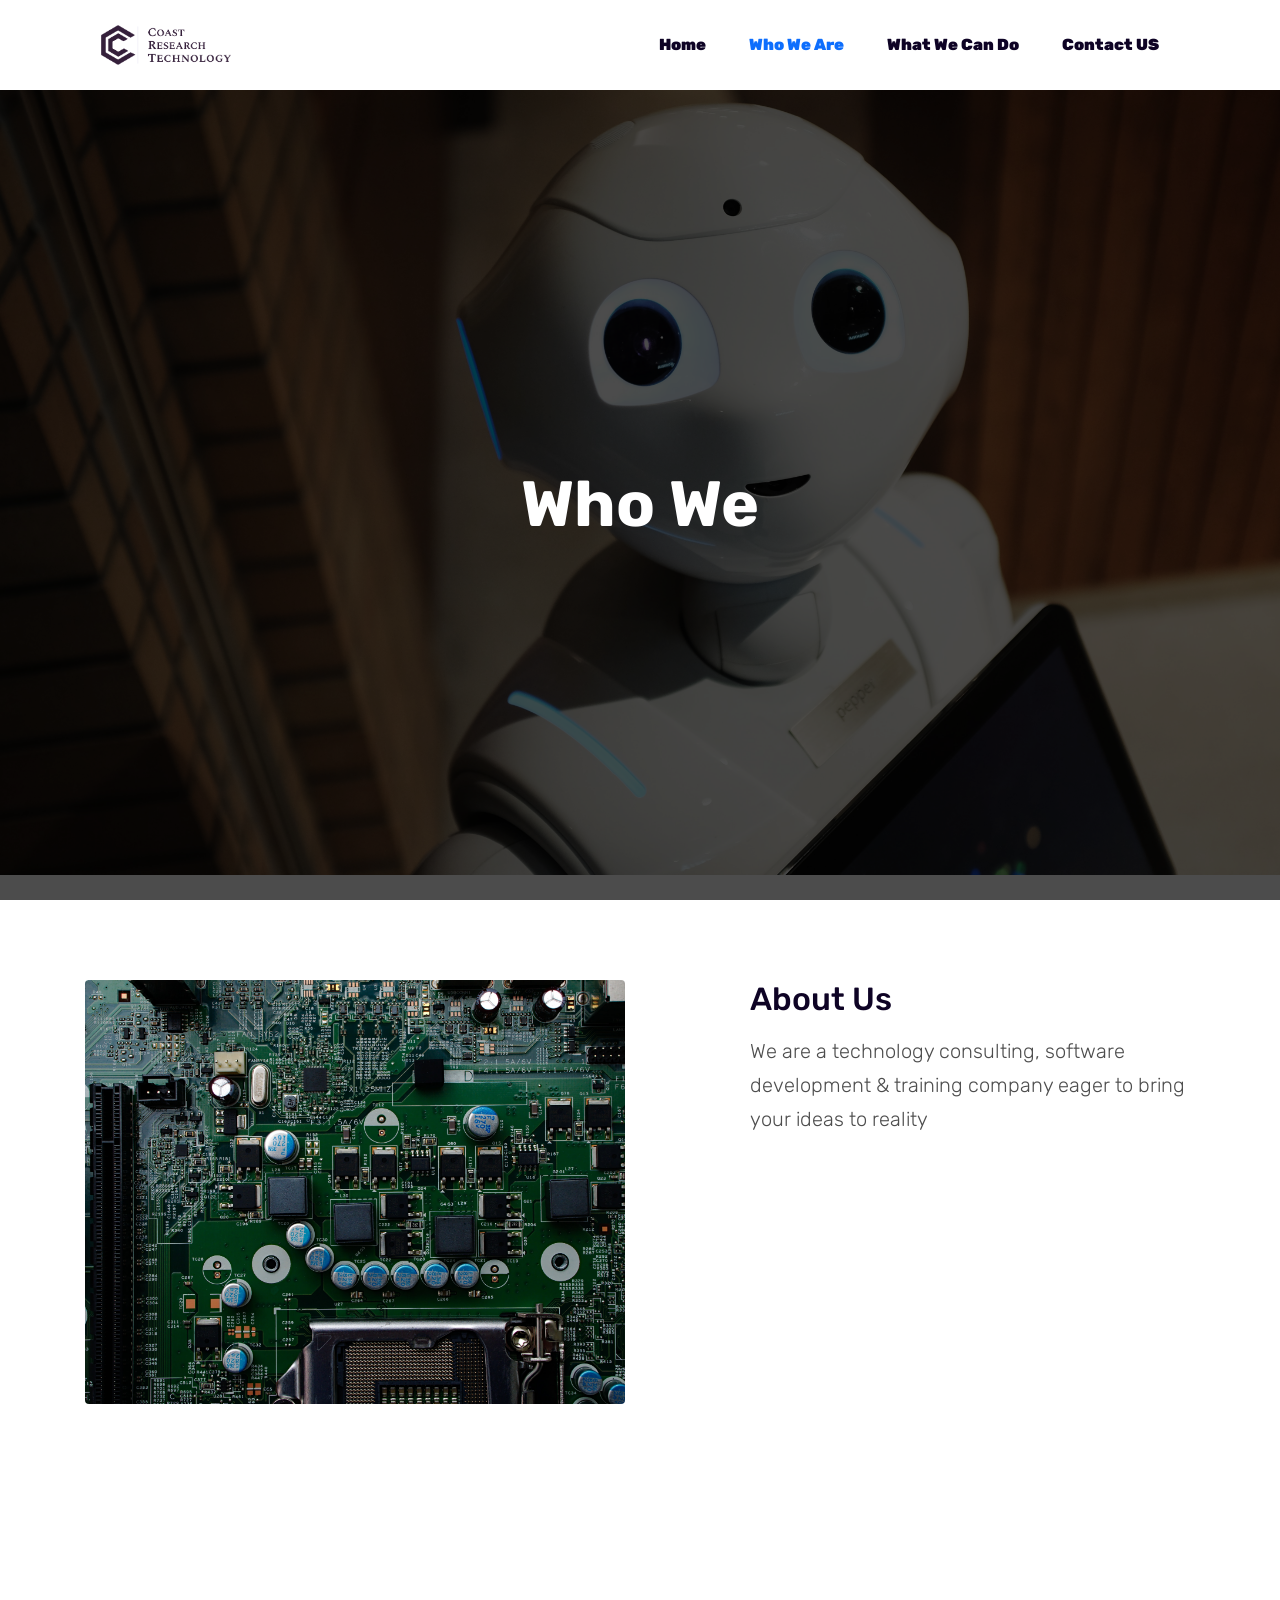
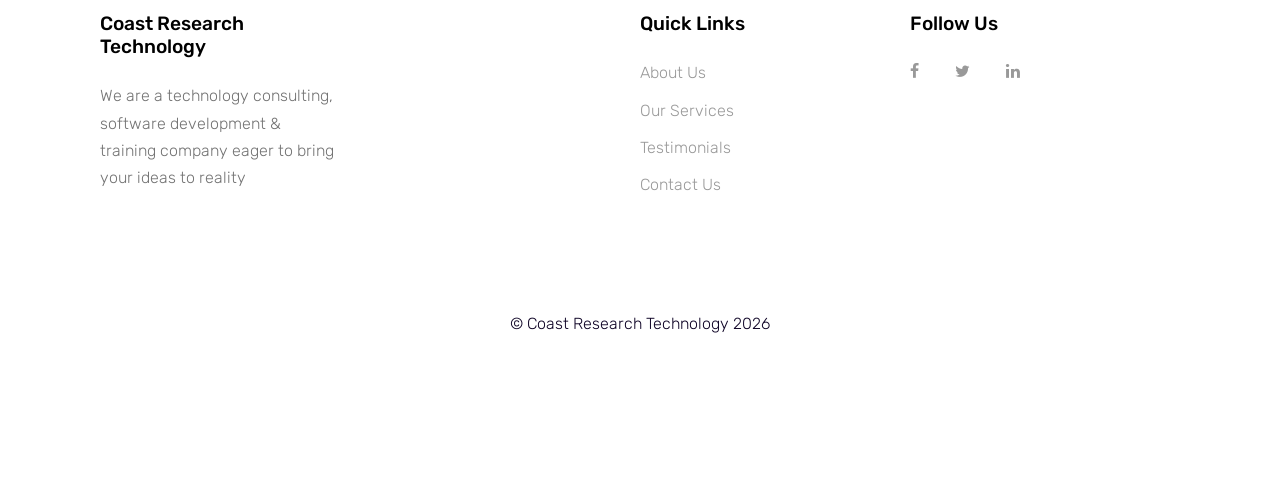
<file: about.html>
<!DOCTYPE html>
<html lang="en">
  <head>
     <!-- Webpage Title -->
     <title>Coast Research Technology | Who We Are </title>

     <!-- OG Meta Tags to improve the way the post looks when you share the page on Facebook, Twitter, LinkedIn -->
        <meta name="description" content="Coast Research Technology | Who We Are">
        <meta name="keywords" content="Coast Research Technology, CRT">
        <meta property="og:title" content="Coast Research Technology | Who We Are" />
        <meta property="og:image" content="images/1.png" />
        <meta property="og:url" content="https://coastresearchtechnology.com" />
        <meta property="og:site_name" content="Coast Research Technology | Who We Are" />
        <meta property="og:description" content="Coast Research Technology | Who We Are" />
        <meta charset="UTF-8">
        <meta name="mobile-web-app-capable" content="yes">
        <meta name="viewport" content="width=device-width, initial-scale=1">
        <meta content='width=device-width, initial-scale=1.0, maximum-scale=1.0, user-scalable=0' name='viewport' />
        <meta name="theme-color" content="#0E0325">
  

    <link href="https://fonts.googleapis.com/css?family=Rubik:400,700" rel="stylesheet">

    <link rel="stylesheet" href="fonts/icomoon/style.css">

    <link rel="stylesheet" href="css/bootstrap.min.css">
    <link rel="stylesheet" href="css/magnific-popup.css">
    <link rel="stylesheet" href="css/jquery-ui.css">
    <link rel="stylesheet" href="css/owl.carousel.min.css">
    <link rel="stylesheet" href="css/owl.theme.default.min.css">

    <link rel="stylesheet" href="css/bootstrap-datepicker.css">

    <link rel="stylesheet" href="fonts/flaticon/font/flaticon.css">

    <link rel="stylesheet" href="css/aos.css">
    <link rel="stylesheet" href="css/rangeslider.css">

    <link rel="stylesheet" href="css/style.css">

     <!-- Manifest-->
     <link rel="manifest" href="manifest.json">
	
     <!-- Favicon  -->
       <link rel="icon" href="images/1.png">
   
    
  </head>
  <body>
  
  <div class="site-wrap">

    <div class="site-mobile-menu">
      <div class="site-mobile-menu-header">
        <div class="site-mobile-menu-close mt-3">
          <span class="icon-close2 js-menu-toggle"></span>
        </div>
      </div>
      <div class="site-mobile-menu-body"></div>
    </div>
    
    <header class="site-navbar" role="banner">

      <div class="container">
        <div class="row p-3 align-items-center">
          
          <div class="col-11 col-xl-4">
            <h1 class="mb-0 site-logo"><a href="./" class="text-white mb-0"><img style="width: 130px;height: 40px;" src="images/coast.png" alt="alternative"> </a></h1>
          </div>
          <div class="col-12 col-md-8 d-none d-xl-block">
            <nav class="site-navigation position-relative text-right" role="navigation">

              <ul class="site-menu js-clone-nav mr-auto d-none d-lg-block">
                <li><a href="./"><span><b>Home</b></span></a></li>
                <li class="active">
                  <a href="./about"><span><b>Who We Are</b></span></a>
                </li>
                <li><a href="./services"><span><b>What We Can Do</b></span></a></li>
                <li><a href="./contact"><span><b>Contact US</b></span></a></li>
              </ul>
            </nav>
          </div>


          <div class="d-inline-block d-xl-none ml-md-0 mr-auto py-3" style="position: relative; top: 3px;"><a href="#" style="color: #0E0325;" class="site-menu-toggle js-menu-toggle"><span class="icon-menu h3"></span></a></div>

          </div>

        </div>
      </div>
      
    </header>



  

    <div class="site-blocks-cover overlay" style="background-image: url(images/3.jpg);" data-aos="fade" data-stellar-background-ratio="0.5">
      <div class="container">
        <div class="row align-items-center justify-content-center text-center">

          <div class="col-md-10">
            
            <div class="row justify-content-center mb-4">
              <div class="col-md-10 text-center">
                <h1 data-aos="fade-up" class="mb-5"><span style="color: #fff" class="typed-words"></span></h1>

              </div>
            </div>

          </div>
        </div>
      </div>
    </div>  



    

    <div class="site-section">
      <div class="container">
        <div class="row">
          <div class="col-md-6">
            <img src="images/5.jpg" alt="Image" class="img-fluid rounded">
          </div>
          <div class="col-md-5 ml-auto">
            <h2 class="text-primary mb-3">About Us</h2>
            <p class="lead">We are a technology consulting, software development & training company eager to bring your ideas to reality</p>
           <!---
            <p class="mb-4">Adipisci dolore reprehenderit est et assumenda veritatis, ex voluptate odio consequuntur quo ipsa accusamus dicta laborum exercitationem aspernatur reiciendis perspiciatis!</p>

            <p>Lorem ipsum dolor sit amet, consectetur adipisicing elit. Aliquam voluptates a explicabo delectus sed labore dolor enim optio odio at!</p>
            <p class="mb-4">Adipisci dolore reprehenderit est et assumenda veritatis, ex voluptate odio consequuntur quo ipsa accusamus dicta laborum exercitationem aspernatur reiciendis perspiciatis!</p>

            <ul class="ul-check list-unstyled success">
              <li>Adipisci dolore reprehenderit</li>
              <li>Accusamus dicta laborum</li>
              <li>Delectus sed labore</li>
            </ul>
          -->
          </div>
        </div>
      </div>
    </div>
    




    
    
    <footer class="site-footer">
      <div class="container">
        <div class="row col-lg-12">
          <div class="col-lg-3">
            <h2 class="footer-heading mb-4">Coast Research Technology</h2>
            <p>We are a technology consulting, software development & training company eager to bring your ideas to reality</p>
            
          </div>
          <div class="col-md-3 mb-5 mb-lg-0 col-lg-3">
            
          </div>
              <div class="col-md-3 mb-5 mb-lg-0 col-lg-3">
                <h2 class="footer-heading mb-4">Quick Links</h2>
                <ul class="list-unstyled">
                  <li><a href="./about">About Us</a></li>
                  <li><a href="./services">Our Services</a></li>
                  <li><a href="./projects">Testimonials</a></li>
                  <li><a href="./contact">Contact Us</a></li>
                </ul>
              </div>
              <div class="col-md-3 mb-5 mb-lg-0 col-lg-3">
                <h2 class="footer-heading mb-4">Follow Us</h2>
                <a href="https://facebook.com/" target="_blank" class="pl-0 pr-3"><span class="icon-facebook"></span></a>
                <a href="https://twitter.com/" target="_blank" class="pl-3 pr-3"><span class="icon-twitter"></span></a>
                <a href="https://linkedin/company/" target="_blank" class="pl-3 pr-3"><span class="icon-linkedin"></span></a>
              </div>
          
        </div>
        <div class="row pt-5 mt-5">
          <div class="col-12 text-md-center text-left">
            <p style="color: #0E0325;">
           
            &copy; Coast Research Technology <script>document.write(new Date().getFullYear());</script> 
            </p>
          </div>
        </div>
      </div>
    </footer>
  </div>

  <script src="js/jquery-3.3.1.min.js"></script>
  <script src="js/jquery-migrate-3.0.1.min.js"></script>
  <script src="js/jquery-ui.js"></script>
  <script src="js/popper.min.js"></script>
  <script src="js/bootstrap.min.js"></script>
  <script src="js/owl.carousel.min.js"></script>
  <script src="js/jquery.stellar.min.js"></script>
  <script src="js/jquery.countdown.min.js"></script>
  <script src="js/jquery.magnific-popup.min.js"></script>
  <script src="js/jquery.animateNumber.min.js"></script>
  <script src="js/jquery.waypoints.min.js"></script>

  <script src="js/bootstrap-datepicker.min.js"></script>
  <script src="js/aos.js"></script>
  <script src="js/rangeslider.min.js"></script>
  

  <script src="js/typed.js"></script>
            <script>
            var typed = new Typed('.typed-words', {
            strings: ["Who We Are"],
            typeSpeed: 80,
            backSpeed: 80,
            backDelay: 4000,
            startDelay: 1000,
            loop: false,
            showCursor: false
            });
            </script>

  <script src="js/main.js"></script>
  
  </body>
</html>
</file>
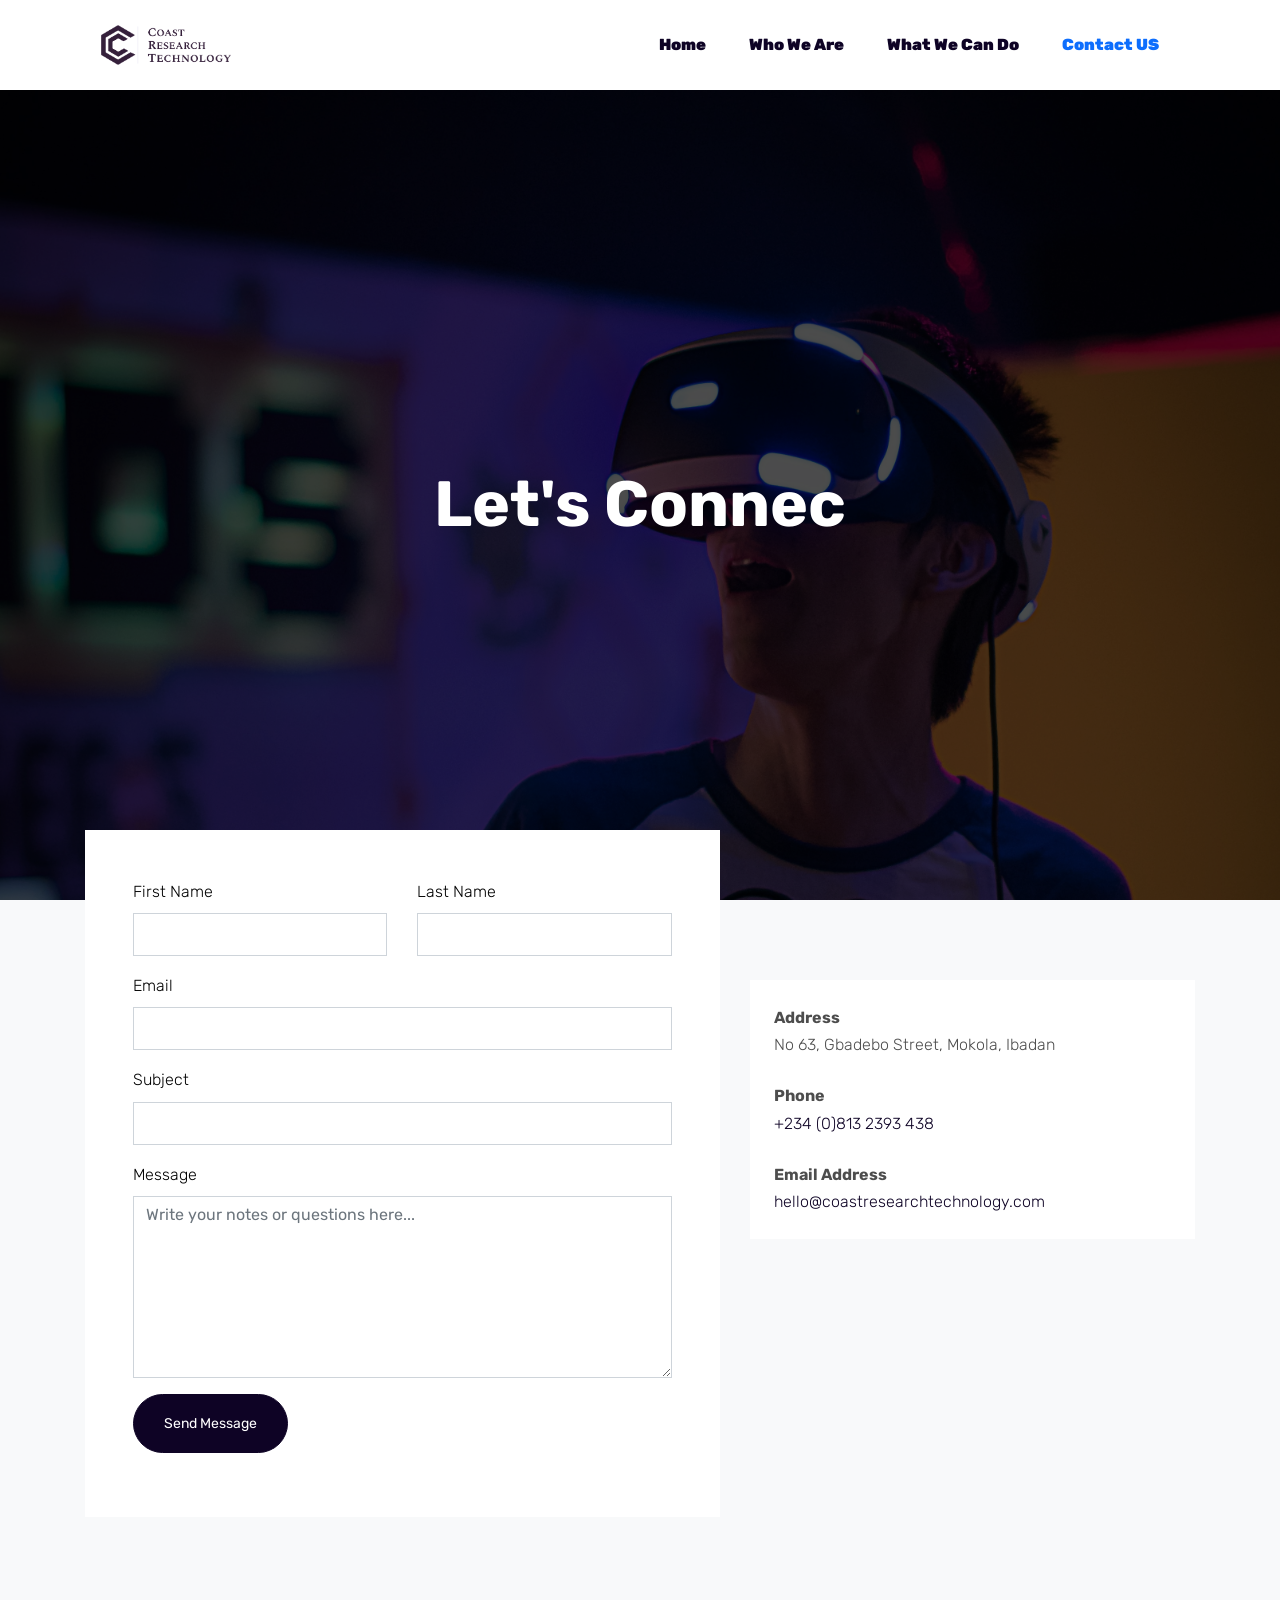
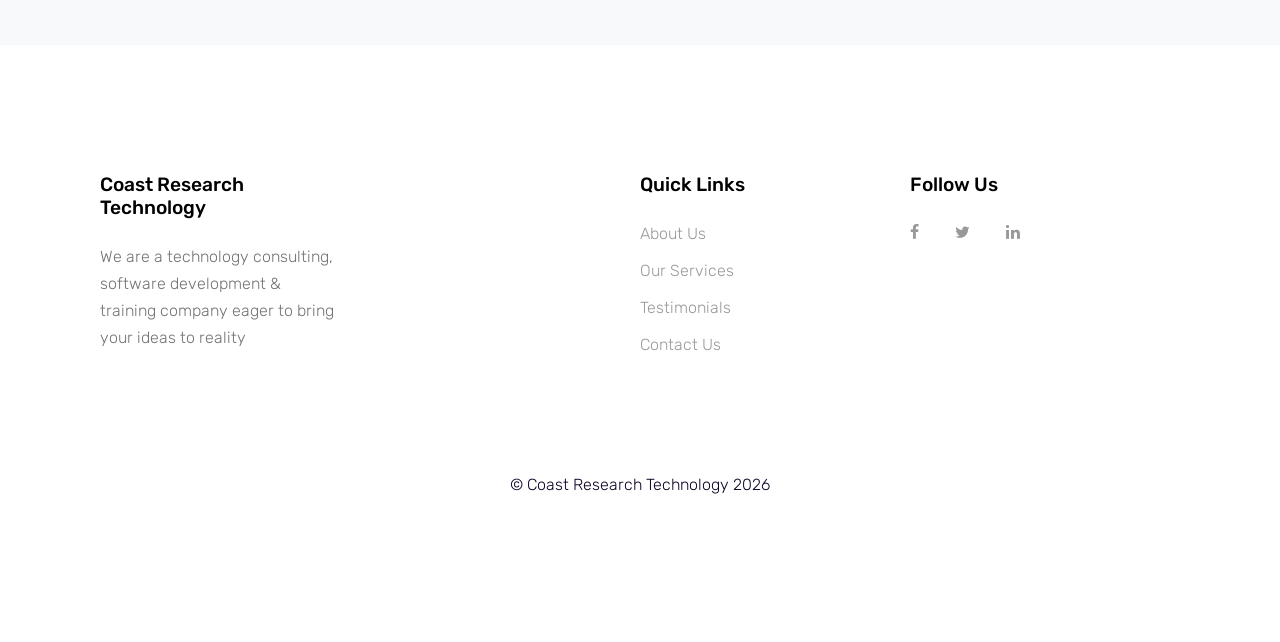
<file: contact.html>
<!DOCTYPE html>
<html lang="en-US">
  <head>
    <!-- Webpage Title -->
    <title>Coast Research Technology | Contact Us</title>

    <!-- OG Meta Tags to improve the way the post looks when you share the page on Facebook, Twitter, LinkedIn -->
       <meta name="description" content="Coast Research Technology | Contact Us">
       <meta name="keywords" content="Coast Research Technology | Contact Us">
       <meta property="og:title" content="Coast Research Technology | Contact Us" />
       <meta property="og:image" content="images/1.png" />
       <meta property="og:url" content="https://coastresearchtechnology.com" />
       <meta property="og:site_name" content="Coast Research Technology | Contact Us" />
       <meta property="og:description" content="Coast Research Technology | Contact Us" />
       <meta charset="UTF-8">
       <meta name="mobile-web-app-capable" content="yes">
       <meta name="viewport" content="width=device-width, initial-scale=1">
       <meta content='width=device-width, initial-scale=1.0, maximum-scale=1.0, user-scalable=0' name='viewport' />
       <meta name="theme-color" content="#0E0325">


    <!-- Manifest-->
    <link rel="manifest" href="manifest.json">
	
    <!-- Favicon  -->
      <link rel="icon" href="images/1.png">
  

    <link href="https://fonts.googleapis.com/css?family=Rubik:400,700" rel="stylesheet">

    <link rel="stylesheet" href="fonts/icomoon/style.css">

    <link rel="stylesheet" href="css/bootstrap.min.css">
    <link rel="stylesheet" href="css/magnific-popup.css">
    <link rel="stylesheet" href="css/jquery-ui.css">
    <link rel="stylesheet" href="css/owl.carousel.min.css">
    <link rel="stylesheet" href="css/owl.theme.default.min.css">

    <link rel="stylesheet" href="css/bootstrap-datepicker.css">

    <link rel="stylesheet" href="fonts/flaticon/font/flaticon.css">

    <link rel="stylesheet" href="css/aos.css">
    <link rel="stylesheet" href="css/rangeslider.css">

    <link rel="stylesheet" href="css/style.css">
    
  </head>
  <body>
  
  <div class="site-wrap">

    <div class="site-mobile-menu">
      <div class="site-mobile-menu-header">
        <div class="site-mobile-menu-close mt-3">
          <span class="icon-close2 js-menu-toggle"></span>
        </div>
      </div>
      <div class="site-mobile-menu-body"></div>
    </div>
    
    <header class="site-navbar" role="banner">

      <div class="container">
        <div class="row p-3 align-items-center">
          
          <div class="col-11 col-xl-4">
            <h1 class="mb-0 site-logo"><a href="./" class="text-white mb-0"><img style="width: 130px;height: 40px;" src="images/coast.png" alt="alternative"> </a></h1>
          </div>
          <div class="col-12 col-md-8 d-none d-xl-block">
            <nav class="site-navigation position-relative text-right" role="navigation">

              <ul class="site-menu js-clone-nav mr-auto d-none d-lg-block">
                <li><a href="./"><span><b>Home</b></span></a></li>
                <li>
                  <a href="./about"><span><b>Who We Are</b></span></a>
                </li>
                <li><a href="./services"><span><b>What We Can Do</b></span></a></li>
                <li class="active"><a href="./contact"><span><b>Contact US</b></span></a></li>
              </ul>
            </nav>
          </div>


          <div class="d-inline-block d-xl-none ml-md-0 mr-auto py-3" style="position: relative; top: 3px;"><a href="#" style="color: #0E0325;" class="site-menu-toggle js-menu-toggle"><span class="icon-menu h3"></span></a></div>

          </div>

        </div>
      </div>
      
    </header>

  

    <div class="site-blocks-cover overlay" style="background-image: url(images/4.jpg);" data-aos="fade" data-stellar-background-ratio="0.5">
      <div class="container">
        <div class="row align-items-center justify-content-center text-center">

          <div class="col-md-10">
            
            <div class="row justify-content-center mb-4">
              <div class="col-md-10 text-center">
                <h1 data-aos="fade-up" class="mb-5">Let's  <span style="color: white;" class="typed-words"></span></h1>
              </div>
            </div>

          </div>
        </div>
      </div>
    </div>  

    <div class="site-section bg-light">
      <div class="container">
        <div class="row">
          <div class="col-md-7 mb-5"  data-aos="fade">

            

            <form action="#" class="p-5 bg-white" style="margin-top: -150px;">
             

              <div class="row form-group">
                <div class="col-md-6 mb-3 mb-md-0">
                  <label class="text-black" for="fname">First Name</label>
                  <input type="text" id="fname" class="form-control">
                </div>
                <div class="col-md-6">
                  <label class="text-black" for="lname">Last Name</label>
                  <input type="text" id="lname" class="form-control">
                </div>
              </div>

              <div class="row form-group">
                
                <div class="col-md-12">
                  <label class="text-black" for="email">Email</label> 
                  <input type="email" id="email" class="form-control">
                </div>
              </div>

              <div class="row form-group">
                
                <div class="col-md-12">
                  <label class="text-black" for="subject">Subject</label> 
                  <input type="subject" id="subject" class="form-control">
                </div>
              </div>

              <div class="row form-group">
                <div class="col-md-12">
                  <label class="text-black" for="message">Message</label> 
                  <textarea name="message" id="message" cols="30" rows="7" class="form-control" placeholder="Write your notes or questions here..."></textarea>
                </div>
              </div>

              <div class="row form-group">
                <div class="col-md-12">
                  <input type="submit" value="Send Message" class="btn btn-pill btn-primary btn-md">
                </div>
              </div>

  
            </form>
          </div>
          <div class="col-md-5"  data-aos="fade" data-aos-delay="100">
            
            <div class="p-4 mb-3 bg-white">
              <p class="mb-0 font-weight-bold">Address</p>
              <p class="mb-4">No 63, Gbadebo Street, Mokola, Ibadan</p>

              <p class="mb-0 font-weight-bold">Phone</p>
              <p class="mb-4"><a href="tel: +2348132393438">+234 (0)813 2393 438</a></p>

              <p class="mb-0 font-weight-bold">Email Address</p>
              <p class="mb-0"><a href="mailto: hello@coastresearchtechnology.com">hello@coastresearchtechnology.com</a></p>

            </div>
            
          

          </div>
        </div>
      </div>
    </div>
    


    
    <footer class="site-footer">
      <div class="container">
        <div class="row col-lg-12">
          <div class="col-lg-3">
            <h2 class="footer-heading mb-4">Coast Research Technology</h2>
            <p>We are a technology consulting, software development & training company eager to bring your ideas to reality</p>
            
          </div>
          <div class="col-md-3 mb-5 mb-lg-0 col-lg-3">
            
          </div>
              <div class="col-md-3 mb-5 mb-lg-0 col-lg-3">
                <h2 class="footer-heading mb-4">Quick Links</h2>
                <ul class="list-unstyled">
                  <li><a href="./about">About Us</a></li>
                  <li><a href="./services">Our Services</a></li>
                  <li><a href="./projects">Testimonials</a></li>
                  <li><a href="./contact">Contact Us</a></li>
                </ul>
              </div>
              <div class="col-md-3 mb-5 mb-lg-0 col-lg-3">
                <h2 class="footer-heading mb-4">Follow Us</h2>
                <a href="https://facebook.com/" target="_blank" class="pl-0 pr-3"><span class="icon-facebook"></span></a>
                <a href="https://twitter.com/" target="_blank" class="pl-3 pr-3"><span class="icon-twitter"></span></a>
                <a href="https://linkedin/company/" target="_blank" class="pl-3 pr-3"><span class="icon-linkedin"></span></a>
              </div>
          
        </div>
        <div class="row pt-5 mt-5">
          <div class="col-12 text-md-center text-left">
            <p style="color: #0E0325;">
           
            &copy; Coast Research Technology <script>document.write(new Date().getFullYear());</script> 
            </p>
          </div>
        </div>
      </div>
    </footer>
  </div>

  <script src="js/jquery-3.3.1.min.js"></script>
  <script src="js/jquery-migrate-3.0.1.min.js"></script>
  <script src="js/jquery-ui.js"></script>
  <script src="js/popper.min.js"></script>
  <script src="js/bootstrap.min.js"></script>
  <script src="js/owl.carousel.min.js"></script>
  <script src="js/jquery.stellar.min.js"></script>
  <script src="js/jquery.countdown.min.js"></script>
  <script src="js/jquery.magnific-popup.min.js"></script>
  <script src="js/jquery.animateNumber.min.js"></script>
  <script src="js/jquery.waypoints.min.js"></script>

  <script src="js/bootstrap-datepicker.min.js"></script>
  <script src="js/aos.js"></script>
  <script src="js/rangeslider.min.js"></script>
  

  <script src="js/typed.js"></script>
            <script>
            var typed = new Typed('.typed-words', {
            strings: ["Connect"],
            typeSpeed: 80,
            backSpeed: 80,
            backDelay: 4000,
            startDelay: 1000,
            loop: false,
            showCursor: false
            });
            </script>

  <script src="js/main.js"></script>
  <!-- Messenger Chat Plugin Code -->
  <div id="fb-root"></div>

  <!-- Your Chat Plugin code -->
  <div id="fb-customer-chat" class="fb-customerchat">
  </div>

  <script>
    var chatbox = document.getElementById('fb-customer-chat');
    chatbox.setAttribute("page_id", "105479145161460");
    chatbox.setAttribute("attribution", "biz_inbox");

    window.fbAsyncInit = function() {
      FB.init({
        xfbml            : true,
        version          : 'v11.0'
      });
    };

    (function(d, s, id) {
      var js, fjs = d.getElementsByTagName(s)[0];
      if (d.getElementById(id)) return;
      js = d.createElement(s); js.id = id;
      js.src = 'https://connect.facebook.net/en_US/sdk/xfbml.customerchat.js';
      fjs.parentNode.insertBefore(js, fjs);
    }(document, 'script', 'facebook-jssdk'));
  </script>
  </body>
</html>
</file>
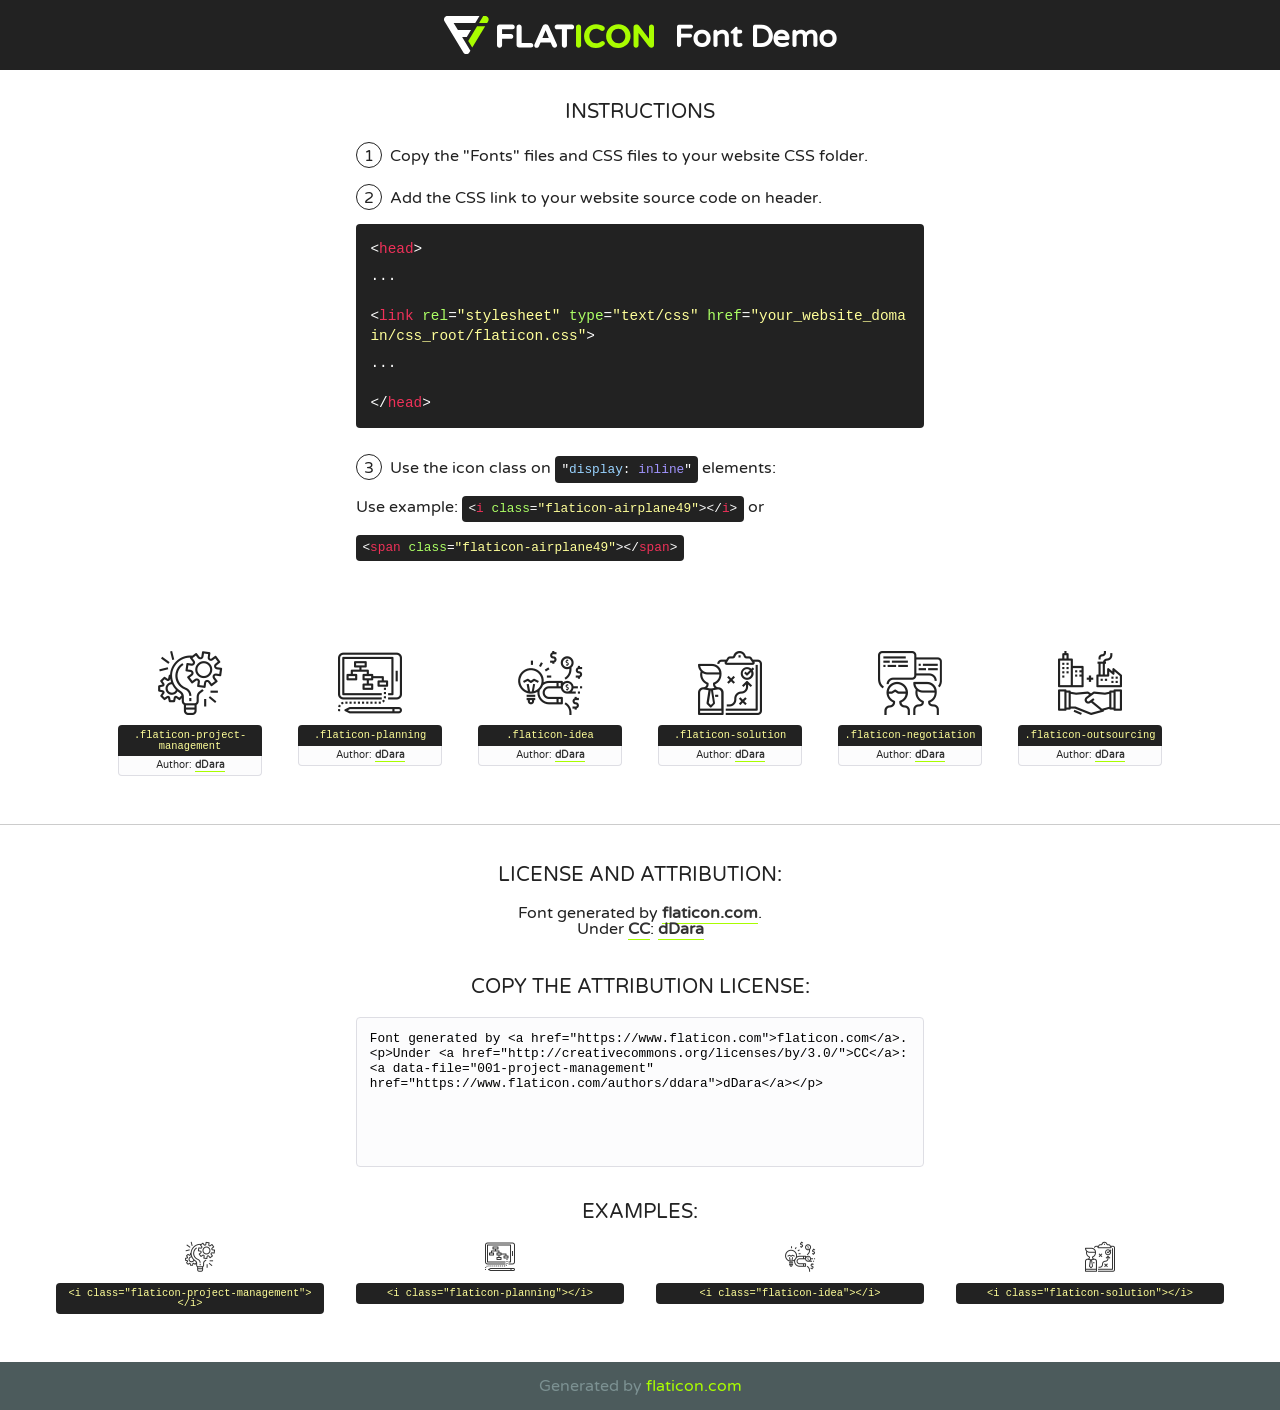
<file: fonts/flaticon/font/flaticon.html>
<!DOCTYPE html>
<!--
  Flaticon icon font: Flaticon
  Creation date: 30/08/2019 03:59
-->
<html>
<!DOCTYPE html>
<html>

<head>
    <title>Flaticon WebFont</title>
    <link href="http://fonts.googleapis.com/css?family=Varela+Round" rel="stylesheet" type="text/css" />
    <link rel="stylesheet" type="text/css" href="flaticon.css">
    <meta charset="UTF-8">
    <style>
    html, body, div, span, applet, object, iframe,
    h1, h2, h3, h4, h5, h6, p, blockquote, pre,
    a, abbr, acronym, address, big, cite, code,
    del, dfn, em, img, ins, kbd, q, s, samp,
    small, strike, strong, sub, sup, tt, var,
    b, u, i, center,
    dl, dt, dd, ol, ul, li,
    fieldset, form, label, legend,
    table, caption, tbody, tfoot, thead, tr, th, td,
    article, aside, canvas, details, embed, 
    figure, figcaption, footer, header, hgroup, 
    menu, nav, output, ruby, section, summary,
    time, mark, audio, video {
        margin: 0;
        padding: 0;
        border: 0;
        font-size: 100%;
        font: inherit;
        vertical-align: baseline;
    }
    /* HTML5 display-role reset for older browsers */
    article, aside, details, figcaption, figure, 
    footer, header, hgroup, menu, nav, section {
        display: block;
    }
    body {
        line-height: 1;
    }
    ol, ul {
        list-style: none;
    }
    blockquote, q {
        quotes: none;
    }
    blockquote:before, blockquote:after,
    q:before, q:after {
        content: '';
        content: none;
    }
    table {
        border-collapse: collapse;
        border-spacing: 0;
    }
    body {
        font-family: 'Varela Round', Helvetica, Arial, sans-serif;
        font-size: 16px;
        color: #222;
    }
    a {
        color: #333;
        border-bottom: 1px solid #a9fd00;
        font-weight: bold;
        text-decoration: none;
    }
    * {
        -moz-box-sizing: border-box;
        -webkit-box-sizing: border-box;
        box-sizing: border-box;
        margin: 0;
        padding: 0;
    }
    [class^="flaticon-"]:before, [class*=" flaticon-"]:before, [class^="flaticon-"]:after, [class*=" flaticon-"]:after {
        font-family: Flaticon;
        font-size: 30px;
        font-style: normal;
        margin-left: 20px;
        color: #333;
    }
    .wrapper {
        max-width: 600px;
        margin: auto;
        padding: 0 1em;
    }
    .title {
        font-size: 1.25em;
        text-align: center;
        margin-bottom: 1em;
        text-transform: uppercase;
    }
    header {
        text-align: center;
        background-color: #222;
        color: #fff;
        padding: 1em;
    }
    header .logo {
        width: 210px;
        height: 38px;
        display: inline-block;
        vertical-align: middle;
        margin-right: 1em;
        border: none;
    }
    header strong {
        font-size: 1.95em;
        font-weight: bold;
        vertical-align: middle;
        margin-top: 5px;
        display: inline-block;
    }
    .demo {
        margin: 2em auto;
        line-height: 1.25em;
    }
    .demo ul li {
        margin-bottom: 1em;
    }
    .demo ul li .num {
        color: #222;
        border-radius: 20px;
        display: inline-block;
        width: 26px;
        padding: 3px;
        height: 26px;
        text-align: center;
        margin-right: 0.5em;
        border: 1px solid #222;
    }
    .demo ul li code {
        background-color: #222;
        border-radius: 4px;
        padding: 0.25em 0.5em;
        display: inline-block;
        color: #fff;
        font-family: Consolas,Monaco,Lucida Console,Liberation Mono,DejaVu Sans Mono,Bitstream Vera Sans Mono,Courier New, monospace;
        font-weight: lighter;
        margin-top: 1em;
        font-size: 0.8em;
        word-break: break-all;
    }
    .demo ul li code.big {
        padding: 1em;
        font-size: 0.9em;
    }
    .demo ul li code .red {
        color: #EF3159;
    }
    .demo ul li code .green {
        color: #ACFF65;
    }
    .demo ul li code .yellow {
        color: #FFFF99;
    }
    .demo ul li code .blue {
        color: #99D3FF;
    }
    .demo ul li code .purple {
        color: #A295FF;
    }
    .demo ul li code .dots {
        margin-top: 0.5em;
        display: block;
    }
    #glyphs {
        border-bottom: 1px solid #ccc;
        padding: 2em 0;
        text-align: center;
    }
    .glyph {
        display: inline-block;
        width: 9em;
        margin: 1em;
        text-align: center;
        vertical-align: top;
        background: #FFF;
    }
    .glyph .glyph-icon {
        padding: 10px;
        display: block;
        font-family:"Flaticon";
        font-size: 64px;
        line-height: 1;
    }
    .glyph .glyph-icon:before {
        font-size: 64px;
        color: #222;
        margin-left: 0;
    }
    .class-name {
        font-size: 0.65em;
        background-color: #222;
        color: #fff;
        border-radius: 4px 4px 0 0;
        padding: 0.5em;
        color: #FFFF99;
        font-family: Consolas,Monaco,Lucida Console,Liberation Mono,DejaVu Sans Mono,Bitstream Vera Sans Mono,Courier New, monospace;
    }
    .author-name {
        font-size: 0.6em;
        background-color: #fcfcfd;
        border: 1px solid #DEDEE4;
        border-top: 0;
        border-radius: 0 0 4px 4px;
        padding: 0.5em;
    }
    .class-name:last-child {
        font-size: 10px;
        color:#888;
    }
    .class-name:last-child a {
        font-size: 10px;
        color:#555;
    }
    .class-name:last-child a:hover {
        color:#a9fd00;
    }
    .glyph > input {
        display: block;
        width: 100px;
        margin: 5px auto;
        text-align: center;
        font-size: 12px;
        cursor: text;
    }
    .glyph > input.icon-input {
        font-family:"Flaticon";
        font-size: 16px;
        margin-bottom: 10px;
    }
    .attribution .title {
        margin-top: 2em;
    }
    .attribution textarea {
        background-color: #fcfcfd;
        padding: 1em;
        border: none;
        box-shadow: none;
        border: 1px solid #DEDEE4;
        border-radius: 4px;
        resize: none;
        width: 100%;
        height: 150px;
        font-size: 0.8em;
        font-family: Consolas,Monaco,Lucida Console,Liberation Mono,DejaVu Sans Mono,Bitstream Vera Sans Mono,Courier New, monospace;
        -webkit-appearance: none;
    }
    .iconsuse {
        margin: 2em auto;
        text-align: center;
        max-width: 1200px;
    }
    .iconsuse:after {
        content: '';
        display: table;
        clear: both;
    }
    .iconsuse .image {
        float: left;
        width: 25%;
        padding: 0 1em;
    }
    .iconsuse .image p {
        margin-bottom: 1em;
    }
    .iconsuse .image span {
        display: block;
        font-size: 0.65em;
        background-color: #222;
        color: #fff;
        border-radius: 4px;
        padding: 0.5em;
        color: #FFFF99;
        margin-top: 1em;
        font-family: Consolas,Monaco,Lucida Console,Liberation Mono,DejaVu Sans Mono,Bitstream Vera Sans Mono,Courier New, monospace;
    }
    #footer {
        text-align: center;
        background-color: #4C5B5C;
        color: #7c9192;
        padding: 1em;
    }
    #footer a {
        border: none;
        color: #a9fd00;
        font-weight: normal;
    }
    @media (max-width: 960px) {
        .iconsuse .image {
            width: 50%;
        }
    }
    @media (max-width: 560px) {
        .iconsuse .image {
            width: 100%;
        }
    }
    </style>
</head>

<body class="characters-off">

    <header>
        <a href="https://www.flaticon.com" target="_blank" class="logo">
            <svg version="1.1" xmlns="http://www.w3.org/2000/svg" xmlns:xlink="http://www.w3.org/1999/xlink" xmlns:a="http://ns.adobe.com/AdobeSVGViewerExtensions/3.0/" viewBox="0 0 560.875 102.036" enable-background="new 0 0 560.875 102.036" xml:space="preserve">
                <defs>
                </defs>
                <g>
                    <g class="letters">
                        <path fill="#ffffff" d="M141.596,29.675c0-3.777,2.985-6.767,6.764-6.767h34.438c3.426,0,6.15,2.728,6.15,6.15
                        c0,3.43-2.724,6.149-6.15,6.149h-27.674v13.091h23.719c3.429,0,6.151,2.724,6.151,6.15c0,3.43-2.723,6.149-6.151,6.149h-23.719
                        v17.574c0,3.773-2.986,6.761-6.764,6.761c-3.779,0-6.764-2.989-6.764-6.761V29.675z"></path>
                        <path fill="#ffffff" d="M193.844,29.149c0-3.781,2.985-6.767,6.764-6.767c3.776,0,6.763,2.985,6.763,6.767v42.957h25.039
                        c3.426,0,6.149,2.726,6.149,6.153c0,3.425-2.723,6.15-6.149,6.15h-31.802c-3.779,0-6.764-2.986-6.764-6.768V29.149z"></path>
                        <path fill="#ffffff" d="M241.891,75.71l21.438-48.407c1.492-3.341,4.215-5.357,7.906-5.357h0.792
                        c3.686,0,6.323,2.017,7.815,5.357l21.439,48.407c0.436,0.967,0.701,1.845,0.701,2.723c0,3.602-2.809,6.501-6.414,6.501
                        c-3.161,0-5.269-1.845-6.499-4.655l-4.132-9.661h-27.059l-4.301,10.102c-1.144,2.631-3.426,4.214-6.237,4.214
                        c-3.517,0-6.24-2.81-6.24-6.325C241.1,77.64,241.451,76.677,241.891,75.71z M279.932,58.666l-8.521-20.297l-8.526,20.297H279.932
                        z"></path>
                        <path fill="#ffffff" d="M314.864,35.387H301.86c-3.429,0-6.239-2.813-6.239-6.238c0-3.429,2.811-6.24,6.239-6.24h39.533
                        c3.426,0,6.237,2.811,6.237,6.24c0,3.425-2.811,6.238-6.237,6.238h-13.001v42.785c0,3.773-2.99,6.761-6.764,6.761
                        c-3.779,0-6.764-2.989-6.764-6.761V35.387z"></path>
                        <path fill="#A9FD00" d="M352.615,29.149c0-3.781,2.985-6.767,6.767-6.767c3.774,0,6.761,2.985,6.761,6.767v49.024
                        c0,3.773-2.987,6.761-6.761,6.761c-3.781,0-6.767-2.989-6.767-6.761V29.149z"></path>
                        <path fill="#A9FD00" d="M374.132,53.836v-0.179c0-17.481,13.178-31.801,32.065-31.801c9.22,0,15.459,2.458,20.557,6.238
                        c1.402,1.054,2.637,2.985,2.637,5.357c0,3.692-2.985,6.59-6.681,6.59c-1.845,0-3.071-0.702-4.044-1.319
                        c-3.776-2.813-7.729-4.393-12.562-4.393c-10.364,0-17.831,8.611-17.831,19.154v0.173c0,10.542,7.291,19.329,17.831,19.329
                        c5.715,0,9.492-1.756,13.359-4.834c1.049-0.874,2.458-1.491,4.039-1.491c3.429,0,6.325,2.813,6.325,6.236
                        c0,2.106-1.056,3.78-2.282,4.834c-5.539,4.834-12.036,7.733-21.878,7.733C387.572,85.464,374.132,71.493,374.132,53.836z"></path>
                        <path fill="#A9FD00" d="M433.009,53.836v-0.179c0-17.481,13.79-31.801,32.766-31.801c18.981,0,32.592,14.143,32.592,31.628v0.173
                        c0,17.483-13.785,31.807-32.769,31.807C446.625,85.464,433.009,71.32,433.009,53.836z M484.224,53.836v-0.179
                        c0-10.539-7.725-19.326-18.626-19.326c-10.893,0-18.449,8.611-18.449,19.154v0.173c0,10.542,7.73,19.329,18.626,19.329
                        C476.676,72.986,484.224,64.378,484.224,53.836z"></path>
                        <path fill="#A9FD00" d="M506.233,29.321c0-3.774,2.99-6.763,6.767-6.763h1.401c3.252,0,5.183,1.583,7.029,3.953l26.093,34.265
                        V29.059c0-3.692,2.99-6.677,6.681-6.677c3.683,0,6.671,2.985,6.671,6.677v48.934c0,3.78-2.987,6.765-6.764,6.765h-0.436
                        c-3.257,0-5.188-1.581-7.034-3.953l-27.056-35.492v32.944c0,3.687-2.985,6.676-6.678,6.676c-3.683,0-6.673-2.989-6.673-6.676
                        V29.321z"></path>
                    </g>
                    <g class="insignia">
                        <path fill="#ffffff" d="M48.372,56.137h12.517l11.156-18.537H37.186L25.688,18.539h57.825L94.668,0H9.271
                        C5.925,0,2.842,1.801,1.198,4.716c-1.644,2.907-1.593,6.482,0.134,9.343l50.38,83.501c1.678,2.781,4.689,4.476,7.938,4.476
                        c3.246,0,6.257-1.695,7.935-4.476l2.898-4.804L48.372,56.137z"></path>
                        <g class="i">
                            <path fill="#A9FD00" d="M93.575,18.539h0.031v0.004l21.652,0.004l2.705-4.488c1.727-2.861,1.778-6.436,0.133-9.343
                            C116.454,1.801,113.371,0,110.026,0h-5.294L93.575,18.539z"></path>
                            <polygon fill="#A9FD00" points="88.291,27.356 64.725,66.486 75.519,84.404 109.942,27.356"></polygon>
                        </g>
                    </g>
                </g>
            </svg>
        </a>
        <strong>Font Demo</strong>
    </header>


    <section class="demo wrapper">

        <p class="title">Instructions</p>

        <ul>
            <li>
                <span class="num">1</span>Copy the "Fonts" files and CSS files to your website CSS folder.
            </li>
            <li>
                <span class="num">2</span>Add the CSS link to your website source code on header.
                <code class="big">
                    &lt;<span class="red">head</span>&gt;
                    <br/><span class="dots">...</span>
                    <br/>&lt;<span class="red">link</span> <span class="green">rel</span>=<span class="yellow">"stylesheet"</span> <span class="green">type</span>=<span class="yellow">"text/css"</span> <span class="green">href</span>=<span class="yellow">"your_website_domain/css_root/flaticon.css"</span>&gt;
                    <br/><span class="dots">...</span>
                    <br/>&lt;/<span class="red">head</span>&gt;
                </code>
            </li>

            <li>
                <p>
                    <span class="num">3</span>Use the icon class on <code>"<span class="blue">display</span>:<span class="purple"> inline</span>"</code> elements:
                    <br />
                    Use example: <code>&lt;<span class="red">i</span> <span class="green">class</span>=<span class="yellow">&quot;flaticon-airplane49&quot;</span>&gt;&lt;/<span class="red">i</span>&gt;</code> or <code>&lt;<span class="red">span</span> <span class="green">class</span>=<span class="yellow">&quot;flaticon-airplane49&quot;</span>&gt;&lt;/<span class="red">span</span>&gt;</code>
            </li>
        </ul>

    </section>




   <section id="glyphs">          
    
      
        <div class="glyph"><div class="glyph-icon flaticon-project-management"></div>
            <div class="class-name">.flaticon-project-management</div>
            <div class="author-name">Author: <a data-file="001-project-management" href="https://www.flaticon.com/authors/ddara">dDara</a> </div> 
        </div>        
        
        <div class="glyph"><div class="glyph-icon flaticon-planning"></div>
            <div class="class-name">.flaticon-planning</div>
            <div class="author-name">Author: <a data-file="002-planning" href="https://www.flaticon.com/authors/ddara">dDara</a> </div> 
        </div>        
        
        <div class="glyph"><div class="glyph-icon flaticon-idea"></div>
            <div class="class-name">.flaticon-idea</div>
            <div class="author-name">Author: <a data-file="003-idea" href="https://www.flaticon.com/authors/ddara">dDara</a> </div> 
        </div>        
        
        <div class="glyph"><div class="glyph-icon flaticon-solution"></div>
            <div class="class-name">.flaticon-solution</div>
            <div class="author-name">Author: <a data-file="004-solution" href="https://www.flaticon.com/authors/ddara">dDara</a> </div> 
        </div>        
        
        <div class="glyph"><div class="glyph-icon flaticon-negotiation"></div>
            <div class="class-name">.flaticon-negotiation</div>
            <div class="author-name">Author: <a data-file="005-negotiation" href="https://www.flaticon.com/authors/ddara">dDara</a> </div> 
        </div>        
        
        <div class="glyph"><div class="glyph-icon flaticon-outsourcing"></div>
            <div class="class-name">.flaticon-outsourcing</div>
            <div class="author-name">Author: <a data-file="006-outsourcing" href="https://www.flaticon.com/authors/ddara">dDara</a> </div> 
        </div>        
        

    </section>



    <section class="attribution wrapper"   style="text-align:center;">

      <div class="title">License and attribution:</div><div class="attrDiv">Font generated by <a href="https://www.flaticon.com">flaticon.com</a>. <div><p>Under <a href="http://creativecommons.org/licenses/by/3.0/">CC</a>: <a data-file="001-project-management" href="https://www.flaticon.com/authors/ddara">dDara</a></p>  </div>
      </div>
      <div class="title">Copy the Attribution License:</div>

    <textarea onclick="this.focus();this.select();">Font generated by &lt;a href=&quot;https://www.flaticon.com&quot;&gt;flaticon.com&lt;/a&gt;. <p>Under <a href="http://creativecommons.org/licenses/by/3.0/">CC</a>: <a data-file="001-project-management" href="https://www.flaticon.com/authors/ddara">dDara</a></p>  
     </textarea>

    </section>

    <section class="iconsuse">

          <div class="title">Examples:</div>            
             
            <div class="image">
                <p>
                    <i class="glyph-icon flaticon-project-management"></i> 
                    <span>&lt;i class=&quot;flaticon-project-management&quot;&gt;&lt;/i&gt;</span>
                </p>
            </div>
            
            <div class="image">
                <p>
                    <i class="glyph-icon flaticon-planning"></i> 
                    <span>&lt;i class=&quot;flaticon-planning&quot;&gt;&lt;/i&gt;</span>
                </p>
            </div>
            
            <div class="image">
                <p>
                    <i class="glyph-icon flaticon-idea"></i> 
                    <span>&lt;i class=&quot;flaticon-idea&quot;&gt;&lt;/i&gt;</span>
                </p>
            </div>
            
            <div class="image">
                <p>
                    <i class="glyph-icon flaticon-solution"></i> 
                    <span>&lt;i class=&quot;flaticon-solution&quot;&gt;&lt;/i&gt;</span>
                </p>
            </div>
                       
        </div>
                            
    </section>

<div id="footer">
    <div>Generated by <a href="https://www.flaticon.com">flaticon.com</a>
    </div>
</div>



</body>
</html>
</file>
<file: fonts/icomoon/style.css>
@font-face {
  font-family: 'icomoon';
  src:  url('fonts/icomoon.eot?10si43');
  src:  url('fonts/icomoon.eot?10si43#iefix') format('embedded-opentype'),
    url('fonts/icomoon.ttf?10si43') format('truetype'),
    url('fonts/icomoon.woff?10si43') format('woff'),
    url('fonts/icomoon.svg?10si43#icomoon') format('svg');
  font-weight: normal;
  font-style: normal;
}

[class^="icon-"], [class*=" icon-"] {
  /* use !important to prevent issues with browser extensions that change fonts */
  font-family: 'icomoon' !important;
  speak: none;
  font-style: normal;
  font-weight: normal;
  font-variant: normal;
  text-transform: none;
  line-height: 1;

  /* Better Font Rendering =========== */
  -webkit-font-smoothing: antialiased;
  -moz-osx-font-smoothing: grayscale;
}

.icon-asterisk:before {
  content: "\f069";
}
.icon-plus:before {
  content: "\f067";
}
.icon-question:before {
  content: "\f128";
}
.icon-minus:before {
  content: "\f068";
}
.icon-glass:before {
  content: "\f000";
}
.icon-music:before {
  content: "\f001";
}
.icon-search:before {
  content: "\f002";
}
.icon-envelope-o:before {
  content: "\f003";
}
.icon-heart:before {
  content: "\f004";
}
.icon-star:before {
  content: "\f005";
}
.icon-star-o:before {
  content: "\f006";
}
.icon-user:before {
  content: "\f007";
}
.icon-film:before {
  content: "\f008";
}
.icon-th-large:before {
  content: "\f009";
}
.icon-th:before {
  content: "\f00a";
}
.icon-th-list:before {
  content: "\f00b";
}
.icon-check:before {
  content: "\f00c";
}
.icon-close:before {
  content: "\f00d";
}
.icon-remove:before {
  content: "\f00d";
}
.icon-times:before {
  content: "\f00d";
}
.icon-search-plus:before {
  content: "\f00e";
}
.icon-search-minus:before {
  content: "\f010";
}
.icon-power-off:before {
  content: "\f011";
}
.icon-signal:before {
  content: "\f012";
}
.icon-cog:before {
  content: "\f013";
}
.icon-gear:before {
  content: "\f013";
}
.icon-trash-o:before {
  content: "\f014";
}
.icon-home:before {
  content: "\f015";
}
.icon-file-o:before {
  content: "\f016";
}
.icon-clock-o:before {
  content: "\f017";
}
.icon-road:before {
  content: "\f018";
}
.icon-download:before {
  content: "\f019";
}
.icon-arrow-circle-o-down:before {
  content: "\f01a";
}
.icon-arrow-circle-o-up:before {
  content: "\f01b";
}
.icon-inbox:before {
  content: "\f01c";
}
.icon-play-circle-o:before {
  content: "\f01d";
}
.icon-repeat:before {
  content: "\f01e";
}
.icon-rotate-right:before {
  content: "\f01e";
}
.icon-refresh:before {
  content: "\f021";
}
.icon-list-alt:before {
  content: "\f022";
}
.icon-lock:before {
  content: "\f023";
}
.icon-flag:before {
  content: "\f024";
}
.icon-headphones:before {
  content: "\f025";
}
.icon-volume-off:before {
  content: "\f026";
}
.icon-volume-down:before {
  content: "\f027";
}
.icon-volume-up:before {
  content: "\f028";
}
.icon-qrcode:before {
  content: "\f029";
}
.icon-barcode:before {
  content: "\f02a";
}
.icon-tag:before {
  content: "\f02b";
}
.icon-tags:before {
  content: "\f02c";
}
.icon-book:before {
  content: "\f02d";
}
.icon-bookmark:before {
  content: "\f02e";
}
.icon-print:before {
  content: "\f02f";
}
.icon-camera:before {
  content: "\f030";
}
.icon-font:before {
  content: "\f031";
}
.icon-bold:before {
  content: "\f032";
}
.icon-italic:before {
  content: "\f033";
}
.icon-text-height:before {
  content: "\f034";
}
.icon-text-width:before {
  content: "\f035";
}
.icon-align-left:before {
  content: "\f036";
}
.icon-align-center:before {
  content: "\f037";
}
.icon-align-right:before {
  content: "\f038";
}
.icon-align-justify:before {
  content: "\f039";
}
.icon-list:before {
  content: "\f03a";
}
.icon-dedent:before {
  content: "\f03b";
}
.icon-outdent:before {
  content: "\f03b";
}
.icon-indent:before {
  content: "\f03c";
}
.icon-video-camera:before {
  content: "\f03d";
}
.icon-image:before {
  content: "\f03e";
}
.icon-photo:before {
  content: "\f03e";
}
.icon-picture-o:before {
  content: "\f03e";
}
.icon-pencil:before {
  content: "\f040";
}
.icon-map-marker:before {
  content: "\f041";
}
.icon-adjust:before {
  content: "\f042";
}
.icon-tint:before {
  content: "\f043";
}
.icon-edit:before {
  content: "\f044";
}
.icon-pencil-square-o:before {
  content: "\f044";
}
.icon-share-square-o:before {
  content: "\f045";
}
.icon-check-square-o:before {
  content: "\f046";
}
.icon-arrows:before {
  content: "\f047";
}
.icon-step-backward:before {
  content: "\f048";
}
.icon-fast-backward:before {
  content: "\f049";
}
.icon-backward:before {
  content: "\f04a";
}
.icon-play:before {
  content: "\f04b";
}
.icon-pause:before {
  content: "\f04c";
}
.icon-stop:before {
  content: "\f04d";
}
.icon-forward:before {
  content: "\f04e";
}
.icon-fast-forward:before {
  content: "\f050";
}
.icon-step-forward:before {
  content: "\f051";
}
.icon-eject:before {
  content: "\f052";
}
.icon-chevron-left:before {
  content: "\f053";
}
.icon-chevron-right:before {
  content: "\f054";
}
.icon-plus-circle:before {
  content: "\f055";
}
.icon-minus-circle:before {
  content: "\f056";
}
.icon-times-circle:before {
  content: "\f057";
}
.icon-check-circle:before {
  content: "\f058";
}
.icon-question-circle:before {
  content: "\f059";
}
.icon-info-circle:before {
  content: "\f05a";
}
.icon-crosshairs:before {
  content: "\f05b";
}
.icon-times-circle-o:before {
  content: "\f05c";
}
.icon-check-circle-o:before {
  content: "\f05d";
}
.icon-ban:before {
  content: "\f05e";
}
.icon-arrow-left:before {
  content: "\f060";
}
.icon-arrow-right:before {
  content: "\f061";
}
.icon-arrow-up:before {
  content: "\f062";
}
.icon-arrow-down:before {
  content: "\f063";
}
.icon-mail-forward:before {
  content: "\f064";
}
.icon-share:before {
  content: "\f064";
}
.icon-expand:before {
  content: "\f065";
}
.icon-compress:before {
  content: "\f066";
}
.icon-exclamation-circle:before {
  content: "\f06a";
}
.icon-gift:before {
  content: "\f06b";
}
.icon-leaf:before {
  content: "\f06c";
}
.icon-fire:before {
  content: "\f06d";
}
.icon-eye:before {
  content: "\f06e";
}
.icon-eye-slash:before {
  content: "\f070";
}
.icon-exclamation-triangle:before {
  content: "\f071";
}
.icon-warning:before {
  content: "\f071";
}
.icon-plane:before {
  content: "\f072";
}
.icon-calendar:before {
  content: "\f073";
}
.icon-random:before {
  content: "\f074";
}
.icon-comment:before {
  content: "\f075";
}
.icon-magnet:before {
  content: "\f076";
}
.icon-chevron-up:before {
  content: "\f077";
}
.icon-chevron-down:before {
  content: "\f078";
}
.icon-retweet:before {
  content: "\f079";
}
.icon-shopping-cart:before {
  content: "\f07a";
}
.icon-folder:before {
  content: "\f07b";
}
.icon-folder-open:before {
  content: "\f07c";
}
.icon-arrows-v:before {
  content: "\f07d";
}
.icon-arrows-h:before {
  content: "\f07e";
}
.icon-bar-chart:before {
  content: "\f080";
}
.icon-bar-chart-o:before {
  content: "\f080";
}
.icon-twitter-square:before {
  content: "\f081";
}
.icon-facebook-square:before {
  content: "\f082";
}
.icon-camera-retro:before {
  content: "\f083";
}
.icon-key:before {
  content: "\f084";
}
.icon-cogs:before {
  content: "\f085";
}
.icon-gears:before {
  content: "\f085";
}
.icon-comments:before {
  content: "\f086";
}
.icon-thumbs-o-up:before {
  content: "\f087";
}
.icon-thumbs-o-down:before {
  content: "\f088";
}
.icon-star-half:before {
  content: "\f089";
}
.icon-heart-o:before {
  content: "\f08a";
}
.icon-sign-out:before {
  content: "\f08b";
}
.icon-linkedin-square:before {
  content: "\f08c";
}
.icon-thumb-tack:before {
  content: "\f08d";
}
.icon-external-link:before {
  content: "\f08e";
}
.icon-sign-in:before {
  content: "\f090";
}
.icon-trophy:before {
  content: "\f091";
}
.icon-github-square:before {
  content: "\f092";
}
.icon-upload:before {
  content: "\f093";
}
.icon-lemon-o:before {
  content: "\f094";
}
.icon-phone:before {
  content: "\f095";
}
.icon-square-o:before {
  content: "\f096";
}
.icon-bookmark-o:before {
  content: "\f097";
}
.icon-phone-square:before {
  content: "\f098";
}
.icon-twitter:before {
  content: "\f099";
}
.icon-facebook:before {
  content: "\f09a";
}
.icon-facebook-f:before {
  content: "\f09a";
}
.icon-github:before {
  content: "\f09b";
}
.icon-unlock:before {
  content: "\f09c";
}
.icon-credit-card:before {
  content: "\f09d";
}
.icon-feed:before {
  content: "\f09e";
}
.icon-rss:before {
  content: "\f09e";
}
.icon-hdd-o:before {
  content: "\f0a0";
}
.icon-bullhorn:before {
  content: "\f0a1";
}
.icon-bell-o:before {
  content: "\f0a2";
}
.icon-certificate:before {
  content: "\f0a3";
}
.icon-hand-o-right:before {
  content: "\f0a4";
}
.icon-hand-o-left:before {
  content: "\f0a5";
}
.icon-hand-o-up:before {
  content: "\f0a6";
}
.icon-hand-o-down:before {
  content: "\f0a7";
}
.icon-arrow-circle-left:before {
  content: "\f0a8";
}
.icon-arrow-circle-right:before {
  content: "\f0a9";
}
.icon-arrow-circle-up:before {
  content: "\f0aa";
}
.icon-arrow-circle-down:before {
  content: "\f0ab";
}
.icon-globe:before {
  content: "\f0ac";
}
.icon-wrench:before {
  content: "\f0ad";
}
.icon-tasks:before {
  content: "\f0ae";
}
.icon-filter:before {
  content: "\f0b0";
}
.icon-briefcase:before {
  content: "\f0b1";
}
.icon-arrows-alt:before {
  content: "\f0b2";
}
.icon-group:before {
  content: "\f0c0";
}
.icon-users:before {
  content: "\f0c0";
}
.icon-chain:before {
  content: "\f0c1";
}
.icon-link:before {
  content: "\f0c1";
}
.icon-cloud:before {
  content: "\f0c2";
}
.icon-flask:before {
  content: "\f0c3";
}
.icon-cut:before {
  content: "\f0c4";
}
.icon-scissors:before {
  content: "\f0c4";
}
.icon-copy:before {
  content: "\f0c5";
}
.icon-files-o:before {
  content: "\f0c5";
}
.icon-paperclip:before {
  content: "\f0c6";
}
.icon-floppy-o:before {
  content: "\f0c7";
}
.icon-save:before {
  content: "\f0c7";
}
.icon-square:before {
  content: "\f0c8";
}
.icon-bars:before {
  content: "\f0c9";
}
.icon-navicon:before {
  content: "\f0c9";
}
.icon-reorder:before {
  content: "\f0c9";
}
.icon-list-ul:before {
  content: "\f0ca";
}
.icon-list-ol:before {
  content: "\f0cb";
}
.icon-strikethrough:before {
  content: "\f0cc";
}
.icon-underline:before {
  content: "\f0cd";
}
.icon-table:before {
  content: "\f0ce";
}
.icon-magic:before {
  content: "\f0d0";
}
.icon-truck:before {
  content: "\f0d1";
}
.icon-pinterest:before {
  content: "\f0d2";
}
.icon-pinterest-square:before {
  content: "\f0d3";
}
.icon-google-plus-square:before {
  content: "\f0d4";
}
.icon-google-plus:before {
  content: "\f0d5";
}
.icon-money:before {
  content: "\f0d6";
}
.icon-caret-down:before {
  content: "\f0d7";
}
.icon-caret-up:before {
  content: "\f0d8";
}
.icon-caret-left:before {
  content: "\f0d9";
}
.icon-caret-right:before {
  content: "\f0da";
}
.icon-columns:before {
  content: "\f0db";
}
.icon-sort:before {
  content: "\f0dc";
}
.icon-unsorted:before {
  content: "\f0dc";
}
.icon-sort-desc:before {
  content: "\f0dd";
}
.icon-sort-down:before {
  content: "\f0dd";
}
.icon-sort-asc:before {
  content: "\f0de";
}
.icon-sort-up:before {
  content: "\f0de";
}
.icon-envelope:before {
  content: "\f0e0";
}
.icon-linkedin:before {
  content: "\f0e1";
}
.icon-rotate-left:before {
  content: "\f0e2";
}
.icon-undo:before {
  content: "\f0e2";
}
.icon-gavel:before {
  content: "\f0e3";
}
.icon-legal:before {
  content: "\f0e3";
}
.icon-dashboard:before {
  content: "\f0e4";
}
.icon-tachometer:before {
  content: "\f0e4";
}
.icon-comment-o:before {
  content: "\f0e5";
}
.icon-comments-o:before {
  content: "\f0e6";
}
.icon-bolt:before {
  content: "\f0e7";
}
.icon-flash:before {
  content: "\f0e7";
}
.icon-sitemap:before {
  content: "\f0e8";
}
.icon-umbrella:before {
  content: "\f0e9";
}
.icon-clipboard:before {
  content: "\f0ea";
}
.icon-paste:before {
  content: "\f0ea";
}
.icon-lightbulb-o:before {
  content: "\f0eb";
}
.icon-exchange:before {
  content: "\f0ec";
}
.icon-cloud-download:before {
  content: "\f0ed";
}
.icon-cloud-upload:before {
  content: "\f0ee";
}
.icon-user-md:before {
  content: "\f0f0";
}
.icon-stethoscope:before {
  content: "\f0f1";
}
.icon-suitcase:before {
  content: "\f0f2";
}
.icon-bell:before {
  content: "\f0f3";
}
.icon-coffee:before {
  content: "\f0f4";
}
.icon-cutlery:before {
  content: "\f0f5";
}
.icon-file-text-o:before {
  content: "\f0f6";
}
.icon-building-o:before {
  content: "\f0f7";
}
.icon-hospital-o:before {
  content: "\f0f8";
}
.icon-ambulance:before {
  content: "\f0f9";
}
.icon-medkit:before {
  content: "\f0fa";
}
.icon-fighter-jet:before {
  content: "\f0fb";
}
.icon-beer:before {
  content: "\f0fc";
}
.icon-h-square:before {
  content: "\f0fd";
}
.icon-plus-square:before {
  content: "\f0fe";
}
.icon-angle-double-left:before {
  content: "\f100";
}
.icon-angle-double-right:before {
  content: "\f101";
}
.icon-angle-double-up:before {
  content: "\f102";
}
.icon-angle-double-down:before {
  content: "\f103";
}
.icon-angle-left:before {
  content: "\f104";
}
.icon-angle-right:before {
  content: "\f105";
}
.icon-angle-up:before {
  content: "\f106";
}
.icon-angle-down:before {
  content: "\f107";
}
.icon-desktop:before {
  content: "\f108";
}
.icon-laptop:before {
  content: "\f109";
}
.icon-tablet:before {
  content: "\f10a";
}
.icon-mobile:before {
  content: "\f10b";
}
.icon-mobile-phone:before {
  content: "\f10b";
}
.icon-circle-o:before {
  content: "\f10c";
}
.icon-quote-left:before {
  content: "\f10d";
}
.icon-quote-right:before {
  content: "\f10e";
}
.icon-spinner:before {
  content: "\f110";
}
.icon-circle:before {
  content: "\f111";
}
.icon-mail-reply:before {
  content: "\f112";
}
.icon-reply:before {
  content: "\f112";
}
.icon-github-alt:before {
  content: "\f113";
}
.icon-folder-o:before {
  content: "\f114";
}
.icon-folder-open-o:before {
  content: "\f115";
}
.icon-smile-o:before {
  content: "\f118";
}
.icon-frown-o:before {
  content: "\f119";
}
.icon-meh-o:before {
  content: "\f11a";
}
.icon-gamepad:before {
  content: "\f11b";
}
.icon-keyboard-o:before {
  content: "\f11c";
}
.icon-flag-o:before {
  content: "\f11d";
}
.icon-flag-checkered:before {
  content: "\f11e";
}
.icon-terminal:before {
  content: "\f120";
}
.icon-code:before {
  content: "\f121";
}
.icon-mail-reply-all:before {
  content: "\f122";
}
.icon-reply-all:before {
  content: "\f122";
}
.icon-star-half-empty:before {
  content: "\f123";
}
.icon-star-half-full:before {
  content: "\f123";
}
.icon-star-half-o:before {
  content: "\f123";
}
.icon-location-arrow:before {
  content: "\f124";
}
.icon-crop:before {
  content: "\f125";
}
.icon-code-fork:before {
  content: "\f126";
}
.icon-chain-broken:before {
  content: "\f127";
}
.icon-unlink:before {
  content: "\f127";
}
.icon-info:before {
  content: "\f129";
}
.icon-exclamation:before {
  content: "\f12a";
}
.icon-superscript:before {
  content: "\f12b";
}
.icon-subscript:before {
  content: "\f12c";
}
.icon-eraser:before {
  content: "\f12d";
}
.icon-puzzle-piece:before {
  content: "\f12e";
}
.icon-microphone:before {
  content: "\f130";
}
.icon-microphone-slash:before {
  content: "\f131";
}
.icon-shield:before {
  content: "\f132";
}
.icon-calendar-o:before {
  content: "\f133";
}
.icon-fire-extinguisher:before {
  content: "\f134";
}
.icon-rocket:before {
  content: "\f135";
}
.icon-maxcdn:before {
  content: "\f136";
}
.icon-chevron-circle-left:before {
  content: "\f137";
}
.icon-chevron-circle-right:before {
  content: "\f138";
}
.icon-chevron-circle-up:before {
  content: "\f139";
}
.icon-chevron-circle-down:before {
  content: "\f13a";
}
.icon-html5:before {
  content: "\f13b";
}
.icon-css3:before {
  content: "\f13c";
}
.icon-anchor:before {
  content: "\f13d";
}
.icon-unlock-alt:before {
  content: "\f13e";
}
.icon-bullseye:before {
  content: "\f140";
}
.icon-ellipsis-h:before {
  content: "\f141";
}
.icon-ellipsis-v:before {
  content: "\f142";
}
.icon-rss-square:before {
  content: "\f143";
}
.icon-play-circle:before {
  content: "\f144";
}
.icon-ticket:before {
  content: "\f145";
}
.icon-minus-square:before {
  content: "\f146";
}
.icon-minus-square-o:before {
  content: "\f147";
}
.icon-level-up:before {
  content: "\f148";
}
.icon-level-down:before {
  content: "\f149";
}
.icon-check-square:before {
  content: "\f14a";
}
.icon-pencil-square:before {
  content: "\f14b";
}
.icon-external-link-square:before {
  content: "\f14c";
}
.icon-share-square:before {
  content: "\f14d";
}
.icon-compass:before {
  content: "\f14e";
}
.icon-caret-square-o-down:before {
  content: "\f150";
}
.icon-toggle-down:before {
  content: "\f150";
}
.icon-caret-square-o-up:before {
  content: "\f151";
}
.icon-toggle-up:before {
  content: "\f151";
}
.icon-caret-square-o-right:before {
  content: "\f152";
}
.icon-toggle-right:before {
  content: "\f152";
}
.icon-eur:before {
  content: "\f153";
}
.icon-euro:before {
  content: "\f153";
}
.icon-gbp:before {
  content: "\f154";
}
.icon-dollar:before {
  content: "\f155";
}
.icon-usd:before {
  content: "\f155";
}
.icon-inr:before {
  content: "\f156";
}
.icon-rupee:before {
  content: "\f156";
}
.icon-cny:before {
  content: "\f157";
}
.icon-jpy:before {
  content: "\f157";
}
.icon-rmb:before {
  content: "\f157";
}
.icon-yen:before {
  content: "\f157";
}
.icon-rouble:before {
  content: "\f158";
}
.icon-rub:before {
  content: "\f158";
}
.icon-ruble:before {
  content: "\f158";
}
.icon-krw:before {
  content: "\f159";
}
.icon-won:before {
  content: "\f159";
}
.icon-bitcoin:before {
  content: "\f15a";
}
.icon-btc:before {
  content: "\f15a";
}
.icon-file:before {
  content: "\f15b";
}
.icon-file-text:before {
  content: "\f15c";
}
.icon-sort-alpha-asc:before {
  content: "\f15d";
}
.icon-sort-alpha-desc:before {
  content: "\f15e";
}
.icon-sort-amount-asc:before {
  content: "\f160";
}
.icon-sort-amount-desc:before {
  content: "\f161";
}
.icon-sort-numeric-asc:before {
  content: "\f162";
}
.icon-sort-numeric-desc:before {
  content: "\f163";
}
.icon-thumbs-up:before {
  content: "\f164";
}
.icon-thumbs-down:before {
  content: "\f165";
}
.icon-youtube-square:before {
  content: "\f166";
}
.icon-youtube:before {
  content: "\f167";
}
.icon-xing:before {
  content: "\f168";
}
.icon-xing-square:before {
  content: "\f169";
}
.icon-youtube-play:before {
  content: "\f16a";
}
.icon-dropbox:before {
  content: "\f16b";
}
.icon-stack-overflow:before {
  content: "\f16c";
}
.icon-instagram:before {
  content: "\f16d";
}
.icon-flickr:before {
  content: "\f16e";
}
.icon-adn:before {
  content: "\f170";
}
.icon-bitbucket:before {
  content: "\f171";
}
.icon-bitbucket-square:before {
  content: "\f172";
}
.icon-tumblr:before {
  content: "\f173";
}
.icon-tumblr-square:before {
  content: "\f174";
}
.icon-long-arrow-down:before {
  content: "\f175";
}
.icon-long-arrow-up:before {
  content: "\f176";
}
.icon-long-arrow-left:before {
  content: "\f177";
}
.icon-long-arrow-right:before {
  content: "\f178";
}
.icon-apple:before {
  content: "\f179";
}
.icon-windows:before {
  content: "\f17a";
}
.icon-android:before {
  content: "\f17b";
}
.icon-linux:before {
  content: "\f17c";
}
.icon-dribbble:before {
  content: "\f17d";
}
.icon-skype:before {
  content: "\f17e";
}
.icon-foursquare:before {
  content: "\f180";
}
.icon-trello:before {
  content: "\f181";
}
.icon-female:before {
  content: "\f182";
}
.icon-male:before {
  content: "\f183";
}
.icon-gittip:before {
  content: "\f184";
}
.icon-gratipay:before {
  content: "\f184";
}
.icon-sun-o:before {
  content: "\f185";
}
.icon-moon-o:before {
  content: "\f186";
}
.icon-archive:before {
  content: "\f187";
}
.icon-bug:before {
  content: "\f188";
}
.icon-vk:before {
  content: "\f189";
}
.icon-weibo:before {
  content: "\f18a";
}
.icon-renren:before {
  content: "\f18b";
}
.icon-pagelines:before {
  content: "\f18c";
}
.icon-stack-exchange:before {
  content: "\f18d";
}
.icon-arrow-circle-o-right:before {
  content: "\f18e";
}
.icon-arrow-circle-o-left:before {
  content: "\f190";
}
.icon-caret-square-o-left:before {
  content: "\f191";
}
.icon-toggle-left:before {
  content: "\f191";
}
.icon-dot-circle-o:before {
  content: "\f192";
}
.icon-wheelchair:before {
  content: "\f193";
}
.icon-vimeo-square:before {
  content: "\f194";
}
.icon-try:before {
  content: "\f195";
}
.icon-turkish-lira:before {
  content: "\f195";
}
.icon-plus-square-o:before {
  content: "\f196";
}
.icon-space-shuttle:before {
  content: "\f197";
}
.icon-slack:before {
  content: "\f198";
}
.icon-envelope-square:before {
  content: "\f199";
}
.icon-wordpress:before {
  content: "\f19a";
}
.icon-openid:before {
  content: "\f19b";
}
.icon-bank:before {
  content: "\f19c";
}
.icon-institution:before {
  content: "\f19c";
}
.icon-university:before {
  content: "\f19c";
}
.icon-graduation-cap:before {
  content: "\f19d";
}
.icon-mortar-board:before {
  content: "\f19d";
}
.icon-yahoo:before {
  content: "\f19e";
}
.icon-google:before {
  content: "\f1a0";
}
.icon-reddit:before {
  content: "\f1a1";
}
.icon-reddit-square:before {
  content: "\f1a2";
}
.icon-stumbleupon-circle:before {
  content: "\f1a3";
}
.icon-stumbleupon:before {
  content: "\f1a4";
}
.icon-delicious:before {
  content: "\f1a5";
}
.icon-digg:before {
  content: "\f1a6";
}
.icon-pied-piper-pp:before {
  content: "\f1a7";
}
.icon-pied-piper-alt:before {
  content: "\f1a8";
}
.icon-drupal:before {
  content: "\f1a9";
}
.icon-joomla:before {
  content: "\f1aa";
}
.icon-language:before {
  content: "\f1ab";
}
.icon-fax:before {
  content: "\f1ac";
}
.icon-building:before {
  content: "\f1ad";
}
.icon-child:before {
  content: "\f1ae";
}
.icon-paw:before {
  content: "\f1b0";
}
.icon-spoon:before {
  content: "\f1b1";
}
.icon-cube:before {
  content: "\f1b2";
}
.icon-cubes:before {
  content: "\f1b3";
}
.icon-behance:before {
  content: "\f1b4";
}
.icon-behance-square:before {
  content: "\f1b5";
}
.icon-steam:before {
  content: "\f1b6";
}
.icon-steam-square:before {
  content: "\f1b7";
}
.icon-recycle:before {
  content: "\f1b8";
}
.icon-automobile:before {
  content: "\f1b9";
}
.icon-car:before {
  content: "\f1b9";
}
.icon-cab:before {
  content: "\f1ba";
}
.icon-taxi:before {
  content: "\f1ba";
}
.icon-tree:before {
  content: "\f1bb";
}
.icon-spotify:before {
  content: "\f1bc";
}
.icon-deviantart:before {
  content: "\f1bd";
}
.icon-soundcloud:before {
  content: "\f1be";
}
.icon-database:before {
  content: "\f1c0";
}
.icon-file-pdf-o:before {
  content: "\f1c1";
}
.icon-file-word-o:before {
  content: "\f1c2";
}
.icon-file-excel-o:before {
  content: "\f1c3";
}
.icon-file-powerpoint-o:before {
  content: "\f1c4";
}
.icon-file-image-o:before {
  content: "\f1c5";
}
.icon-file-photo-o:before {
  content: "\f1c5";
}
.icon-file-picture-o:before {
  content: "\f1c5";
}
.icon-file-archive-o:before {
  content: "\f1c6";
}
.icon-file-zip-o:before {
  content: "\f1c6";
}
.icon-file-audio-o:before {
  content: "\f1c7";
}
.icon-file-sound-o:before {
  content: "\f1c7";
}
.icon-file-movie-o:before {
  content: "\f1c8";
}
.icon-file-video-o:before {
  content: "\f1c8";
}
.icon-file-code-o:before {
  content: "\f1c9";
}
.icon-vine:before {
  content: "\f1ca";
}
.icon-codepen:before {
  content: "\f1cb";
}
.icon-jsfiddle:before {
  content: "\f1cc";
}
.icon-life-bouy:before {
  content: "\f1cd";
}
.icon-life-buoy:before {
  content: "\f1cd";
}
.icon-life-ring:before {
  content: "\f1cd";
}
.icon-life-saver:before {
  content: "\f1cd";
}
.icon-support:before {
  content: "\f1cd";
}
.icon-circle-o-notch:before {
  content: "\f1ce";
}
.icon-ra:before {
  content: "\f1d0";
}
.icon-rebel:before {
  content: "\f1d0";
}
.icon-resistance:before {
  content: "\f1d0";
}
.icon-empire:before {
  content: "\f1d1";
}
.icon-ge:before {
  content: "\f1d1";
}
.icon-git-square:before {
  content: "\f1d2";
}
.icon-git:before {
  content: "\f1d3";
}
.icon-hacker-news:before {
  content: "\f1d4";
}
.icon-y-combinator-square:before {
  content: "\f1d4";
}
.icon-yc-square:before {
  content: "\f1d4";
}
.icon-tencent-weibo:before {
  content: "\f1d5";
}
.icon-qq:before {
  content: "\f1d6";
}
.icon-wechat:before {
  content: "\f1d7";
}
.icon-weixin:before {
  content: "\f1d7";
}
.icon-paper-plane:before {
  content: "\f1d8";
}
.icon-send:before {
  content: "\f1d8";
}
.icon-paper-plane-o:before {
  content: "\f1d9";
}
.icon-send-o:before {
  content: "\f1d9";
}
.icon-history:before {
  content: "\f1da";
}
.icon-circle-thin:before {
  content: "\f1db";
}
.icon-header:before {
  content: "\f1dc";
}
.icon-paragraph:before {
  content: "\f1dd";
}
.icon-sliders:before {
  content: "\f1de";
}
.icon-share-alt:before {
  content: "\f1e0";
}
.icon-share-alt-square:before {
  content: "\f1e1";
}
.icon-bomb:before {
  content: "\f1e2";
}
.icon-futbol-o:before {
  content: "\f1e3";
}
.icon-soccer-ball-o:before {
  content: "\f1e3";
}
.icon-tty:before {
  content: "\f1e4";
}
.icon-binoculars:before {
  content: "\f1e5";
}
.icon-plug:before {
  content: "\f1e6";
}
.icon-slideshare:before {
  content: "\f1e7";
}
.icon-twitch:before {
  content: "\f1e8";
}
.icon-yelp:before {
  content: "\f1e9";
}
.icon-newspaper-o:before {
  content: "\f1ea";
}
.icon-wifi:before {
  content: "\f1eb";
}
.icon-calculator:before {
  content: "\f1ec";
}
.icon-paypal:before {
  content: "\f1ed";
}
.icon-google-wallet:before {
  content: "\f1ee";
}
.icon-cc-visa:before {
  content: "\f1f0";
}
.icon-cc-mastercard:before {
  content: "\f1f1";
}
.icon-cc-discover:before {
  content: "\f1f2";
}
.icon-cc-amex:before {
  content: "\f1f3";
}
.icon-cc-paypal:before {
  content: "\f1f4";
}
.icon-cc-stripe:before {
  content: "\f1f5";
}
.icon-bell-slash:before {
  content: "\f1f6";
}
.icon-bell-slash-o:before {
  content: "\f1f7";
}
.icon-trash:before {
  content: "\f1f8";
}
.icon-copyright:before {
  content: "\f1f9";
}
.icon-at:before {
  content: "\f1fa";
}
.icon-eyedropper:before {
  content: "\f1fb";
}
.icon-paint-brush:before {
  content: "\f1fc";
}
.icon-birthday-cake:before {
  content: "\f1fd";
}
.icon-area-chart:before {
  content: "\f1fe";
}
.icon-pie-chart:before {
  content: "\f200";
}
.icon-line-chart:before {
  content: "\f201";
}
.icon-lastfm:before {
  content: "\f202";
}
.icon-lastfm-square:before {
  content: "\f203";
}
.icon-toggle-off:before {
  content: "\f204";
}
.icon-toggle-on:before {
  content: "\f205";
}
.icon-bicycle:before {
  content: "\f206";
}
.icon-bus:before {
  content: "\f207";
}
.icon-ioxhost:before {
  content: "\f208";
}
.icon-angellist:before {
  content: "\f209";
}
.icon-cc:before {
  content: "\f20a";
}
.icon-ils:before {
  content: "\f20b";
}
.icon-shekel:before {
  content: "\f20b";
}
.icon-sheqel:before {
  content: "\f20b";
}
.icon-meanpath:before {
  content: "\f20c";
}
.icon-buysellads:before {
  content: "\f20d";
}
.icon-connectdevelop:before {
  content: "\f20e";
}
.icon-dashcube:before {
  content: "\f210";
}
.icon-forumbee:before {
  content: "\f211";
}
.icon-leanpub:before {
  content: "\f212";
}
.icon-sellsy:before {
  content: "\f213";
}
.icon-shirtsinbulk:before {
  content: "\f214";
}
.icon-simplybuilt:before {
  content: "\f215";
}
.icon-skyatlas:before {
  content: "\f216";
}
.icon-cart-plus:before {
  content: "\f217";
}
.icon-cart-arrow-down:before {
  content: "\f218";
}
.icon-diamond:before {
  content: "\f219";
}
.icon-ship:before {
  content: "\f21a";
}
.icon-user-secret:before {
  content: "\f21b";
}
.icon-motorcycle:before {
  content: "\f21c";
}
.icon-street-view:before {
  content: "\f21d";
}
.icon-heartbeat:before {
  content: "\f21e";
}
.icon-venus:before {
  content: "\f221";
}
.icon-mars:before {
  content: "\f222";
}
.icon-mercury:before {
  content: "\f223";
}
.icon-intersex:before {
  content: "\f224";
}
.icon-transgender:before {
  content: "\f224";
}
.icon-transgender-alt:before {
  content: "\f225";
}
.icon-venus-double:before {
  content: "\f226";
}
.icon-mars-double:before {
  content: "\f227";
}
.icon-venus-mars:before {
  content: "\f228";
}
.icon-mars-stroke:before {
  content: "\f229";
}
.icon-mars-stroke-v:before {
  content: "\f22a";
}
.icon-mars-stroke-h:before {
  content: "\f22b";
}
.icon-neuter:before {
  content: "\f22c";
}
.icon-genderless:before {
  content: "\f22d";
}
.icon-facebook-official:before {
  content: "\f230";
}
.icon-pinterest-p:before {
  content: "\f231";
}
.icon-whatsapp:before {
  content: "\f232";
}
.icon-server:before {
  content: "\f233";
}
.icon-user-plus:before {
  content: "\f234";
}
.icon-user-times:before {
  content: "\f235";
}
.icon-bed:before {
  content: "\f236";
}
.icon-hotel:before {
  content: "\f236";
}
.icon-viacoin:before {
  content: "\f237";
}
.icon-train:before {
  content: "\f238";
}
.icon-subway:before {
  content: "\f239";
}
.icon-medium:before {
  content: "\f23a";
}
.icon-y-combinator:before {
  content: "\f23b";
}
.icon-yc:before {
  content: "\f23b";
}
.icon-optin-monster:before {
  content: "\f23c";
}
.icon-opencart:before {
  content: "\f23d";
}
.icon-expeditedssl:before {
  content: "\f23e";
}
.icon-battery:before {
  content: "\f240";
}
.icon-battery-4:before {
  content: "\f240";
}
.icon-battery-full:before {
  content: "\f240";
}
.icon-battery-3:before {
  content: "\f241";
}
.icon-battery-three-quarters:before {
  content: "\f241";
}
.icon-battery-2:before {
  content: "\f242";
}
.icon-battery-half:before {
  content: "\f242";
}
.icon-battery-1:before {
  content: "\f243";
}
.icon-battery-quarter:before {
  content: "\f243";
}
.icon-battery-0:before {
  content: "\f244";
}
.icon-battery-empty:before {
  content: "\f244";
}
.icon-mouse-pointer:before {
  content: "\f245";
}
.icon-i-cursor:before {
  content: "\f246";
}
.icon-object-group:before {
  content: "\f247";
}
.icon-object-ungroup:before {
  content: "\f248";
}
.icon-sticky-note:before {
  content: "\f249";
}
.icon-sticky-note-o:before {
  content: "\f24a";
}
.icon-cc-jcb:before {
  content: "\f24b";
}
.icon-cc-diners-club:before {
  content: "\f24c";
}
.icon-clone:before {
  content: "\f24d";
}
.icon-balance-scale:before {
  content: "\f24e";
}
.icon-hourglass-o:before {
  content: "\f250";
}
.icon-hourglass-1:before {
  content: "\f251";
}
.icon-hourglass-start:before {
  content: "\f251";
}
.icon-hourglass-2:before {
  content: "\f252";
}
.icon-hourglass-half:before {
  content: "\f252";
}
.icon-hourglass-3:before {
  content: "\f253";
}
.icon-hourglass-end:before {
  content: "\f253";
}
.icon-hourglass:before {
  content: "\f254";
}
.icon-hand-grab-o:before {
  content: "\f255";
}
.icon-hand-rock-o:before {
  content: "\f255";
}
.icon-hand-paper-o:before {
  content: "\f256";
}
.icon-hand-stop-o:before {
  content: "\f256";
}
.icon-hand-scissors-o:before {
  content: "\f257";
}
.icon-hand-lizard-o:before {
  content: "\f258";
}
.icon-hand-spock-o:before {
  content: "\f259";
}
.icon-hand-pointer-o:before {
  content: "\f25a";
}
.icon-hand-peace-o:before {
  content: "\f25b";
}
.icon-trademark:before {
  content: "\f25c";
}
.icon-registered:before {
  content: "\f25d";
}
.icon-creative-commons:before {
  content: "\f25e";
}
.icon-gg:before {
  content: "\f260";
}
.icon-gg-circle:before {
  content: "\f261";
}
.icon-tripadvisor:before {
  content: "\f262";
}
.icon-odnoklassniki:before {
  content: "\f263";
}
.icon-odnoklassniki-square:before {
  content: "\f264";
}
.icon-get-pocket:before {
  content: "\f265";
}
.icon-wikipedia-w:before {
  content: "\f266";
}
.icon-safari:before {
  content: "\f267";
}
.icon-chrome:before {
  content: "\f268";
}
.icon-firefox:before {
  content: "\f269";
}
.icon-opera:before {
  content: "\f26a";
}
.icon-internet-explorer:before {
  content: "\f26b";
}
.icon-television:before {
  content: "\f26c";
}
.icon-tv:before {
  content: "\f26c";
}
.icon-contao:before {
  content: "\f26d";
}
.icon-500px:before {
  content: "\f26e";
}
.icon-amazon:before {
  content: "\f270";
}
.icon-calendar-plus-o:before {
  content: "\f271";
}
.icon-calendar-minus-o:before {
  content: "\f272";
}
.icon-calendar-times-o:before {
  content: "\f273";
}
.icon-calendar-check-o:before {
  content: "\f274";
}
.icon-industry:before {
  content: "\f275";
}
.icon-map-pin:before {
  content: "\f276";
}
.icon-map-signs:before {
  content: "\f277";
}
.icon-map-o:before {
  content: "\f278";
}
.icon-map:before {
  content: "\f279";
}
.icon-commenting:before {
  content: "\f27a";
}
.icon-commenting-o:before {
  content: "\f27b";
}
.icon-houzz:before {
  content: "\f27c";
}
.icon-vimeo:before {
  content: "\f27d";
}
.icon-black-tie:before {
  content: "\f27e";
}
.icon-fonticons:before {
  content: "\f280";
}
.icon-reddit-alien:before {
  content: "\f281";
}
.icon-edge:before {
  content: "\f282";
}
.icon-credit-card-alt:before {
  content: "\f283";
}
.icon-codiepie:before {
  content: "\f284";
}
.icon-modx:before {
  content: "\f285";
}
.icon-fort-awesome:before {
  content: "\f286";
}
.icon-usb:before {
  content: "\f287";
}
.icon-product-hunt:before {
  content: "\f288";
}
.icon-mixcloud:before {
  content: "\f289";
}
.icon-scribd:before {
  content: "\f28a";
}
.icon-pause-circle:before {
  content: "\f28b";
}
.icon-pause-circle-o:before {
  content: "\f28c";
}
.icon-stop-circle:before {
  content: "\f28d";
}
.icon-stop-circle-o:before {
  content: "\f28e";
}
.icon-shopping-bag:before {
  content: "\f290";
}
.icon-shopping-basket:before {
  content: "\f291";
}
.icon-hashtag:before {
  content: "\f292";
}
.icon-bluetooth:before {
  content: "\f293";
}
.icon-bluetooth-b:before {
  content: "\f294";
}
.icon-percent:before {
  content: "\f295";
}
.icon-gitlab:before {
  content: "\f296";
}
.icon-wpbeginner:before {
  content: "\f297";
}
.icon-wpforms:before {
  content: "\f298";
}
.icon-envira:before {
  content: "\f299";
}
.icon-universal-access:before {
  content: "\f29a";
}
.icon-wheelchair-alt:before {
  content: "\f29b";
}
.icon-question-circle-o:before {
  content: "\f29c";
}
.icon-blind:before {
  content: "\f29d";
}
.icon-audio-description:before {
  content: "\f29e";
}
.icon-volume-control-phone:before {
  content: "\f2a0";
}
.icon-braille:before {
  content: "\f2a1";
}
.icon-assistive-listening-systems:before {
  content: "\f2a2";
}
.icon-american-sign-language-interpreting:before {
  content: "\f2a3";
}
.icon-asl-interpreting:before {
  content: "\f2a3";
}
.icon-deaf:before {
  content: "\f2a4";
}
.icon-deafness:before {
  content: "\f2a4";
}
.icon-hard-of-hearing:before {
  content: "\f2a4";
}
.icon-glide:before {
  content: "\f2a5";
}
.icon-glide-g:before {
  content: "\f2a6";
}
.icon-sign-language:before {
  content: "\f2a7";
}
.icon-signing:before {
  content: "\f2a7";
}
.icon-low-vision:before {
  content: "\f2a8";
}
.icon-viadeo:before {
  content: "\f2a9";
}
.icon-viadeo-square:before {
  content: "\f2aa";
}
.icon-snapchat:before {
  content: "\f2ab";
}
.icon-snapchat-ghost:before {
  content: "\f2ac";
}
.icon-snapchat-square:before {
  content: "\f2ad";
}
.icon-pied-piper:before {
  content: "\f2ae";
}
.icon-first-order:before {
  content: "\f2b0";
}
.icon-yoast:before {
  content: "\f2b1";
}
.icon-themeisle:before {
  content: "\f2b2";
}
.icon-google-plus-circle:before {
  content: "\f2b3";
}
.icon-google-plus-official:before {
  content: "\f2b3";
}
.icon-fa:before {
  content: "\f2b4";
}
.icon-font-awesome:before {
  content: "\f2b4";
}
.icon-handshake-o:before {
  content: "\f2b5";
}
.icon-envelope-open:before {
  content: "\f2b6";
}
.icon-envelope-open-o:before {
  content: "\f2b7";
}
.icon-linode:before {
  content: "\f2b8";
}
.icon-address-book:before {
  content: "\f2b9";
}
.icon-address-book-o:before {
  content: "\f2ba";
}
.icon-address-card:before {
  content: "\f2bb";
}
.icon-vcard:before {
  content: "\f2bb";
}
.icon-address-card-o:before {
  content: "\f2bc";
}
.icon-vcard-o:before {
  content: "\f2bc";
}
.icon-user-circle:before {
  content: "\f2bd";
}
.icon-user-circle-o:before {
  content: "\f2be";
}
.icon-user-o:before {
  content: "\f2c0";
}
.icon-id-badge:before {
  content: "\f2c1";
}
.icon-drivers-license:before {
  content: "\f2c2";
}
.icon-id-card:before {
  content: "\f2c2";
}
.icon-drivers-license-o:before {
  content: "\f2c3";
}
.icon-id-card-o:before {
  content: "\f2c3";
}
.icon-quora:before {
  content: "\f2c4";
}
.icon-free-code-camp:before {
  content: "\f2c5";
}
.icon-telegram:before {
  content: "\f2c6";
}
.icon-thermometer:before {
  content: "\f2c7";
}
.icon-thermometer-4:before {
  content: "\f2c7";
}
.icon-thermometer-full:before {
  content: "\f2c7";
}
.icon-thermometer-3:before {
  content: "\f2c8";
}
.icon-thermometer-three-quarters:before {
  content: "\f2c8";
}
.icon-thermometer-2:before {
  content: "\f2c9";
}
.icon-thermometer-half:before {
  content: "\f2c9";
}
.icon-thermometer-1:before {
  content: "\f2ca";
}
.icon-thermometer-quarter:before {
  content: "\f2ca";
}
.icon-thermometer-0:before {
  content: "\f2cb";
}
.icon-thermometer-empty:before {
  content: "\f2cb";
}
.icon-shower:before {
  content: "\f2cc";
}
.icon-bath:before {
  content: "\f2cd";
}
.icon-bathtub:before {
  content: "\f2cd";
}
.icon-s15:before {
  content: "\f2cd";
}
.icon-podcast:before {
  content: "\f2ce";
}
.icon-window-maximize:before {
  content: "\f2d0";
}
.icon-window-minimize:before {
  content: "\f2d1";
}
.icon-window-restore:before {
  content: "\f2d2";
}
.icon-times-rectangle:before {
  content: "\f2d3";
}
.icon-window-close:before {
  content: "\f2d3";
}
.icon-times-rectangle-o:before {
  content: "\f2d4";
}
.icon-window-close-o:before {
  content: "\f2d4";
}
.icon-bandcamp:before {
  content: "\f2d5";
}
.icon-grav:before {
  content: "\f2d6";
}
.icon-etsy:before {
  content: "\f2d7";
}
.icon-imdb:before {
  content: "\f2d8";
}
.icon-ravelry:before {
  content: "\f2d9";
}
.icon-eercast:before {
  content: "\f2da";
}
.icon-microchip:before {
  content: "\f2db";
}
.icon-snowflake-o:before {
  content: "\f2dc";
}
.icon-superpowers:before {
  content: "\f2dd";
}
.icon-wpexplorer:before {
  content: "\f2de";
}
.icon-meetup:before {
  content: "\f2e0";
}
.icon-3d_rotation:before {
  content: "\e84d";
}
.icon-ac_unit:before {
  content: "\eb3b";
}
.icon-alarm:before {
  content: "\e855";
}
.icon-access_alarms:before {
  content: "\e191";
}
.icon-schedule:before {
  content: "\e8b5";
}
.icon-accessibility:before {
  content: "\e84e";
}
.icon-accessible:before {
  content: "\e914";
}
.icon-account_balance:before {
  content: "\e84f";
}
.icon-account_balance_wallet:before {
  content: "\e850";
}
.icon-account_box:before {
  content: "\e851";
}
.icon-account_circle:before {
  content: "\e853";
}
.icon-adb:before {
  content: "\e60e";
}
.icon-add:before {
  content: "\e145";
}
.icon-add_a_photo:before {
  content: "\e439";
}
.icon-alarm_add:before {
  content: "\e856";
}
.icon-add_alert:before {
  content: "\e003";
}
.icon-add_box:before {
  content: "\e146";
}
.icon-add_circle:before {
  content: "\e147";
}
.icon-control_point:before {
  content: "\e3ba";
}
.icon-add_location:before {
  content: "\e567";
}
.icon-add_shopping_cart:before {
  content: "\e854";
}
.icon-queue:before {
  content: "\e03c";
}
.icon-add_to_queue:before {
  content: "\e05c";
}
.icon-adjust2:before {
  content: "\e39e";
}
.icon-airline_seat_flat:before {
  content: "\e630";
}
.icon-airline_seat_flat_angled:before {
  content: "\e631";
}
.icon-airline_seat_individual_suite:before {
  content: "\e632";
}
.icon-airline_seat_legroom_extra:before {
  content: "\e633";
}
.icon-airline_seat_legroom_normal:before {
  content: "\e634";
}
.icon-airline_seat_legroom_reduced:before {
  content: "\e635";
}
.icon-airline_seat_recline_extra:before {
  content: "\e636";
}
.icon-airline_seat_recline_normal:before {
  content: "\e637";
}
.icon-flight:before {
  content: "\e539";
}
.icon-airplanemode_inactive:before {
  content: "\e194";
}
.icon-airplay:before {
  content: "\e055";
}
.icon-airport_shuttle:before {
  content: "\eb3c";
}
.icon-alarm_off:before {
  content: "\e857";
}
.icon-alarm_on:before {
  content: "\e858";
}
.icon-album:before {
  content: "\e019";
}
.icon-all_inclusive:before {
  content: "\eb3d";
}
.icon-all_out:before {
  content: "\e90b";
}
.icon-android2:before {
  content: "\e859";
}
.icon-announcement:before {
  content: "\e85a";
}
.icon-apps:before {
  content: "\e5c3";
}
.icon-archive2:before {
  content: "\e149";
}
.icon-arrow_back:before {
  content: "\e5c4";
}
.icon-arrow_downward:before {
  content: "\e5db";
}
.icon-arrow_drop_down:before {
  content: "\e5c5";
}
.icon-arrow_drop_down_circle:before {
  content: "\e5c6";
}
.icon-arrow_drop_up:before {
  content: "\e5c7";
}
.icon-arrow_forward:before {
  content: "\e5c8";
}
.icon-arrow_upward:before {
  content: "\e5d8";
}
.icon-art_track:before {
  content: "\e060";
}
.icon-aspect_ratio:before {
  content: "\e85b";
}
.icon-poll:before {
  content: "\e801";
}
.icon-assignment:before {
  content: "\e85d";
}
.icon-assignment_ind:before {
  content: "\e85e";
}
.icon-assignment_late:before {
  content: "\e85f";
}
.icon-assignment_return:before {
  content: "\e860";
}
.icon-assignment_returned:before {
  content: "\e861";
}
.icon-assignment_turned_in:before {
  content: "\e862";
}
.icon-assistant:before {
  content: "\e39f";
}
.icon-flag2:before {
  content: "\e153";
}
.icon-attach_file:before {
  content: "\e226";
}
.icon-attach_money:before {
  content: "\e227";
}
.icon-attachment:before {
  content: "\e2bc";
}
.icon-audiotrack:before {
  content: "\e3a1";
}
.icon-autorenew:before {
  content: "\e863";
}
.icon-av_timer:before {
  content: "\e01b";
}
.icon-backspace:before {
  content: "\e14a";
}
.icon-cloud_upload:before {
  content: "\e2c3";
}
.icon-battery_alert:before {
  content: "\e19c";
}
.icon-battery_charging_full:before {
  content: "\e1a3";
}
.icon-battery_std:before {
  content: "\e1a5";
}
.icon-battery_unknown:before {
  content: "\e1a6";
}
.icon-beach_access:before {
  content: "\eb3e";
}
.icon-beenhere:before {
  content: "\e52d";
}
.icon-block:before {
  content: "\e14b";
}
.icon-bluetooth2:before {
  content: "\e1a7";
}
.icon-bluetooth_searching:before {
  content: "\e1aa";
}
.icon-bluetooth_connected:before {
  content: "\e1a8";
}
.icon-bluetooth_disabled:before {
  content: "\e1a9";
}
.icon-blur_circular:before {
  content: "\e3a2";
}
.icon-blur_linear:before {
  content: "\e3a3";
}
.icon-blur_off:before {
  content: "\e3a4";
}
.icon-blur_on:before {
  content: "\e3a5";
}
.icon-class:before {
  content: "\e86e";
}
.icon-turned_in:before {
  content: "\e8e6";
}
.icon-turned_in_not:before {
  content: "\e8e7";
}
.icon-border_all:before {
  content: "\e228";
}
.icon-border_bottom:before {
  content: "\e229";
}
.icon-border_clear:before {
  content: "\e22a";
}
.icon-border_color:before {
  content: "\e22b";
}
.icon-border_horizontal:before {
  content: "\e22c";
}
.icon-border_inner:before {
  content: "\e22d";
}
.icon-border_left:before {
  content: "\e22e";
}
.icon-border_outer:before {
  content: "\e22f";
}
.icon-border_right:before {
  content: "\e230";
}
.icon-border_style:before {
  content: "\e231";
}
.icon-border_top:before {
  content: "\e232";
}
.icon-border_vertical:before {
  content: "\e233";
}
.icon-branding_watermark:before {
  content: "\e06b";
}
.icon-brightness_1:before {
  content: "\e3a6";
}
.icon-brightness_2:before {
  content: "\e3a7";
}
.icon-brightness_3:before {
  content: "\e3a8";
}
.icon-brightness_4:before {
  content: "\e3a9";
}
.icon-brightness_low:before {
  content: "\e1ad";
}
.icon-brightness_medium:before {
  content: "\e1ae";
}
.icon-brightness_high:before {
  content: "\e1ac";
}
.icon-brightness_auto:before {
  content: "\e1ab";
}
.icon-broken_image:before {
  content: "\e3ad";
}
.icon-brush:before {
  content: "\e3ae";
}
.icon-bubble_chart:before {
  content: "\e6dd";
}
.icon-bug_report:before {
  content: "\e868";
}
.icon-build:before {
  content: "\e869";
}
.icon-burst_mode:before {
  content: "\e43c";
}
.icon-domain:before {
  content: "\e7ee";
}
.icon-business_center:before {
  content: "\eb3f";
}
.icon-cached:before {
  content: "\e86a";
}
.icon-cake:before {
  content: "\e7e9";
}
.icon-phone2:before {
  content: "\e0cd";
}
.icon-call_end:before {
  content: "\e0b1";
}
.icon-call_made:before {
  content: "\e0b2";
}
.icon-merge_type:before {
  content: "\e252";
}
.icon-call_missed:before {
  content: "\e0b4";
}
.icon-call_missed_outgoing:before {
  content: "\e0e4";
}
.icon-call_received:before {
  content: "\e0b5";
}
.icon-call_split:before {
  content: "\e0b6";
}
.icon-call_to_action:before {
  content: "\e06c";
}
.icon-camera2:before {
  content: "\e3af";
}
.icon-photo_camera:before {
  content: "\e412";
}
.icon-camera_enhance:before {
  content: "\e8fc";
}
.icon-camera_front:before {
  content: "\e3b1";
}
.icon-camera_rear:before {
  content: "\e3b2";
}
.icon-camera_roll:before {
  content: "\e3b3";
}
.icon-cancel:before {
  content: "\e5c9";
}
.icon-redeem:before {
  content: "\e8b1";
}
.icon-card_membership:before {
  content: "\e8f7";
}
.icon-card_travel:before {
  content: "\e8f8";
}
.icon-casino:before {
  content: "\eb40";
}
.icon-cast:before {
  content: "\e307";
}
.icon-cast_connected:before {
  content: "\e308";
}
.icon-center_focus_strong:before {
  content: "\e3b4";
}
.icon-center_focus_weak:before {
  content: "\e3b5";
}
.icon-change_history:before {
  content: "\e86b";
}
.icon-chat:before {
  content: "\e0b7";
}
.icon-chat_bubble:before {
  content: "\e0ca";
}
.icon-chat_bubble_outline:before {
  content: "\e0cb";
}
.icon-check2:before {
  content: "\e5ca";
}
.icon-check_box:before {
  content: "\e834";
}
.icon-check_box_outline_blank:before {
  content: "\e835";
}
.icon-check_circle:before {
  content: "\e86c";
}
.icon-navigate_before:before {
  content: "\e408";
}
.icon-navigate_next:before {
  content: "\e409";
}
.icon-child_care:before {
  content: "\eb41";
}
.icon-child_friendly:before {
  content: "\eb42";
}
.icon-chrome_reader_mode:before {
  content: "\e86d";
}
.icon-close2:before {
  content: "\e5cd";
}
.icon-clear_all:before {
  content: "\e0b8";
}
.icon-closed_caption:before {
  content: "\e01c";
}
.icon-wb_cloudy:before {
  content: "\e42d";
}
.icon-cloud_circle:before {
  content: "\e2be";
}
.icon-cloud_done:before {
  content: "\e2bf";
}
.icon-cloud_download:before {
  content: "\e2c0";
}
.icon-cloud_off:before {
  content: "\e2c1";
}
.icon-cloud_queue:before {
  content: "\e2c2";
}
.icon-code2:before {
  content: "\e86f";
}
.icon-photo_library:before {
  content: "\e413";
}
.icon-collections_bookmark:before {
  content: "\e431";
}
.icon-palette:before {
  content: "\e40a";
}
.icon-colorize:before {
  content: "\e3b8";
}
.icon-comment2:before {
  content: "\e0b9";
}
.icon-compare:before {
  content: "\e3b9";
}
.icon-compare_arrows:before {
  content: "\e915";
}
.icon-laptop2:before {
  content: "\e31e";
}
.icon-confirmation_number:before {
  content: "\e638";
}
.icon-contact_mail:before {
  content: "\e0d0";
}
.icon-contact_phone:before {
  content: "\e0cf";
}
.icon-contacts:before {
  content: "\e0ba";
}
.icon-content_copy:before {
  content: "\e14d";
}
.icon-content_cut:before {
  content: "\e14e";
}
.icon-content_paste:before {
  content: "\e14f";
}
.icon-control_point_duplicate:before {
  content: "\e3bb";
}
.icon-copyright2:before {
  content: "\e90c";
}
.icon-mode_edit:before {
  content: "\e254";
}
.icon-create_new_folder:before {
  content: "\e2cc";
}
.icon-payment:before {
  content: "\e8a1";
}
.icon-crop2:before {
  content: "\e3be";
}
.icon-crop_16_9:before {
  content: "\e3bc";
}
.icon-crop_3_2:before {
  content: "\e3bd";
}
.icon-crop_landscape:before {
  content: "\e3c3";
}
.icon-crop_7_5:before {
  content: "\e3c0";
}
.icon-crop_din:before {
  content: "\e3c1";
}
.icon-crop_free:before {
  content: "\e3c2";
}
.icon-crop_original:before {
  content: "\e3c4";
}
.icon-crop_portrait:before {
  content: "\e3c5";
}
.icon-crop_rotate:before {
  content: "\e437";
}
.icon-crop_square:before {
  content: "\e3c6";
}
.icon-dashboard2:before {
  content: "\e871";
}
.icon-data_usage:before {
  content: "\e1af";
}
.icon-date_range:before {
  content: "\e916";
}
.icon-dehaze:before {
  content: "\e3c7";
}
.icon-delete:before {
  content: "\e872";
}
.icon-delete_forever:before {
  content: "\e92b";
}
.icon-delete_sweep:before {
  content: "\e16c";
}
.icon-description:before {
  content: "\e873";
}
.icon-desktop_mac:before {
  content: "\e30b";
}
.icon-desktop_windows:before {
  content: "\e30c";
}
.icon-details:before {
  content: "\e3c8";
}
.icon-developer_board:before {
  content: "\e30d";
}
.icon-developer_mode:before {
  content: "\e1b0";
}
.icon-device_hub:before {
  content: "\e335";
}
.icon-phonelink:before {
  content: "\e326";
}
.icon-devices_other:before {
  content: "\e337";
}
.icon-dialer_sip:before {
  content: "\e0bb";
}
.icon-dialpad:before {
  content: "\e0bc";
}
.icon-directions:before {
  content: "\e52e";
}
.icon-directions_bike:before {
  content: "\e52f";
}
.icon-directions_boat:before {
  content: "\e532";
}
.icon-directions_bus:before {
  content: "\e530";
}
.icon-directions_car:before {
  content: "\e531";
}
.icon-directions_railway:before {
  content: "\e534";
}
.icon-directions_run:before {
  content: "\e566";
}
.icon-directions_transit:before {
  content: "\e535";
}
.icon-directions_walk:before {
  content: "\e536";
}
.icon-disc_full:before {
  content: "\e610";
}
.icon-dns:before {
  content: "\e875";
}
.icon-not_interested:before {
  content: "\e033";
}
.icon-do_not_disturb_alt:before {
  content: "\e611";
}
.icon-do_not_disturb_off:before {
  content: "\e643";
}
.icon-remove_circle:before {
  content: "\e15c";
}
.icon-dock:before {
  content: "\e30e";
}
.icon-done:before {
  content: "\e876";
}
.icon-done_all:before {
  content: "\e877";
}
.icon-donut_large:before {
  content: "\e917";
}
.icon-donut_small:before {
  content: "\e918";
}
.icon-drafts:before {
  content: "\e151";
}
.icon-drag_handle:before {
  content: "\e25d";
}
.icon-time_to_leave:before {
  content: "\e62c";
}
.icon-dvr:before {
  content: "\e1b2";
}
.icon-edit_location:before {
  content: "\e568";
}
.icon-eject2:before {
  content: "\e8fb";
}
.icon-markunread:before {
  content: "\e159";
}
.icon-enhanced_encryption:before {
  content: "\e63f";
}
.icon-equalizer:before {
  content: "\e01d";
}
.icon-error:before {
  content: "\e000";
}
.icon-error_outline:before {
  content: "\e001";
}
.icon-euro_symbol:before {
  content: "\e926";
}
.icon-ev_station:before {
  content: "\e56d";
}
.icon-insert_invitation:before {
  content: "\e24f";
}
.icon-event_available:before {
  content: "\e614";
}
.icon-event_busy:before {
  content: "\e615";
}
.icon-event_note:before {
  content: "\e616";
}
.icon-event_seat:before {
  content: "\e903";
}
.icon-exit_to_app:before {
  content: "\e879";
}
.icon-expand_less:before {
  content: "\e5ce";
}
.icon-expand_more:before {
  content: "\e5cf";
}
.icon-explicit:before {
  content: "\e01e";
}
.icon-explore:before {
  content: "\e87a";
}
.icon-exposure:before {
  content: "\e3ca";
}
.icon-exposure_neg_1:before {
  content: "\e3cb";
}
.icon-exposure_neg_2:before {
  content: "\e3cc";
}
.icon-exposure_plus_1:before {
  content: "\e3cd";
}
.icon-exposure_plus_2:before {
  content: "\e3ce";
}
.icon-exposure_zero:before {
  content: "\e3cf";
}
.icon-extension:before {
  content: "\e87b";
}
.icon-face:before {
  content: "\e87c";
}
.icon-fast_forward:before {
  content: "\e01f";
}
.icon-fast_rewind:before {
  content: "\e020";
}
.icon-favorite:before {
  content: "\e87d";
}
.icon-favorite_border:before {
  content: "\e87e";
}
.icon-featured_play_list:before {
  content: "\e06d";
}
.icon-featured_video:before {
  content: "\e06e";
}
.icon-sms_failed:before {
  content: "\e626";
}
.icon-fiber_dvr:before {
  content: "\e05d";
}
.icon-fiber_manual_record:before {
  content: "\e061";
}
.icon-fiber_new:before {
  content: "\e05e";
}
.icon-fiber_pin:before {
  content: "\e06a";
}
.icon-fiber_smart_record:before {
  content: "\e062";
}
.icon-get_app:before {
  content: "\e884";
}
.icon-file_upload:before {
  content: "\e2c6";
}
.icon-filter2:before {
  content: "\e3d3";
}
.icon-filter_1:before {
  content: "\e3d0";
}
.icon-filter_2:before {
  content: "\e3d1";
}
.icon-filter_3:before {
  content: "\e3d2";
}
.icon-filter_4:before {
  content: "\e3d4";
}
.icon-filter_5:before {
  content: "\e3d5";
}
.icon-filter_6:before {
  content: "\e3d6";
}
.icon-filter_7:before {
  content: "\e3d7";
}
.icon-filter_8:before {
  content: "\e3d8";
}
.icon-filter_9:before {
  content: "\e3d9";
}
.icon-filter_9_plus:before {
  content: "\e3da";
}
.icon-filter_b_and_w:before {
  content: "\e3db";
}
.icon-filter_center_focus:before {
  content: "\e3dc";
}
.icon-filter_drama:before {
  content: "\e3dd";
}
.icon-filter_frames:before {
  content: "\e3de";
}
.icon-terrain:before {
  content: "\e564";
}
.icon-filter_list:before {
  content: "\e152";
}
.icon-filter_none:before {
  content: "\e3e0";
}
.icon-filter_tilt_shift:before {
  content: "\e3e2";
}
.icon-filter_vintage:before {
  content: "\e3e3";
}
.icon-find_in_page:before {
  content: "\e880";
}
.icon-find_replace:before {
  content: "\e881";
}
.icon-fingerprint:before {
  content: "\e90d";
}
.icon-first_page:before {
  content: "\e5dc";
}
.icon-fitness_center:before {
  content: "\eb43";
}
.icon-flare:before {
  content: "\e3e4";
}
.icon-flash_auto:before {
  content: "\e3e5";
}
.icon-flash_off:before {
  content: "\e3e6";
}
.icon-flash_on:before {
  content: "\e3e7";
}
.icon-flight_land:before {
  content: "\e904";
}
.icon-flight_takeoff:before {
  content: "\e905";
}
.icon-flip:before {
  content: "\e3e8";
}
.icon-flip_to_back:before {
  content: "\e882";
}
.icon-flip_to_front:before {
  content: "\e883";
}
.icon-folder2:before {
  content: "\e2c7";
}
.icon-folder_open:before {
  content: "\e2c8";
}
.icon-folder_shared:before {
  content: "\e2c9";
}
.icon-folder_special:before {
  content: "\e617";
}
.icon-font_download:before {
  content: "\e167";
}
.icon-format_align_center:before {
  content: "\e234";
}
.icon-format_align_justify:before {
  content: "\e235";
}
.icon-format_align_left:before {
  content: "\e236";
}
.icon-format_align_right:before {
  content: "\e237";
}
.icon-format_bold:before {
  content: "\e238";
}
.icon-format_clear:before {
  content: "\e239";
}
.icon-format_color_fill:before {
  content: "\e23a";
}
.icon-format_color_reset:before {
  content: "\e23b";
}
.icon-format_color_text:before {
  content: "\e23c";
}
.icon-format_indent_decrease:before {
  content: "\e23d";
}
.icon-format_indent_increase:before {
  content: "\e23e";
}
.icon-format_italic:before {
  content: "\e23f";
}
.icon-format_line_spacing:before {
  content: "\e240";
}
.icon-format_list_bulleted:before {
  content: "\e241";
}
.icon-format_list_numbered:before {
  content: "\e242";
}
.icon-format_paint:before {
  content: "\e243";
}
.icon-format_quote:before {
  content: "\e244";
}
.icon-format_shapes:before {
  content: "\e25e";
}
.icon-format_size:before {
  content: "\e245";
}
.icon-format_strikethrough:before {
  content: "\e246";
}
.icon-format_textdirection_l_to_r:before {
  content: "\e247";
}
.icon-format_textdirection_r_to_l:before {
  content: "\e248";
}
.icon-format_underlined:before {
  content: "\e249";
}
.icon-question_answer:before {
  content: "\e8af";
}
.icon-forward2:before {
  content: "\e154";
}
.icon-forward_10:before {
  content: "\e056";
}
.icon-forward_30:before {
  content: "\e057";
}
.icon-forward_5:before {
  content: "\e058";
}
.icon-free_breakfast:before {
  content: "\eb44";
}
.icon-fullscreen:before {
  content: "\e5d0";
}
.icon-fullscreen_exit:before {
  content: "\e5d1";
}
.icon-functions:before {
  content: "\e24a";
}
.icon-g_translate:before {
  content: "\e927";
}
.icon-games:before {
  content: "\e021";
}
.icon-gavel2:before {
  content: "\e90e";
}
.icon-gesture:before {
  content: "\e155";
}
.icon-gif:before {
  content: "\e908";
}
.icon-goat:before {
  content: "\e900";
}
.icon-golf_course:before {
  content: "\eb45";
}
.icon-my_location:before {
  content: "\e55c";
}
.icon-location_searching:before {
  content: "\e1b7";
}
.icon-location_disabled:before {
  content: "\e1b6";
}
.icon-star2:before {
  content: "\e838";
}
.icon-gradient:before {
  content: "\e3e9";
}
.icon-grain:before {
  content: "\e3ea";
}
.icon-graphic_eq:before {
  content: "\e1b8";
}
.icon-grid_off:before {
  content: "\e3eb";
}
.icon-grid_on:before {
  content: "\e3ec";
}
.icon-people:before {
  content: "\e7fb";
}
.icon-group_add:before {
  content: "\e7f0";
}
.icon-group_work:before {
  content: "\e886";
}
.icon-hd:before {
  content: "\e052";
}
.icon-hdr_off:before {
  content: "\e3ed";
}
.icon-hdr_on:before {
  content: "\e3ee";
}
.icon-hdr_strong:before {
  content: "\e3f1";
}
.icon-hdr_weak:before {
  content: "\e3f2";
}
.icon-headset:before {
  content: "\e310";
}
.icon-headset_mic:before {
  content: "\e311";
}
.icon-healing:before {
  content: "\e3f3";
}
.icon-hearing:before {
  content: "\e023";
}
.icon-help:before {
  content: "\e887";
}
.icon-help_outline:before {
  content: "\e8fd";
}
.icon-high_quality:before {
  content: "\e024";
}
.icon-highlight:before {
  content: "\e25f";
}
.icon-highlight_off:before {
  content: "\e888";
}
.icon-restore:before {
  content: "\e8b3";
}
.icon-home2:before {
  content: "\e88a";
}
.icon-hot_tub:before {
  content: "\eb46";
}
.icon-local_hotel:before {
  content: "\e549";
}
.icon-hourglass_empty:before {
  content: "\e88b";
}
.icon-hourglass_full:before {
  content: "\e88c";
}
.icon-http:before {
  content: "\e902";
}
.icon-lock2:before {
  content: "\e897";
}
.icon-photo2:before {
  content: "\e410";
}
.icon-image_aspect_ratio:before {
  content: "\e3f5";
}
.icon-import_contacts:before {
  content: "\e0e0";
}
.icon-import_export:before {
  content: "\e0c3";
}
.icon-important_devices:before {
  content: "\e912";
}
.icon-inbox2:before {
  content: "\e156";
}
.icon-indeterminate_check_box:before {
  content: "\e909";
}
.icon-info2:before {
  content: "\e88e";
}
.icon-info_outline:before {
  content: "\e88f";
}
.icon-input:before {
  content: "\e890";
}
.icon-insert_comment:before {
  content: "\e24c";
}
.icon-insert_drive_file:before {
  content: "\e24d";
}
.icon-tag_faces:before {
  content: "\e420";
}
.icon-link2:before {
  content: "\e157";
}
.icon-invert_colors:before {
  content: "\e891";
}
.icon-invert_colors_off:before {
  content: "\e0c4";
}
.icon-iso:before {
  content: "\e3f6";
}
.icon-keyboard:before {
  content: "\e312";
}
.icon-keyboard_arrow_down:before {
  content: "\e313";
}
.icon-keyboard_arrow_left:before {
  content: "\e314";
}
.icon-keyboard_arrow_right:before {
  content: "\e315";
}
.icon-keyboard_arrow_up:before {
  content: "\e316";
}
.icon-keyboard_backspace:before {
  content: "\e317";
}
.icon-keyboard_capslock:before {
  content: "\e318";
}
.icon-keyboard_hide:before {
  content: "\e31a";
}
.icon-keyboard_return:before {
  content: "\e31b";
}
.icon-keyboard_tab:before {
  content: "\e31c";
}
.icon-keyboard_voice:before {
  content: "\e31d";
}
.icon-kitchen:before {
  content: "\eb47";
}
.icon-label:before {
  content: "\e892";
}
.icon-label_outline:before {
  content: "\e893";
}
.icon-language2:before {
  content: "\e894";
}
.icon-laptop_chromebook:before {
  content: "\e31f";
}
.icon-laptop_mac:before {
  content: "\e320";
}
.icon-laptop_windows:before {
  content: "\e321";
}
.icon-last_page:before {
  content: "\e5dd";
}
.icon-open_in_new:before {
  content: "\e89e";
}
.icon-layers:before {
  content: "\e53b";
}
.icon-layers_clear:before {
  content: "\e53c";
}
.icon-leak_add:before {
  content: "\e3f8";
}
.icon-leak_remove:before {
  content: "\e3f9";
}
.icon-lens:before {
  content: "\e3fa";
}
.icon-library_books:before {
  content: "\e02f";
}
.icon-library_music:before {
  content: "\e030";
}
.icon-lightbulb_outline:before {
  content: "\e90f";
}
.icon-line_style:before {
  content: "\e919";
}
.icon-line_weight:before {
  content: "\e91a";
}
.icon-linear_scale:before {
  content: "\e260";
}
.icon-linked_camera:before {
  content: "\e438";
}
.icon-list2:before {
  content: "\e896";
}
.icon-live_help:before {
  content: "\e0c6";
}
.icon-live_tv:before {
  content: "\e639";
}
.icon-local_play:before {
  content: "\e553";
}
.icon-local_airport:before {
  content: "\e53d";
}
.icon-local_atm:before {
  content: "\e53e";
}
.icon-local_bar:before {
  content: "\e540";
}
.icon-local_cafe:before {
  content: "\e541";
}
.icon-local_car_wash:before {
  content: "\e542";
}
.icon-local_convenience_store:before {
  content: "\e543";
}
.icon-restaurant_menu:before {
  content: "\e561";
}
.icon-local_drink:before {
  content: "\e544";
}
.icon-local_florist:before {
  content: "\e545";
}
.icon-local_gas_station:before {
  content: "\e546";
}
.icon-shopping_cart:before {
  content: "\e8cc";
}
.icon-local_hospital:before {
  content: "\e548";
}
.icon-local_laundry_service:before {
  content: "\e54a";
}
.icon-local_library:before {
  content: "\e54b";
}
.icon-local_mall:before {
  content: "\e54c";
}
.icon-theaters:before {
  content: "\e8da";
}
.icon-local_offer:before {
  content: "\e54e";
}
.icon-local_parking:before {
  content: "\e54f";
}
.icon-local_pharmacy:before {
  content: "\e550";
}
.icon-local_pizza:before {
  content: "\e552";
}
.icon-print2:before {
  content: "\e8ad";
}
.icon-local_shipping:before {
  content: "\e558";
}
.icon-local_taxi:before {
  content: "\e559";
}
.icon-location_city:before {
  content: "\e7f1";
}
.icon-location_off:before {
  content: "\e0c7";
}
.icon-room:before {
  content: "\e8b4";
}
.icon-lock_open:before {
  content: "\e898";
}
.icon-lock_outline:before {
  content: "\e899";
}
.icon-looks:before {
  content: "\e3fc";
}
.icon-looks_3:before {
  content: "\e3fb";
}
.icon-looks_4:before {
  content: "\e3fd";
}
.icon-looks_5:before {
  content: "\e3fe";
}
.icon-looks_6:before {
  content: "\e3ff";
}
.icon-looks_one:before {
  content: "\e400";
}
.icon-looks_two:before {
  content: "\e401";
}
.icon-sync:before {
  content: "\e627";
}
.icon-loupe:before {
  content: "\e402";
}
.icon-low_priority:before {
  content: "\e16d";
}
.icon-loyalty:before {
  content: "\e89a";
}
.icon-mail_outline:before {
  content: "\e0e1";
}
.icon-map2:before {
  content: "\e55b";
}
.icon-markunread_mailbox:before {
  content: "\e89b";
}
.icon-memory:before {
  content: "\e322";
}
.icon-menu:before {
  content: "\e5d2";
}
.icon-message:before {
  content: "\e0c9";
}
.icon-mic:before {
  content: "\e029";
}
.icon-mic_none:before {
  content: "\e02a";
}
.icon-mic_off:before {
  content: "\e02b";
}
.icon-mms:before {
  content: "\e618";
}
.icon-mode_comment:before {
  content: "\e253";
}
.icon-monetization_on:before {
  content: "\e263";
}
.icon-money_off:before {
  content: "\e25c";
}
.icon-monochrome_photos:before {
  content: "\e403";
}
.icon-mood_bad:before {
  content: "\e7f3";
}
.icon-more:before {
  content: "\e619";
}
.icon-more_horiz:before {
  content: "\e5d3";
}
.icon-more_vert:before {
  content: "\e5d4";
}
.icon-motorcycle2:before {
  content: "\e91b";
}
.icon-mouse:before {
  content: "\e323";
}
.icon-move_to_inbox:before {
  content: "\e168";
}
.icon-movie_creation:before {
  content: "\e404";
}
.icon-movie_filter:before {
  content: "\e43a";
}
.icon-multiline_chart:before {
  content: "\e6df";
}
.icon-music_note:before {
  content: "\e405";
}
.icon-music_video:before {
  content: "\e063";
}
.icon-nature:before {
  content: "\e406";
}
.icon-nature_people:before {
  content: "\e407";
}
.icon-navigation:before {
  content: "\e55d";
}
.icon-near_me:before {
  content: "\e569";
}
.icon-network_cell:before {
  content: "\e1b9";
}
.icon-network_check:before {
  content: "\e640";
}
.icon-network_locked:before {
  content: "\e61a";
}
.icon-network_wifi:before {
  content: "\e1ba";
}
.icon-new_releases:before {
  content: "\e031";
}
.icon-next_week:before {
  content: "\e16a";
}
.icon-nfc:before {
  content: "\e1bb";
}
.icon-no_encryption:before {
  content: "\e641";
}
.icon-signal_cellular_no_sim:before {
  content: "\e1ce";
}
.icon-note:before {
  content: "\e06f";
}
.icon-note_add:before {
  content: "\e89c";
}
.icon-notifications:before {
  content: "\e7f4";
}
.icon-notifications_active:before {
  content: "\e7f7";
}
.icon-notifications_none:before {
  content: "\e7f5";
}
.icon-notifications_off:before {
  content: "\e7f6";
}
.icon-notifications_paused:before {
  content: "\e7f8";
}
.icon-offline_pin:before {
  content: "\e90a";
}
.icon-ondemand_video:before {
  content: "\e63a";
}
.icon-opacity:before {
  content: "\e91c";
}
.icon-open_in_browser:before {
  content: "\e89d";
}
.icon-open_with:before {
  content: "\e89f";
}
.icon-pages:before {
  content: "\e7f9";
}
.icon-pageview:before {
  content: "\e8a0";
}
.icon-pan_tool:before {
  content: "\e925";
}
.icon-panorama:before {
  content: "\e40b";
}
.icon-radio_button_unchecked:before {
  content: "\e836";
}
.icon-panorama_horizontal:before {
  content: "\e40d";
}
.icon-panorama_vertical:before {
  content: "\e40e";
}
.icon-panorama_wide_angle:before {
  content: "\e40f";
}
.icon-party_mode:before {
  content: "\e7fa";
}
.icon-pause2:before {
  content: "\e034";
}
.icon-pause_circle_filled:before {
  content: "\e035";
}
.icon-pause_circle_outline:before {
  content: "\e036";
}
.icon-people_outline:before {
  content: "\e7fc";
}
.icon-perm_camera_mic:before {
  content: "\e8a2";
}
.icon-perm_contact_calendar:before {
  content: "\e8a3";
}
.icon-perm_data_setting:before {
  content: "\e8a4";
}
.icon-perm_device_information:before {
  content: "\e8a5";
}
.icon-person_outline:before {
  content: "\e7ff";
}
.icon-perm_media:before {
  content: "\e8a7";
}
.icon-perm_phone_msg:before {
  content: "\e8a8";
}
.icon-perm_scan_wifi:before {
  content: "\e8a9";
}
.icon-person:before {
  content: "\e7fd";
}
.icon-person_add:before {
  content: "\e7fe";
}
.icon-person_pin:before {
  content: "\e55a";
}
.icon-person_pin_circle:before {
  content: "\e56a";
}
.icon-personal_video:before {
  content: "\e63b";
}
.icon-pets:before {
  content: "\e91d";
}
.icon-phone_android:before {
  content: "\e324";
}
.icon-phone_bluetooth_speaker:before {
  content: "\e61b";
}
.icon-phone_forwarded:before {
  content: "\e61c";
}
.icon-phone_in_talk:before {
  content: "\e61d";
}
.icon-phone_iphone:before {
  content: "\e325";
}
.icon-phone_locked:before {
  content: "\e61e";
}
.icon-phone_missed:before {
  content: "\e61f";
}
.icon-phone_paused:before {
  content: "\e620";
}
.icon-phonelink_erase:before {
  content: "\e0db";
}
.icon-phonelink_lock:before {
  content: "\e0dc";
}
.icon-phonelink_off:before {
  content: "\e327";
}
.icon-phonelink_ring:before {
  content: "\e0dd";
}
.icon-phonelink_setup:before {
  content: "\e0de";
}
.icon-photo_album:before {
  content: "\e411";
}
.icon-photo_filter:before {
  content: "\e43b";
}
.icon-photo_size_select_actual:before {
  content: "\e432";
}
.icon-photo_size_select_large:before {
  content: "\e433";
}
.icon-photo_size_select_small:before {
  content: "\e434";
}
.icon-picture_as_pdf:before {
  content: "\e415";
}
.icon-picture_in_picture:before {
  content: "\e8aa";
}
.icon-picture_in_picture_alt:before {
  content: "\e911";
}
.icon-pie_chart:before {
  content: "\e6c4";
}
.icon-pie_chart_outlined:before {
  content: "\e6c5";
}
.icon-pin_drop:before {
  content: "\e55e";
}
.icon-play_arrow:before {
  content: "\e037";
}
.icon-play_circle_filled:before {
  content: "\e038";
}
.icon-play_circle_outline:before {
  content: "\e039";
}
.icon-play_for_work:before {
  content: "\e906";
}
.icon-playlist_add:before {
  content: "\e03b";
}
.icon-playlist_add_check:before {
  content: "\e065";
}
.icon-playlist_play:before {
  content: "\e05f";
}
.icon-plus_one:before {
  content: "\e800";
}
.icon-polymer:before {
  content: "\e8ab";
}
.icon-pool:before {
  content: "\eb48";
}
.icon-portable_wifi_off:before {
  content: "\e0ce";
}
.icon-portrait:before {
  content: "\e416";
}
.icon-power:before {
  content: "\e63c";
}
.icon-power_input:before {
  content: "\e336";
}
.icon-power_settings_new:before {
  content: "\e8ac";
}
.icon-pregnant_woman:before {
  content: "\e91e";
}
.icon-present_to_all:before {
  content: "\e0df";
}
.icon-priority_high:before {
  content: "\e645";
}
.icon-public:before {
  content: "\e80b";
}
.icon-publish:before {
  content: "\e255";
}
.icon-queue_music:before {
  content: "\e03d";
}
.icon-queue_play_next:before {
  content: "\e066";
}
.icon-radio:before {
  content: "\e03e";
}
.icon-radio_button_checked:before {
  content: "\e837";
}
.icon-rate_review:before {
  content: "\e560";
}
.icon-receipt:before {
  content: "\e8b0";
}
.icon-recent_actors:before {
  content: "\e03f";
}
.icon-record_voice_over:before {
  content: "\e91f";
}
.icon-redo:before {
  content: "\e15a";
}
.icon-refresh2:before {
  content: "\e5d5";
}
.icon-remove2:before {
  content: "\e15b";
}
.icon-remove_circle_outline:before {
  content: "\e15d";
}
.icon-remove_from_queue:before {
  content: "\e067";
}
.icon-visibility:before {
  content: "\e8f4";
}
.icon-remove_shopping_cart:before {
  content: "\e928";
}
.icon-reorder2:before {
  content: "\e8fe";
}
.icon-repeat2:before {
  content: "\e040";
}
.icon-repeat_one:before {
  content: "\e041";
}
.icon-replay:before {
  content: "\e042";
}
.icon-replay_10:before {
  content: "\e059";
}
.icon-replay_30:before {
  content: "\e05a";
}
.icon-replay_5:before {
  content: "\e05b";
}
.icon-reply2:before {
  content: "\e15e";
}
.icon-reply_all:before {
  content: "\e15f";
}
.icon-report:before {
  content: "\e160";
}
.icon-warning2:before {
  content: "\e002";
}
.icon-restaurant:before {
  content: "\e56c";
}
.icon-restore_page:before {
  content: "\e929";
}
.icon-ring_volume:before {
  content: "\e0d1";
}
.icon-room_service:before {
  content: "\eb49";
}
.icon-rotate_90_degrees_ccw:before {
  content: "\e418";
}
.icon-rotate_left:before {
  content: "\e419";
}
.icon-rotate_right:before {
  content: "\e41a";
}
.icon-rounded_corner:before {
  content: "\e920";
}
.icon-router:before {
  content: "\e328";
}
.icon-rowing:before {
  content: "\e921";
}
.icon-rss_feed:before {
  content: "\e0e5";
}
.icon-rv_hookup:before {
  content: "\e642";
}
.icon-satellite:before {
  content: "\e562";
}
.icon-save2:before {
  content: "\e161";
}
.icon-scanner:before {
  content: "\e329";
}
.icon-school:before {
  content: "\e80c";
}
.icon-screen_lock_landscape:before {
  content: "\e1be";
}
.icon-screen_lock_portrait:before {
  content: "\e1bf";
}
.icon-screen_lock_rotation:before {
  content: "\e1c0";
}
.icon-screen_rotation:before {
  content: "\e1c1";
}
.icon-screen_share:before {
  content: "\e0e2";
}
.icon-sd_storage:before {
  content: "\e1c2";
}
.icon-search2:before {
  content: "\e8b6";
}
.icon-security:before {
  content: "\e32a";
}
.icon-select_all:before {
  content: "\e162";
}
.icon-send2:before {
  content: "\e163";
}
.icon-sentiment_dissatisfied:before {
  content: "\e811";
}
.icon-sentiment_neutral:before {
  content: "\e812";
}
.icon-sentiment_satisfied:before {
  content: "\e813";
}
.icon-sentiment_very_dissatisfied:before {
  content: "\e814";
}
.icon-sentiment_very_satisfied:before {
  content: "\e815";
}
.icon-settings:before {
  content: "\e8b8";
}
.icon-settings_applications:before {
  content: "\e8b9";
}
.icon-settings_backup_restore:before {
  content: "\e8ba";
}
.icon-settings_bluetooth:before {
  content: "\e8bb";
}
.icon-settings_brightness:before {
  content: "\e8bd";
}
.icon-settings_cell:before {
  content: "\e8bc";
}
.icon-settings_ethernet:before {
  content: "\e8be";
}
.icon-settings_input_antenna:before {
  content: "\e8bf";
}
.icon-settings_input_composite:before {
  content: "\e8c1";
}
.icon-settings_input_hdmi:before {
  content: "\e8c2";
}
.icon-settings_input_svideo:before {
  content: "\e8c3";
}
.icon-settings_overscan:before {
  content: "\e8c4";
}
.icon-settings_phone:before {
  content: "\e8c5";
}
.icon-settings_power:before {
  content: "\e8c6";
}
.icon-settings_remote:before {
  content: "\e8c7";
}
.icon-settings_system_daydream:before {
  content: "\e1c3";
}
.icon-settings_voice:before {
  content: "\e8c8";
}
.icon-share2:before {
  content: "\e80d";
}
.icon-shop:before {
  content: "\e8c9";
}
.icon-shop_two:before {
  content: "\e8ca";
}
.icon-shopping_basket:before {
  content: "\e8cb";
}
.icon-short_text:before {
  content: "\e261";
}
.icon-show_chart:before {
  content: "\e6e1";
}
.icon-shuffle:before {
  content: "\e043";
}
.icon-signal_cellular_4_bar:before {
  content: "\e1c8";
}
.icon-signal_cellular_connected_no_internet_4_bar:before {
  content: "\e1cd";
}
.icon-signal_cellular_null:before {
  content: "\e1cf";
}
.icon-signal_cellular_off:before {
  content: "\e1d0";
}
.icon-signal_wifi_4_bar:before {
  content: "\e1d8";
}
.icon-signal_wifi_4_bar_lock:before {
  content: "\e1d9";
}
.icon-signal_wifi_off:before {
  content: "\e1da";
}
.icon-sim_card:before {
  content: "\e32b";
}
.icon-sim_card_alert:before {
  content: "\e624";
}
.icon-skip_next:before {
  content: "\e044";
}
.icon-skip_previous:before {
  content: "\e045";
}
.icon-slideshow:before {
  content: "\e41b";
}
.icon-slow_motion_video:before {
  content: "\e068";
}
.icon-stay_primary_portrait:before {
  content: "\e0d6";
}
.icon-smoke_free:before {
  content: "\eb4a";
}
.icon-smoking_rooms:before {
  content: "\eb4b";
}
.icon-textsms:before {
  content: "\e0d8";
}
.icon-snooze:before {
  content: "\e046";
}
.icon-sort2:before {
  content: "\e164";
}
.icon-sort_by_alpha:before {
  content: "\e053";
}
.icon-spa:before {
  content: "\eb4c";
}
.icon-space_bar:before {
  content: "\e256";
}
.icon-speaker:before {
  content: "\e32d";
}
.icon-speaker_group:before {
  content: "\e32e";
}
.icon-speaker_notes:before {
  content: "\e8cd";
}
.icon-speaker_notes_off:before {
  content: "\e92a";
}
.icon-speaker_phone:before {
  content: "\e0d2";
}
.icon-spellcheck:before {
  content: "\e8ce";
}
.icon-star_border:before {
  content: "\e83a";
}
.icon-star_half:before {
  content: "\e839";
}
.icon-stars:before {
  content: "\e8d0";
}
.icon-stay_primary_landscape:before {
  content: "\e0d5";
}
.icon-stop2:before {
  content: "\e047";
}
.icon-stop_screen_share:before {
  content: "\e0e3";
}
.icon-storage:before {
  content: "\e1db";
}
.icon-store_mall_directory:before {
  content: "\e563";
}
.icon-straighten:before {
  content: "\e41c";
}
.icon-streetview:before {
  content: "\e56e";
}
.icon-strikethrough_s:before {
  content: "\e257";
}
.icon-style:before {
  content: "\e41d";
}
.icon-subdirectory_arrow_left:before {
  content: "\e5d9";
}
.icon-subdirectory_arrow_right:before {
  content: "\e5da";
}
.icon-subject:before {
  content: "\e8d2";
}
.icon-subscriptions:before {
  content: "\e064";
}
.icon-subtitles:before {
  content: "\e048";
}
.icon-subway2:before {
  content: "\e56f";
}
.icon-supervisor_account:before {
  content: "\e8d3";
}
.icon-surround_sound:before {
  content: "\e049";
}
.icon-swap_calls:before {
  content: "\e0d7";
}
.icon-swap_horiz:before {
  content: "\e8d4";
}
.icon-swap_vert:before {
  content: "\e8d5";
}
.icon-swap_vertical_circle:before {
  content: "\e8d6";
}
.icon-switch_camera:before {
  content: "\e41e";
}
.icon-switch_video:before {
  content: "\e41f";
}
.icon-sync_disabled:before {
  content: "\e628";
}
.icon-sync_problem:before {
  content: "\e629";
}
.icon-system_update:before {
  content: "\e62a";
}
.icon-system_update_alt:before {
  content: "\e8d7";
}
.icon-tab:before {
  content: "\e8d8";
}
.icon-tab_unselected:before {
  content: "\e8d9";
}
.icon-tablet2:before {
  content: "\e32f";
}
.icon-tablet_android:before {
  content: "\e330";
}
.icon-tablet_mac:before {
  content: "\e331";
}
.icon-tap_and_play:before {
  content: "\e62b";
}
.icon-text_fields:before {
  content: "\e262";
}
.icon-text_format:before {
  content: "\e165";
}
.icon-texture:before {
  content: "\e421";
}
.icon-thumb_down:before {
  content: "\e8db";
}
.icon-thumb_up:before {
  content: "\e8dc";
}
.icon-thumbs_up_down:before {
  content: "\e8dd";
}
.icon-timelapse:before {
  content: "\e422";
}
.icon-timeline:before {
  content: "\e922";
}
.icon-timer:before {
  content: "\e425";
}
.icon-timer_10:before {
  content: "\e423";
}
.icon-timer_3:before {
  content: "\e424";
}
.icon-timer_off:before {
  content: "\e426";
}
.icon-title:before {
  content: "\e264";
}
.icon-toc:before {
  content: "\e8de";
}
.icon-today:before {
  content: "\e8df";
}
.icon-toll:before {
  content: "\e8e0";
}
.icon-tonality:before {
  content: "\e427";
}
.icon-touch_app:before {
  content: "\e913";
}
.icon-toys:before {
  content: "\e332";
}
.icon-track_changes:before {
  content: "\e8e1";
}
.icon-traffic:before {
  content: "\e565";
}
.icon-train2:before {
  content: "\e570";
}
.icon-tram:before {
  content: "\e571";
}
.icon-transfer_within_a_station:before {
  content: "\e572";
}
.icon-transform:before {
  content: "\e428";
}
.icon-translate:before {
  content: "\e8e2";
}
.icon-trending_down:before {
  content: "\e8e3";
}
.icon-trending_flat:before {
  content: "\e8e4";
}
.icon-trending_up:before {
  content: "\e8e5";
}
.icon-tune:before {
  content: "\e429";
}
.icon-tv2:before {
  content: "\e333";
}
.icon-unarchive:before {
  content: "\e169";
}
.icon-undo2:before {
  content: "\e166";
}
.icon-unfold_less:before {
  content: "\e5d6";
}
.icon-unfold_more:before {
  content: "\e5d7";
}
.icon-update:before {
  content: "\e923";
}
.icon-usb2:before {
  content: "\e1e0";
}
.icon-verified_user:before {
  content: "\e8e8";
}
.icon-vertical_align_bottom:before {
  content: "\e258";
}
.icon-vertical_align_center:before {
  content: "\e259";
}
.icon-vertical_align_top:before {
  content: "\e25a";
}
.icon-vibration:before {
  content: "\e62d";
}
.icon-video_call:before {
  content: "\e070";
}
.icon-video_label:before {
  content: "\e071";
}
.icon-video_library:before {
  content: "\e04a";
}
.icon-videocam:before {
  content: "\e04b";
}
.icon-videocam_off:before {
  content: "\e04c";
}
.icon-videogame_asset:before {
  content: "\e338";
}
.icon-view_agenda:before {
  content: "\e8e9";
}
.icon-view_array:before {
  content: "\e8ea";
}
.icon-view_carousel:before {
  content: "\e8eb";
}
.icon-view_column:before {
  content: "\e8ec";
}
.icon-view_comfy:before {
  content: "\e42a";
}
.icon-view_compact:before {
  content: "\e42b";
}
.icon-view_day:before {
  content: "\e8ed";
}
.icon-view_headline:before {
  content: "\e8ee";
}
.icon-view_list:before {
  content: "\e8ef";
}
.icon-view_module:before {
  content: "\e8f0";
}
.icon-view_quilt:before {
  content: "\e8f1";
}
.icon-view_stream:before {
  content: "\e8f2";
}
.icon-view_week:before {
  content: "\e8f3";
}
.icon-vignette:before {
  content: "\e435";
}
.icon-visibility_off:before {
  content: "\e8f5";
}
.icon-voice_chat:before {
  content: "\e62e";
}
.icon-voicemail:before {
  content: "\e0d9";
}
.icon-volume_down:before {
  content: "\e04d";
}
.icon-volume_mute:before {
  content: "\e04e";
}
.icon-volume_off:before {
  content: "\e04f";
}
.icon-volume_up:before {
  content: "\e050";
}
.icon-vpn_key:before {
  content: "\e0da";
}
.icon-vpn_lock:before {
  content: "\e62f";
}
.icon-wallpaper:before {
  content: "\e1bc";
}
.icon-watch:before {
  content: "\e334";
}
.icon-watch_later:before {
  content: "\e924";
}
.icon-wb_auto:before {
  content: "\e42c";
}
.icon-wb_incandescent:before {
  content: "\e42e";
}
.icon-wb_iridescent:before {
  content: "\e436";
}
.icon-wb_sunny:before {
  content: "\e430";
}
.icon-wc:before {
  content: "\e63d";
}
.icon-web:before {
  content: "\e051";
}
.icon-web_asset:before {
  content: "\e069";
}
.icon-weekend:before {
  content: "\e16b";
}
.icon-whatshot:before {
  content: "\e80e";
}
.icon-widgets:before {
  content: "\e1bd";
}
.icon-wifi2:before {
  content: "\e63e";
}
.icon-wifi_lock:before {
  content: "\e1e1";
}
.icon-wifi_tethering:before {
  content: "\e1e2";
}
.icon-work:before {
  content: "\e8f9";
}
.icon-wrap_text:before {
  content: "\e25b";
}
.icon-youtube_searched_for:before {
  content: "\e8fa";
}
.icon-zoom_in:before {
  content: "\e8ff";
}
.icon-zoom_out:before {
  content: "\e901";
}
.icon-zoom_out_map:before {
  content: "\e56b";
}
</file>
<file: fonts/flaticon/font/flaticon.css>
/*
  	Flaticon icon font: Flaticon
  	Creation date: 30/08/2019 03:59
  	*/

@font-face {
  font-family: "Flaticon";
  src: url("./Flaticon.eot");
  src: url("./Flaticon.eot?#iefix") format("embedded-opentype"),
       url("./Flaticon.woff2") format("woff2"),
       url("./Flaticon.woff") format("woff"),
       url("./Flaticon.ttf") format("truetype"),
       url("./Flaticon.svg#Flaticon") format("svg");
  font-weight: normal;
  font-style: normal;
}

@media screen and (-webkit-min-device-pixel-ratio:0) {
  @font-face {
    font-family: "Flaticon";
    src: url("./Flaticon.svg#Flaticon") format("svg");
  }
}

[class^="flaticon-"]:before, [class*=" flaticon-"]:before,
[class^="flaticon-"]:after, [class*=" flaticon-"]:after {   
  font-family: Flaticon;
        speak: none;
  font-style: normal;
  font-weight: normal;
  font-variant: normal;
  text-transform: none;
  line-height: 1;

  /* Better Font Rendering =========== */
  -webkit-font-smoothing: antialiased;
  -moz-osx-font-smoothing: grayscale;
}

.flaticon-project-management:before { content: "\f100"; }
.flaticon-planning:before { content: "\f101"; }
.flaticon-idea:before { content: "\f102"; }
.flaticon-solution:before { content: "\f103"; }
.flaticon-negotiation:before { content: "\f104"; }
.flaticon-outsourcing:before { content: "\f105"; }
</file>
<file: css/rangeslider.css>
.rangeslider,
.rangeslider__fill {
  display: block;
  -moz-box-shadow: inset 0px 1px 3px rgba(0, 0, 0, 0.3);
  -webkit-box-shadow: inset 0px 1px 3px rgba(0, 0, 0, 0.3);
  box-shadow: inset 0px 1px 3px rgba(0, 0, 0, 0.3);
  -moz-border-radius: 10px;
  -webkit-border-radius: 10px;
  border-radius: 10px;
}

.rangeslider {
  background: #e6e6e6;
  position: relative;
}

.rangeslider--horizontal {
  height: 20px;
  width: 100%;
}

.rangeslider--vertical {
  width: 20px;
  min-height: 150px;
  max-height: 100%;
}

.rangeslider--disabled {
  filter: progid:DXImageTransform.Microsoft.Alpha(Opacity=40);
  opacity: 0.4;
}

.rangeslider__fill {
  background: #00ff00;
  position: absolute;
}
.rangeslider--horizontal .rangeslider__fill {
  top: 0;
  height: 100%;
}
.rangeslider--vertical .rangeslider__fill {
  bottom: 0;
  width: 100%;
}

.rangeslider__handle {
  background: white;
  border: 1px solid #ccc;
  cursor: pointer;
  display: inline-block;
  width: 40px;
  height: 40px;
  position: absolute;
  background-image: url('[data-uri]');
  background-size: 100%;
  background-image: -webkit-gradient(linear, 50% 0%, 50% 100%, color-stop(0%, rgba(255, 255, 255, 0)), color-stop(100%, rgba(0, 0, 0, 0.1)));
  background-image: -moz-linear-gradient(rgba(255, 255, 255, 0), rgba(0, 0, 0, 0.1));
  background-image: -webkit-linear-gradient(rgba(255, 255, 255, 0), rgba(0, 0, 0, 0.1));
  background-image: linear-gradient(rgba(255, 255, 255, 0), rgba(0, 0, 0, 0.1));
  -moz-box-shadow: 0 0 8px rgba(0, 0, 0, 0.3);
  -webkit-box-shadow: 0 0 8px rgba(0, 0, 0, 0.3);
  box-shadow: 0 0 8px rgba(0, 0, 0, 0.3);
  -moz-border-radius: 50%;
  -webkit-border-radius: 50%;
  border-radius: 50%;
}
.rangeslider__handle:after {
  content: "";
  display: block;
  width: 18px;
  height: 18px;
  margin: auto;
  position: absolute;
  top: 0;
  right: 0;
  bottom: 0;
  left: 0;
  background-image: url('[data-uri]');
  background-size: 100%;
  background-image: -webkit-gradient(linear, 50% 0%, 50% 100%, color-stop(0%, rgba(0, 0, 0, 0.13)), color-stop(100%, rgba(255, 255, 255, 0)));
  background-image: -moz-linear-gradient(rgba(0, 0, 0, 0.13), rgba(255, 255, 255, 0));
  background-image: -webkit-linear-gradient(rgba(0, 0, 0, 0.13), rgba(255, 255, 255, 0));
  background-image: linear-gradient(rgba(0, 0, 0, 0.13), rgba(255, 255, 255, 0));
  -moz-border-radius: 50%;
  -webkit-border-radius: 50%;
  border-radius: 50%;
}
.rangeslider__handle:active, .rangeslider--active .rangeslider__handle {
  background-image: url('[data-uri]');
  background-size: 100%;
  background-image: -webkit-gradient(linear, 50% 0%, 50% 100%, color-stop(0%, rgba(0, 0, 0, 0.1)), color-stop(100%, rgba(0, 0, 0, 0.12)));
  background-image: -moz-linear-gradient(rgba(0, 0, 0, 0.1), rgba(0, 0, 0, 0.12));
  background-image: -webkit-linear-gradient(rgba(0, 0, 0, 0.1), rgba(0, 0, 0, 0.12));
  background-image: linear-gradient(rgba(0, 0, 0, 0.1), rgba(0, 0, 0, 0.12));
}
.rangeslider--horizontal .rangeslider__handle {
  top: -10px;
  touch-action: pan-y;
  -ms-touch-action: pan-y;
}
.rangeslider--vertical .rangeslider__handle {
  left: -10px;
  touch-action: pan-x;
  -ms-touch-action: pan-x;
}

input[type="range"]:focus + .rangeslider .rangeslider__handle {
  -moz-box-shadow: 0 0 8px rgba(255, 0, 255, 0.9);
  -webkit-box-shadow: 0 0 8px rgba(255, 0, 255, 0.9);
  box-shadow: 0 0 8px rgba(255, 0, 255, 0.9);
}
</file>
<file: css/style.css>
/* Base */
body {
  line-height: 1.7;
  color: #4d4d4d;
  font-weight: 300;
  font-size: 1rem;
}

::-moz-selection {
  background: #000;
  color: #fff;
}

::selection {
  background: #000;
  color: #fff;
}

a {
  -webkit-transition: 0.3s all ease;
  -o-transition: 0.3s all ease;
  transition: 0.3s all ease;
}

a:hover {
  text-decoration: none;
}

h1,
h2,
h3,
h4,
h5,
.h1,
.h2,
.h3,
.h4,
.h5 {
  font-family: "Rubik", -apple-system, BlinkMacSystemFont, "Segoe UI", Roboto,
    "Helvetica Neue", Arial, sans-serif, "Apple Color Emoji", "Segoe UI Emoji",
    "Segoe UI Symbol", "Noto Color Emoji";
}

.border-2 {
  border-width: 2px;
}

.text-black {
  color: #000 !important;
}

.bg-black {
  background: #000 !important;
}

.color-black-opacity-5 {
  color: rgba(0, 0, 0, 0.5);
}

.color-white-opacity-5 {
  color: rgba(255, 255, 255, 0.5);
}

.site-wrap:before {
  -webkit-transition: 0.3s all ease-in-out;
  -o-transition: 0.3s all ease-in-out;
  transition: 0.3s all ease-in-out;
  background: rgba(0, 0, 0, 0.6);
  content: "";
  position: absolute;
  z-index: 2000;
  top: 0;
  left: 0;
  right: 0;
  bottom: 0;
  opacity: 0;
  visibility: hidden;
}

.offcanvas-menu .site-wrap {
  position: absolute;
  height: 100%;
  width: 100%;
  z-index: 2;
  overflow: hidden;
}

.offcanvas-menu .site-wrap:before {
  opacity: 1;
  visibility: visible;
}

.btn {
  border-radius: 0;
  font-size: 14px;
  text-decoration: none !important;
  padding-top: 18px;
  padding-bottom: 18px;
  padding-left: 30px;
  padding-right: 30px;
}

.btn.btn-sm {
  padding-top: 7px;
  padding-bottom: 7px;
  padding-left: 20px;
  padding-right: 20px;
}

.btn:hover,
.btn:active,
.btn:focus {
  outline: none;
  -webkit-box-shadow: none !important;
  box-shadow: none !important;
}

.btn.btn-black {
  color: #fff;
  background-color: #000;
}

.btn.btn-black:hover {
  color: #000;
  background-color: #fff;
}

.btn.btn-primary {
  color: #fff;
  background: #0e0325;
  font-weight: 700px;
  border: 1px solid #0e0325;
}

.btn.btn-primary:hover {
  color: #000;
  background: #fff;
  border: 1px solid #0e0325;
}

.btn.btn-outline-primary {
  color: #0e0325;
  border-width: 2px;
}

.btn.btn-outline-primary:hover {
  color: #0e0325;
  background: #fff;
  border: 1px solid #0e0325;
}

.btn.btn-outline-white {
  border: 2px solid #fff;
}

.btn.btn-outline-white:hover {
  background: #fff;
  color: #0e0325 !important;
}

.btn.btn-md {
  padding: 18px 30px;
}

.line-height-1 {
  line-height: 1 !important;
}

.bg-black {
  background: #000;
}

.form-control {
  height: 43px;
  border-radius: 0;
  font-family: "Rubik", -apple-system, BlinkMacSystemFont, "Segoe UI", Roboto,
    "Helvetica Neue", Arial, sans-serif, "Apple Color Emoji", "Segoe UI Emoji",
    "Segoe UI Symbol", "Noto Color Emoji";
}

.form-control:active,
.form-control:focus {
  border-color: #0e0325;
}

.form-control:hover,
.form-control:active,
.form-control:focus {
  -webkit-box-shadow: none !important;
  box-shadow: none !important;
}

.site-section {
  padding: 2.5em 0;
}

@media (min-width: 768px) {
  .site-section {
    padding: 5em 0;
  }
}

.site-section.site-section-sm {
  padding: 4em 0;
}

.site-section-heading {
  position: relative;
  font-size: 1.7rem;
  padding-bottom: 30px;
}

@media (min-width: 768px) {
  .site-section-heading {
    font-size: 2rem;
  }
}

.site-section-heading:after {
  content: "";
  left: 0%;
  bottom: 0;
  position: absolute;
  width: 100px;
  height: 1px;
  background: #0e0325;
}

.site-section-heading.text-center:after {
  content: "";
  -webkit-transform: translateX(-50%);
  -ms-transform: translateX(-50%);
  transform: translateX(-50%);
  content: "";
  left: 50%;
  bottom: 0;
  position: absolute;
  width: 100px;
  height: 1px;
  background: #0e0325;
}

.border-top {
  border-top: 1px solid #edf0f5 !important;
}

.site-footer {
  padding: 4em 0;
  background: #fff;
}

@media (min-width: 768px) {
  .site-footer {
    padding: 8em 0;
  }
}

.site-footer .border-top {
  border-top: 1px solid rgba(255, 255, 255, 0.1) !important;
}

.site-footer p {
  color: #737373;
}

.site-footer h2,
.site-footer h3,
.site-footer h4,
.site-footer h5 {
  color: #000;
}

.site-footer a {
  color: #999999;
}

.site-footer a:hover {
  color: #0e0325;
}

.site-footer ul li {
  margin-bottom: 10px;
}

.site-footer .footer-heading {
  font-size: 1.2rem;
}

.bg-text-line {
  display: inline;
  background: #000;
  -webkit-box-shadow: 20px 0 0 #000, -20px 0 0 #000;
  box-shadow: 20px 0 0 #000, -20px 0 0 #000;
}

.text-white-opacity-05 {
  color: rgba(255, 255, 255, 0.5);
}

.text-black-opacity-05 {
  color: rgba(0, 0, 0, 0.5);
}

.hover-bg-enlarge {
  overflow: hidden;
  position: relative;
}

@media (max-width: 991.98px) {
  .hover-bg-enlarge {
    height: auto !important;
  }
}

.hover-bg-enlarge > div {
  -webkit-transform: scale(1);
  -ms-transform: scale(1);
  transform: scale(1);
  -webkit-transition: 0.8s all ease-in-out;
  -o-transition: 0.8s all ease-in-out;
  transition: 0.8s all ease-in-out;
}

.hover-bg-enlarge:hover > div,
.hover-bg-enlarge:focus > div,
.hover-bg-enlarge:active > div {
  -webkit-transform: scale(1.2);
  -ms-transform: scale(1.2);
  transform: scale(1.2);
}

@media (max-width: 991.98px) {
  .hover-bg-enlarge .bg-image-md-height {
    height: 300px !important;
  }
}

.bg-image {
  background-size: cover;
  background-position: center center;
  background-repeat: no-repeat;
  background-attachment: fixed;
}

.bg-image.overlay {
  position: relative;
}

.bg-image.overlay:after {
  position: absolute;
  content: "";
  top: 0;
  left: 0;
  right: 0;
  bottom: 0;
  z-index: 0;
  width: 100%;
  background: rgba(0, 0, 0, 0.7);
}

.bg-image > .container {
  position: relative;
  z-index: 1;
}

@media (max-width: 991.98px) {
  .img-md-fluid {
    max-width: 100%;
  }
}

@media (max-width: 991.98px) {
  .display-1,
  .display-3 {
    font-size: 3rem;
  }
}

.play-single-big {
  width: 90px;
  height: 90px;
  display: inline-block;
  border: 2px solid #fff;
  color: #fff !important;
  border-radius: 50%;
  position: relative;
  -webkit-transition: 0.3s all ease-in-out;
  -o-transition: 0.3s all ease-in-out;
  transition: 0.3s all ease-in-out;
}

.play-single-big > span {
  font-size: 50px;
  position: absolute;
  top: 50%;
  left: 50%;
  -webkit-transform: translate(-40%, -50%);
  -ms-transform: translate(-40%, -50%);
  transform: translate(-40%, -50%);
}

.play-single-big:hover {
  width: 120px;
  height: 120px;
}

.overlap-to-top {
  margin-top: -150px;
}

.ul-check {
  margin-bottom: 50px;
}

.ul-check li {
  position: relative;
  padding-left: 35px;
  margin-bottom: 15px;
  line-height: 1.5;
}

.ul-check li:before {
  left: 0;
  font-size: 20px;
  top: -0.3rem;
  font-family: "icomoon";
  content: "\e5ca";
  position: absolute;
}

.ul-check.white li:before {
  color: #fff;
}

.ul-check.success li:before {
  color: #5fd080;
}

.ul-check.primary li:before {
  color: #0e0325;
}

.select-wrap,
.wrap-icon {
  position: relative;
}

.select-wrap .icon,
.wrap-icon .icon {
  position: absolute;
  right: 10px;
  top: 50%;
  -webkit-transform: translateY(-50%);
  -ms-transform: translateY(-50%);
  transform: translateY(-50%);
  font-size: 22px;
}

.select-wrap select,
.wrap-icon select {
  -webkit-appearance: none;
  -moz-appearance: none;
  appearance: none;
  width: 100%;
}

.caption {
  font-size: 12px;
  letter-spacing: 0.2em;
  text-transform: uppercase;
  font-weight: bold;
}

.btn-pill {
  border-radius: 30px;
}

/* Navbar */
.site-navbar {
  margin-bottom: 0px;
  z-index: 1999;
  position: fixed;
  top: 0rem;
  background: white;
  height: 90px;
  width: 100%;
}

.site-navbar.transparent {
  background: transparent;
}

.site-navbar.absolute {
  position: absolute;
  top: 0;
  left: 0;
  width: 100%;
}

.site-navbar .site-logo {
  position: relative;
  left: 0;
  font-size: 24px;
}

.site-navbar .site-navigation.border-bottom {
  border-bottom: 1px solid #f3f3f4 !important;
}

.site-navbar .site-navigation .site-menu {
  margin-bottom: 0;
  font-weight: 800;
}

.site-navbar .site-navigation .site-menu .active > a span {
  color: #0d6efd;
  border-radius: 30px;
  display: inline-block;
  padding: 5px 20px;
}

.site-navbar .site-navigation .site-menu a {
  text-decoration: none !important;
  display: inline-block;
}

.site-navbar .site-navigation .site-menu > li {
  display: inline-block;
}

.site-navbar .site-navigation .site-menu > li > a {
  padding: 10px 0px;
  color: #0e0325;
  text-decoration: none !important;
}

.site-navbar .site-navigation .site-menu > li > a > span {
  padding: 5px 20px;
  display: inline-block;
  -webkit-transition: 0.3s all ease;
  -o-transition: 0.3s all ease;
  transition: 0.3s all ease;
  border-radius: 30px;
}

.site-navbar .site-navigation .site-menu > li > a:hover > span {
  color: #0d6efd;
  border-radius: 30px;
  display: inline-block;
}

.site-navbar .site-navigation .site-menu .has-children {
  position: relative;
}

.site-navbar .site-navigation .site-menu .has-children > a span {
  position: relative;
  padding-right: 30px;
}

.site-navbar .site-navigation .site-menu .has-children > a span:before {
  position: absolute;
  content: "\e313";
  font-size: 16px;
  top: 50%;
  right: 10px;
  -webkit-transform: translateY(-50%);
  -ms-transform: translateY(-50%);
  transform: translateY(-50%);
  font-family: "icomoon";
}

.site-navbar .site-navigation .site-menu .has-children .dropdown {
  visibility: hidden;
  opacity: 0;
  top: 100%;
  position: absolute;
  text-align: left;
  border-top: 2px solid #0e0325;
  -webkit-box-shadow: 0 2px 10px -2px rgba(0, 0, 0, 0.1);
  box-shadow: 0 2px 10px -2px rgba(0, 0, 0, 0.1);
  border-left: 1px solid #edf0f5;
  border-right: 1px solid #edf0f5;
  border-bottom: 1px solid #edf0f5;
  padding: 0px 0;
  margin-top: 20px;
  margin-left: 0px;
  background: #fff;
  -webkit-transition: 0.2s 0s;
  -o-transition: 0.2s 0s;
  transition: 0.2s 0s;
}

.site-navbar .site-navigation .site-menu .has-children .dropdown.arrow-top {
  position: absolute;
}

.site-navbar
  .site-navigation
  .site-menu
  .has-children
  .dropdown.arrow-top:before {
  bottom: 100%;
  left: 20%;
  border: solid transparent;
  content: " ";
  height: 0;
  width: 0;
  position: absolute;
  pointer-events: none;
}

.site-navbar
  .site-navigation
  .site-menu
  .has-children
  .dropdown.arrow-top:before {
  border-color: rgba(136, 183, 213, 0);
  border-bottom-color: #fff;
  border-width: 10px;
  margin-left: -10px;
}

.site-navbar .site-navigation .site-menu .has-children .dropdown a {
  text-transform: none;
  letter-spacing: normal;
  -webkit-transition: 0s all;
  -o-transition: 0s all;
  transition: 0s all;
  color: #343a40;
}

.site-navbar .site-navigation .site-menu .has-children .dropdown .active > a {
  color: #0e0325 !important;
}

.site-navbar .site-navigation .site-menu .has-children .dropdown > li {
  list-style: none;
  padding: 0;
  margin: 0;
  min-width: 200px;
}

.site-navbar .site-navigation .site-menu .has-children .dropdown > li > a {
  padding: 9px 20px;
  display: block;
}

.site-navbar
  .site-navigation
  .site-menu
  .has-children
  .dropdown
  > li
  > a:hover {
  background: #f4f5f9;
  color: #25262a;
}

.site-navbar
  .site-navigation
  .site-menu
  .has-children
  .dropdown
  > li.has-children
  > a {
  position: relative;
}

.site-navbar
  .site-navigation
  .site-menu
  .has-children
  .dropdown
  > li.has-children
  > a:after {
  position: absolute;
  right: 0;
  content: "\e315";
  right: 20px;
  font-family: "icomoon";
}

.site-navbar
  .site-navigation
  .site-menu
  .has-children
  .dropdown
  > li.has-children
  > .dropdown,
.site-navbar
  .site-navigation
  .site-menu
  .has-children
  .dropdown
  > li.has-children
  > ul {
  left: 100%;
  top: 0;
}

.site-navbar
  .site-navigation
  .site-menu
  .has-children
  .dropdown
  > li.has-children:hover
  > a,
.site-navbar
  .site-navigation
  .site-menu
  .has-children
  .dropdown
  > li.has-children:active
  > a,
.site-navbar
  .site-navigation
  .site-menu
  .has-children
  .dropdown
  > li.has-children:focus
  > a {
  background: #f4f5f9;
  color: #25262a;
}

.site-navbar .site-navigation .site-menu .has-children:hover > a,
.site-navbar .site-navigation .site-menu .has-children:focus > a,
.site-navbar .site-navigation .site-menu .has-children:active > a {
  color: #0e0325;
}

.site-navbar .site-navigation .site-menu .has-children:hover > a span,
.site-navbar .site-navigation .site-menu .has-children:focus > a span,
.site-navbar .site-navigation .site-menu .has-children:active > a span {
  color: #0e0325;
}

.site-navbar .site-navigation .site-menu .has-children:hover,
.site-navbar .site-navigation .site-menu .has-children:focus,
.site-navbar .site-navigation .site-menu .has-children:active {
  cursor: pointer;
}

.site-navbar .site-navigation .site-menu .has-children:hover > .dropdown,
.site-navbar .site-navigation .site-menu .has-children:focus > .dropdown,
.site-navbar .site-navigation .site-menu .has-children:active > .dropdown {
  -webkit-transition-delay: 0s;
  -o-transition-delay: 0s;
  transition-delay: 0s;
  margin-top: 0px;
  visibility: visible;
  opacity: 1;
}

.site-mobile-menu {
  width: 100%;
  position: fixed;
  right: 0;
  z-index: 2000;
  padding-top: 20px;
  background: #fff;
  height: calc(100vh);
  border-radius: 120px 0px 0px 0px;
  -webkit-transform: translateX(110%);
  -ms-transform: translateX(110%);
  transform: translateX(110%);
  -webkit-box-shadow: -10px 0 20px -10px rgba(0, 0, 0, 0.1);
  box-shadow: -10px 0 20px -10px rgba(0, 0, 0, 0.1);
  -webkit-transition: 0.3s all ease-in-out;
  -o-transition: 0.3s all ease-in-out;
  transition: 0.3s all ease-in-out;
}

.offcanvas-menu .site-mobile-menu {
  -webkit-transform: translateX(0%);
  -ms-transform: translateX(0%);
  transform: translateX(0%);
}

.site-mobile-menu .site-mobile-menu-header {
  width: 100%;
  float: left;
  padding-left: 20px;
  padding-right: 20px;
}

.site-mobile-menu .site-mobile-menu-header .site-mobile-menu-close {
  float: right;
  margin-top: 8px;
}

.site-mobile-menu .site-mobile-menu-header .site-mobile-menu-close span {
  font-size: 30px;
  display: inline-block;
  padding-left: 10px;
  padding-right: 0px;
  line-height: 1;
  cursor: pointer;
  -webkit-transition: 0.3s all ease;
  -o-transition: 0.3s all ease;
  transition: 0.3s all ease;
}

.site-mobile-menu .site-mobile-menu-header .site-mobile-menu-close span:hover {
  color: #25262a;
}

.site-mobile-menu .site-mobile-menu-header .site-mobile-menu-logo {
  float: left;
  margin-top: 10px;
  margin-left: 0px;
}

.site-mobile-menu .site-mobile-menu-header .site-mobile-menu-logo a {
  display: inline-block;
  text-transform: uppercase;
}

.site-mobile-menu .site-mobile-menu-header .site-mobile-menu-logo a img {
  max-width: 70px;
}

.site-mobile-menu .site-mobile-menu-header .site-mobile-menu-logo a:hover {
  text-decoration: none;
}

.site-mobile-menu .site-mobile-menu-body {
  overflow-y: scroll;
  -webkit-overflow-scrolling: touch;
  position: relative;
  padding: 0 20px 20px 20px;
  height: calc(100vh - 52px);
  padding-bottom: 150px;
}

.site-mobile-menu .site-nav-wrap {
  padding: 0;
  margin: 0;
  margin-top: 55%;
  list-style: none;
  position: relative;
}

.site-mobile-menu .site-nav-wrap a {
  padding: 10px 20px;
  display: block;
  position: relative;
  color: #212529;
}

.site-mobile-menu .site-nav-wrap a:hover {
  color: #0e0325;
}

.site-mobile-menu .site-nav-wrap li {
  position: relative;
  display: block;
}

.site-mobile-menu .site-nav-wrap li.active > a {
  color: #0e0325;
}

.site-mobile-menu .site-nav-wrap .arrow-collapse {
  position: absolute;
  right: 0px;
  top: 10px;
  z-index: 20;
  width: 36px;
  height: 36px;
  text-align: center;
  cursor: pointer;
  border-radius: 50%;
}

.site-mobile-menu .site-nav-wrap .arrow-collapse:hover {
  background: #f8f9fa;
}

.site-mobile-menu .site-nav-wrap .arrow-collapse:before {
  font-size: 12px;
  z-index: 20;
  font-family: "icomoon";
  content: "\f078";
  position: absolute;
  top: 50%;
  left: 50%;
  -webkit-transform: translate(-50%, -50%) rotate(-180deg);
  -ms-transform: translate(-50%, -50%) rotate(-180deg);
  transform: translate(-50%, -50%) rotate(-180deg);
  -webkit-transition: 0.3s all ease;
  -o-transition: 0.3s all ease;
  transition: 0.3s all ease;
}

.site-mobile-menu .site-nav-wrap .arrow-collapse.collapsed:before {
  -webkit-transform: translate(-50%, -50%);
  -ms-transform: translate(-50%, -50%);
  transform: translate(-50%, -50%);
}

.site-mobile-menu .site-nav-wrap > li {
  display: block;
  position: relative;
  float: left;
  width: 100%;
}

.site-mobile-menu .site-nav-wrap > li > a {
  padding-left: 20px;
  font-size: 20px;
}

.site-mobile-menu .site-nav-wrap > li > ul {
  padding: 0;
  margin: 0;
  list-style: none;
}

.site-mobile-menu .site-nav-wrap > li > ul > li {
  display: block;
}

.site-mobile-menu .site-nav-wrap > li > ul > li > a {
  padding-left: 40px;
  font-size: 16px;
}

.site-mobile-menu .site-nav-wrap > li > ul > li > ul {
  padding: 0;
  margin: 0;
}

.site-mobile-menu .site-nav-wrap > li > ul > li > ul > li {
  display: block;
}

.site-mobile-menu .site-nav-wrap > li > ul > li > ul > li > a {
  font-size: 16px;
  padding-left: 60px;
}

.site-mobile-menu .site-nav-wrap[data-class="social"] {
  float: left;
  width: 100%;
  margin-top: 30px;
  padding-bottom: 5em;
}

.site-mobile-menu .site-nav-wrap[data-class="social"] > li {
  width: auto;
}

.site-mobile-menu .site-nav-wrap[data-class="social"] > li:first-child a {
  padding-left: 15px !important;
}

/* Blocks */
.site-blocks-cover {
  background-size: cover;
  background-repeat: no-repeat;
  background-position: top;
  background-position: center center;
}

.site-blocks-cover.overlay {
  position: relative;
}

.site-blocks-cover.overlay:before {
  position: absolute;
  content: "";
  left: 0;
  bottom: 0;
  right: 0;
  top: 0;
  background: rgba(0, 0, 0, 0.7);
}

.site-blocks-cover .player {
  position: absolute;
  bottom: -250px;
  width: 100%;
}

.site-blocks-cover,
.site-blocks-cover > .container > .row {
  min-height: 600px;
  height: calc(100vh);
}

.site-blocks-cover.inner-page-cover,
.site-blocks-cover.inner-page-cover > .container > .row {
  min-height: 500px;
  height: calc(30vh);
}

.site-blocks-cover h1 {
  font-size: 4rem;
  font-weight: 700;
  color: #fff;
  margin-top: 20vh;
}

@media (max-width: 991.98px) {
  .site-blocks-cover h1 {
    font-size: 2rem;
  }
}

.site-blocks-cover p {
  color: #fff;
  font-size: 1rem;
  line-height: 1.5;
}

.site-blocks-cover p a:hover {
  color: #fff;
  text-decoration: underline;
}

.site-blocks-cover .intro-text {
  font-size: 16px;
  line-height: 1.5;
}

@media (max-width: 991.98px) {
  .site-blocks-cover .display-1 {
    font-size: 3rem;
  }
}

.site-block-subscribe .btn {
  padding-left: 20px;
  padding-right: 20px;
}

.site-block-subscribe .form-control {
  font-weight: 300;
  border-color: #fff !important;
  height: 80px;
  font-size: 22px;
  color: #fff;
  padding-left: 30px;
  padding-right: 30px;
}

.site-block-subscribe .form-control::-webkit-input-placeholder {
  /* Chrome/Opera/Safari */
  color: rgba(255, 255, 255, 0.5);
  font-weight: 200;
  font-style: italic;
}

.site-block-subscribe .form-control::-moz-placeholder {
  /* Firefox 19+ */
  color: rgba(255, 255, 255, 0.5);
  font-weight: 200;
  font-style: italic;
}

.site-block-subscribe .form-control:-ms-input-placeholder {
  /* IE 10+ */
  color: rgba(255, 255, 255, 0.5);
  font-weight: 200;
  font-style: italic;
}

.site-block-subscribe .form-control:-moz-placeholder {
  /* Firefox 18- */
  color: rgba(255, 255, 255, 0.5);
  font-weight: 200;
  font-style: italic;
}

.bg-light {
  background: #ccc;
}

.team-member {
  position: relative;
  float: left;
  width: 100%;
  overflow: hidden;
}

.team-member img {
  -webkit-transition: 0.3s all ease;
  -o-transition: 0.3s all ease;
  transition: 0.3s all ease;
  -webkit-transform: scale(1);
  -ms-transform: scale(1);
  transform: scale(1);
}

.team-member:before {
  position: absolute;
  content: "";
  top: 0;
  left: 0;
  right: 0;
  bottom: 0;
  background: rgba(234, 114, 140, 0.8);
  z-index: 2;
  height: 100%;
  width: 100%;
  opacity: 0;
  visibility: hidden;
  -webkit-transition: 0.3s all ease;
  -o-transition: 0.3s all ease;
  transition: 0.3s all ease;
}

.team-member .text {
  top: 50%;
  text-align: center;
  position: absolute;
  padding: 20px;
  -webkit-transform: translateY(-30%);
  -ms-transform: translateY(-30%);
  transform: translateY(-30%);
  -webkit-transition: 0.5s all ease;
  -o-transition: 0.5s all ease;
  transition: 0.5s all ease;
  opacity: 0;
  visibility: hidden;
  color: #fff;
}

.team-member:hover:before,
.team-member:focus:before,
.team-member:active:before {
  opacity: 1;
  visibility: visible;
}

.team-member:hover img,
.team-member:focus img,
.team-member:active img {
  -webkit-transform: scale(1.1);
  -ms-transform: scale(1.1);
  transform: scale(1.1);
}

.team-member:hover .text,
.team-member:focus .text,
.team-member:active .text {
  -webkit-transform: translateY(-50%);
  -ms-transform: translateY(-50%);
  transform: translateY(-50%);
  -webkit-transition-delay: 0.2s;
  -o-transition-delay: 0.2s;
  transition-delay: 0.2s;
  opacity: 1;
  visibility: visible;
  z-index: 4;
}

.podcast-entry {
  -webkit-box-shadow: 0 5px 40px -10px rgba(0, 0, 0, 0.1);
  box-shadow: 0 5px 40px -10px rgba(0, 0, 0, 0.1);
}

.podcast-entry .sep {
  margin-left: 5px;
  margin-right: 5px;
  color: #ccc;
}

.podcast-entry .image {
  background-size: cover;
  background-position: center center;
  background-repeat: no-repeat;
  height: 300px;
}

@media (min-width: 768px) {
  .podcast-entry .image {
    width: 300px;
    height: auto;
  }
}

.podcast-entry .text {
  width: 100%;
  padding: 40px;
}

@media (min-width: 768px) {
  .podcast-entry .text {
    width: calc(100% - 300px);
  }
}

.mejs__container {
  width: 100% !important;
}

@media (max-width: 991.98px) {
  .display-4 {
    font-size: 1.8rem;
  }
}

.feature-blocks-1 {
  position: relative;
  margin-top: -70px;
  z-index: 2;
  color: #999999;
}

.feature-blocks-1.no-margin-top {
  margin-top: 0px;
}

.feature-blocks-1 .feature-block-1 {
  position: relative;
  top: 0;
  -webkit-transition: 0.3s all ease;
  -o-transition: 0.3s all ease;
  transition: 0.3s all ease;
  overflow: hidden;
  z-index: 1;
}

.feature-blocks-1 .feature-block-1.bg {
  position: relative;
  background-size: cover;
  -webkit-transform: scale(1);
  -ms-transform: scale(1);
  transform: scale(1);
  -webkit-transition: 0.3s all ease-in-out;
  -o-transition: 0.3s all ease-in-out;
  transition: 0.3s all ease-in-out;
}

.feature-blocks-1 .feature-block-1 .text {
  z-index: 10;
  position: relative;
  opacity: 0;
  visibility: hidden;
  -webkit-transition: 0.3s all ease-in-out;
  -o-transition: 0.3s all ease-in-out;
  transition: 0.3s all ease-in-out;
}

.feature-blocks-1 .feature-block-1:before {
  content: "";
  position: absolute;
  top: 0;
  z-index: 1;
  bottom: 0;
  left: 0;
  right: 0;
  background: rgba(0, 0, 0, 0);
  -webkit-transition: 0.3s all ease-in-out;
  -o-transition: 0.3s all ease-in-out;
  transition: 0.3s all ease-in-out;
}

.feature-blocks-1 .feature-block-1 p {
  color: #cccccc;
}

.feature-blocks-1 .feature-block-1:hover,
.feature-blocks-1 .feature-block-1:focus,
.feature-blocks-1 .feature-block-1:active {
  top: -10px;
  -webkit-box-shadow: 0 10px 40px -5px rgba(0, 0, 0, 0.4);
  box-shadow: 0 10px 40px -5px rgba(0, 0, 0, 0.4);
}

.feature-blocks-1 .feature-block-1:hover .text,
.feature-blocks-1 .feature-block-1:focus .text,
.feature-blocks-1 .feature-block-1:active .text {
  opacity: 1;
  visibility: visible;
}

.feature-blocks-1 .feature-block-1:hover.bg,
.feature-blocks-1 .feature-block-1:focus.bg,
.feature-blocks-1 .feature-block-1:active.bg {
  position: relative;
  background-size: cover;
  -webkit-transform: scale(1.1);
  -ms-transform: scale(1.1);
  transform: scale(1.1);
  z-index: 2;
}

.feature-blocks-1 .feature-block-1:hover:before,
.feature-blocks-1 .feature-block-1:focus:before,
.feature-blocks-1 .feature-block-1:active:before {
  background: rgba(0, 0, 0, 0.9);
}

.site-blocks-vs .bg-image {
  padding-top: 3em;
  padding-bottom: 3em;
}

@media (min-width: 992px) {
  .site-blocks-vs .bg-image {
    padding-top: 5em;
    padding-bottom: 5em;
  }
}

.site-blocks-vs .image {
  width: 80px;
  -webkit-box-flex: 0;
  -ms-flex: 0 0 80px;
  flex: 0 0 80px;
}

@media (max-width: 991.98px) {
  .site-blocks-vs .image {
    margin-left: auto !important;
    margin-right: auto !important;
  }
}

.site-blocks-vs .image img {
  border-radius: 50%;
}

.site-blocks-vs .image.image-small {
  width: 50px;
  -webkit-box-flex: 0;
  -ms-flex: 0 0 50px;
  flex: 0 0 50px;
}

.site-blocks-vs .country {
  color: rgba(255, 255, 255, 0.7);
}

.match-entry {
  position: relative;
  -webkit-transition: 0.2s all ease-in-out;
  -o-transition: 0.2s all ease-in-out;
  transition: 0.2s all ease-in-out;
  border-bottom: 1px solid rgba(0, 0, 0, 0.05);
}

.match-entry .small {
  color: #ccc;
  font-weight: normal;
  letter-spacing: 0.15em;
}

.match-entry:hover {
  -webkit-transform: scale(1.05);
  -ms-transform: scale(1.05);
  transform: scale(1.05);
  z-index: 90;
  -webkit-box-shadow: 0 5px 40px -5px rgba(0, 0, 0, 0.1);
  box-shadow: 0 5px 40px -5px rgba(0, 0, 0, 0.1);
}

.post-entry {
  position: relative;
  overflow: hidden;
  border: 1px solid #e6e6e6;
}

.post-entry,
.post-entry .text {
  border-radius: 4px;
  border-top: none !important;
}

.post-entry .date {
  color: #ccc;
  font-weight: normal;
  letter-spacing: 0.1em;
}

.post-entry .image {
  overflow: hidden;
  position: relative;
}

.post-entry .image img {
  -webkit-transition: 0.3s all ease;
  -o-transition: 0.3s all ease;
  transition: 0.3s all ease;
  -webkit-transform: scale(1);
  -ms-transform: scale(1);
  transform: scale(1);
}

.post-entry:hover .image img,
.post-entry:active .image img,
.post-entry:focus .image img {
  -webkit-transform: scale(1.2);
  -ms-transform: scale(1.2);
  transform: scale(1.2);
}

.site-block-tab .nav-item {
  text-transform: uppercase;
  font-size: 0.8rem;
  margin: 0 20px;
}

.site-block-tab .nav-item:first-child {
  margin-left: 0 !important;
}

.site-block-tab .nav-item > a {
  padding-left: 0 !important;
  background: none !important;
  padding-right: 0 !important;
  border-bottom: 2px solid transparent;
  border-radius: 0 !important;
  font-weight: bold;
  color: #cccccc;
}

.site-block-tab .nav-item > a:hover,
.site-block-tab .nav-item > a.active {
  border-bottom: 2px solid #0e0325;
  color: #000;
}

.owl-carousel-2,
.slide-one-item {
  position: relative;
  z-index: 1;
}

.owl-carousel-2 .owl-nav,
.slide-one-item .owl-nav {
  position: relative;
  position: absolute;
  bottom: -90px;
  left: 50%;
  -webkit-transform: translateX(-50%);
  -ms-transform: translateX(-50%);
  transform: translateX(-50%);
}

.owl-carousel-2 .owl-nav .owl-prev,
.owl-carousel-2 .owl-nav .owl-next,
.slide-one-item .owl-nav .owl-prev,
.slide-one-item .owl-nav .owl-next {
  position: relative;
  display: inline-block;
  padding: 20px;
  font-size: 30px;
  color: #000;
}

.owl-carousel-2 .owl-nav .owl-prev.disabled,
.owl-carousel-2 .owl-nav .owl-next.disabled,
.slide-one-item .owl-nav .owl-prev.disabled,
.slide-one-item .owl-nav .owl-next.disabled {
  opacity: 0.2;
}

.slide-one-item.home-slider .owl-nav {
  position: absolute !important;
  top: 50% !important;
  bottom: auto !important;
  width: 100%;
}

@media (max-width: 991.98px) {
  .slide-one-item.home-slider .owl-nav {
    display: none;
  }
}

.slide-one-item.home-slider .owl-prev {
  left: 10px !important;
}

.slide-one-item.home-slider .owl-next {
  right: 10px !important;
}

.slide-one-item.home-slider .owl-prev,
.slide-one-item.home-slider .owl-next {
  color: #fff;
  position: absolute !important;
  top: 50%;
  padding: 0px;
  height: 50px;
  width: 50px;
  border-radius: 50%;
  -webkit-transform: translateY(-50%);
  -ms-transform: translateY(-50%);
  transform: translateY(-50%);
  background: rgba(0, 0, 0, 0.2);
  -webkit-transition: 0.3s all ease-in-out;
  -o-transition: 0.3s all ease-in-out;
  transition: 0.3s all ease-in-out;
  line-height: 0;
  text-align: center;
  font-size: 25px;
}

@media (min-width: 768px) {
  .slide-one-item.home-slider .owl-prev,
  .slide-one-item.home-slider .owl-next {
    font-size: 25px;
  }
}

.slide-one-item.home-slider .owl-prev > span,
.slide-one-item.home-slider .owl-next > span {
  position: absolute;
  line-height: 0;
  top: 50%;
  left: 50%;
  -webkit-transform: translate(-50%, -50%);
  -ms-transform: translate(-50%, -50%);
  transform: translate(-50%, -50%);
}

.slide-one-item.home-slider .owl-prev:hover,
.slide-one-item.home-slider .owl-prev:focus,
.slide-one-item.home-slider .owl-next:hover,
.slide-one-item.home-slider .owl-next:focus {
  background: #0e0325;
}

.slide-one-item.home-slider:hover .owl-nav,
.slide-one-item.home-slider:focus .owl-nav,
.slide-one-item.home-slider:active .owl-nav {
  opacity: 10;
  visibility: visible;
}

.slide-one-item .owl-dots {
  text-align: center;
}

.slide-one-item .owl-dots .owl-dot {
  display: inline-block;
  margin: 4px;
}

.slide-one-item .owl-dots .owl-dot span {
  display: inline-block;
  width: 10px;
  height: 10px;
  border-radius: 50%;
  background: #dee2e6;
}

.slide-one-item .owl-dots .owl-dot.active span {
  background: #0e0325;
}

.block-12 {
  position: relative;
}

.block-12 figure {
  position: relative;
}

.block-12 figure:before {
  content: "";
  position: absolute;
  top: 0;
  right: 0;
  bottom: 0;
  left: 0;
  background: -moz-linear-gradient(
    top,
    transparent 0%,
    transparent 18%,
    rgba(0, 0, 0, 0.8) 99%,
    rgba(0, 0, 0, 0.8) 100%
  );
  background: -webkit-linear-gradient(
    top,
    transparent 0%,
    transparent 18%,
    rgba(0, 0, 0, 0.8) 99%,
    rgba(0, 0, 0, 0.8) 100%
  );
  background: -webkit-gradient(
    linear,
    left top,
    left bottom,
    from(transparent),
    color-stop(18%, transparent),
    color-stop(99%, rgba(0, 0, 0, 0.8)),
    to(rgba(0, 0, 0, 0.8))
  );
  background: -o-linear-gradient(
    top,
    transparent 0%,
    transparent 18%,
    rgba(0, 0, 0, 0.8) 99%,
    rgba(0, 0, 0, 0.8) 100%
  );
  background: linear-gradient(
    to bottom,
    transparent 0%,
    transparent 18%,
    rgba(0, 0, 0, 0.8) 99%,
    rgba(0, 0, 0, 0.8) 100%
  );
  filter: progid:DXImageTransform.Microsoft.gradient( startColorstr='#00000000', endColorstr='#cc000000',GradientType=0 );
}

.block-12 .text-overlay {
  position: absolute;
  bottom: 20px;
  left: 20px;
  right: 20px;
  z-index: 10;
}

.block-12 .text-overlay h2 {
  color: #fff;
}

.block-12 .text {
  position: relative;
  top: -100px;
}

.block-12 .text .meta {
  text-transform: uppercase;
  padding-left: 40px;
  color: #fff;
  display: block;
  margin-bottom: 20px;
}

.block-12 .text .text-inner {
  -webkit-box-shadow: 0 0 20px -5px rgba(0, 0, 0, 0.3);
  box-shadow: 0 0 20px -5px rgba(0, 0, 0, 0.3);
  background: #fff;
  padding: 10px;
  margin-right: 30px;
  position: relative;
}

@media (min-width: 576px) {
  .block-12 .text .text-inner {
    padding: 20px;
  }
}

@media (min-width: 768px) {
  .block-12 .text .text-inner {
    padding: 30px 40px;
  }
}

.block-12 .text .text-inner:before {
  position: absolute;
  content: "";
  width: 80px;
  height: 4px;
  margin-top: -4px;
  background: #0e0325;
  top: 0;
}

.block-12 .text .text-inner .heading {
  font-size: 20px;
  margin: 0;
  padding: 0;
}

.block-16 figure {
  position: relative;
}

.block-16 figure .play-button {
  position: absolute;
  top: 50%;
  left: 50%;
  -webkit-transform: translate(-50%, -50%);
  -ms-transform: translate(-50%, -50%);
  transform: translate(-50%, -50%);
  font-size: 20px;
  width: 70px;
  height: 70px;
  background: #fff;
  display: block;
  border-radius: 50%;
  opacity: 1;
  color: #0e0325 !important;
}

.block-16 figure .play-button:hover {
  opacity: 1;
}

.block-16 figure .play-button > span {
  position: absolute;
  left: 55%;
  top: 50%;
  -webkit-transform: translate(-60%, -50%);
  -ms-transform: translate(-60%, -50%);
  transform: translate(-60%, -50%);
}

.block-25 ul,
.block-25 ul li {
  padding: 0;
  margin: 0;
}

.block-25 ul li a .image {
  -webkit-box-flex: 0;
  -ms-flex: 0 0 90px;
  flex: 0 0 90px;
}

.block-25 ul li a .image img {
  border-radius: 4px;
  max-width: 100%;
  opacity: 1;
  -webkit-transition: 0.3s all ease-in-out;
  -o-transition: 0.3s all ease-in-out;
  transition: 0.3s all ease-in-out;
}

.block-25 ul li a .text .heading {
  font-size: 18px;
  line-height: 1.5;
  margin: 0;
  padding: 0;
  -webkit-transition: 0.3s all ease;
  -o-transition: 0.3s all ease;
  transition: 0.3s all ease;
  color: #999999;
}

.block-25 ul li a .meta {
  color: #0e0325;
}

.block-25 ul li a:hover img {
  opacity: 0.5;
}

.block-25 ul li a:hover .text .heading {
  color: #fff;
}

#date-countdown .countdown-block {
  color: #b3b3b3;
}

#date-countdown .label {
  font-size: 40px;
  color: #000;
}

.next-match .image {
  width: 50px;
  border-radius: 50%;
}

.player {
  position: relative;
}

.player img {
  max-width: 100px;
  border-radius: 50%;
  margin-bottom: 20px;
}

.player .team-number {
  position: absolute;
  width: 30px;
  height: 30px;
  background: #0e0325;
  border-radius: 50%;
  color: #fff;
}

.player .team-number > span {
  position: absolute;
  -webkit-transform: translate(-50%, -50%);
  -ms-transform: translate(-50%, -50%);
  transform: translate(-50%, -50%);
  left: 50%;
  top: 50%;
}

.player h2 {
  font-size: 20px;
  letter-spacing: 0.2em;
  text-transform: uppercase;
}

.player .position {
  font-size: 14px;
  color: #b3b3b3;
  text-transform: uppercase;
}

.site-block-27 ul,
.site-block-27 ul li {
  padding: 0;
  margin: 0;
}

.site-block-27 ul li {
  display: inline-block;
  margin-bottom: 4px;
}

.site-block-27 ul li a,
.site-block-27 ul li span {
  text-align: center;
  display: inline-block;
  width: 40px;
  height: 40px;
  line-height: 40px;
  border-radius: 50%;
  border: 1px solid #ccc;
}

.site-block-27 ul li.active a,
.site-block-27 ul li.active span {
  background: #0e0325;
  color: #fff;
  border: 1px solid transparent;
}

.site-block-feature-7 .icon {
  -webkit-transition: 0.2s all ease-in-out;
  -o-transition: 0.2s all ease-in-out;
  transition: 0.2s all ease-in-out;
  position: relative;
  -webkit-transform: scale(1);
  -ms-transform: scale(1);
  transform: scale(1);
}

.site-block-feature-7:hover .icon,
.site-block-feature-7:focus .icon,
.site-block-feature-7:active .icon {
  -webkit-transform: scale(1.2);
  -ms-transform: scale(1.2);
  transform: scale(1.2);
}

.unit-1 {
  position: relative;
  width: 100%;
  overflow: hidden;
  display: block;
}

.unit-1:after {
  content: "";
  z-index: 1;
  position: absolute;
  bottom: 0;
  top: 0;
  left: 0;
  right: 0;
  background: -moz-linear-gradient(
    top,
    transparent 0%,
    transparent 18%,
    rgba(0, 0, 0, 0.8) 99%,
    rgba(0, 0, 0, 0.8) 100%
  );
  background: -webkit-linear-gradient(
    top,
    transparent 0%,
    transparent 18%,
    rgba(0, 0, 0, 0.8) 99%,
    rgba(0, 0, 0, 0.8) 100%
  );
  background: -webkit-gradient(
    linear,
    left top,
    left bottom,
    from(transparent),
    color-stop(18%, transparent),
    color-stop(99%, rgba(0, 0, 0, 0.8)),
    to(rgba(0, 0, 0, 0.8))
  );
  background: -o-linear-gradient(
    top,
    transparent 0%,
    transparent 18%,
    rgba(0, 0, 0, 0.8) 99%,
    rgba(0, 0, 0, 0.8) 100%
  );
  background: linear-gradient(
    to bottom,
    transparent 0%,
    transparent 18%,
    rgba(0, 0, 0, 0.8) 99%,
    rgba(0, 0, 0, 0.8) 100%
  );
  filter: progid:DXImageTransform.Microsoft.gradient( startColorstr='#00000000', endColorstr='#cc000000',GradientType=0 );
}

.unit-1 img {
  -o-object-fit: cover;
  object-fit: cover;
  -webkit-transform: scale(1);
  -ms-transform: scale(1);
  transform: scale(1);
}

.unit-1 img,
.unit-1 .unit-1-text {
  -webkit-transition: 0.3s all ease-in-out;
  -o-transition: 0.3s all ease-in-out;
  transition: 0.3s all ease-in-out;
}

.unit-1 .unit-1-text {
  z-index: 2;
  position: absolute;
  bottom: -90px;
  color: #fff;
  display: block;
  width: 100%;
}

.unit-1 .unit-1-text .unit-1-heading {
  font-size: 1.5rem;
  position: relative;
}

.unit-1 p {
  opacity: 0;
  visibility: hidden;
  -webkit-transition: 0.3s all ease;
  -o-transition: 0.3s all ease;
  transition: 0.3s all ease;
  color: rgba(255, 255, 255, 0.5);
}

.unit-1:hover p {
  opacity: 1;
  visibility: visible;
}

.unit-1:hover .unit-1-text {
  bottom: 30px;
}

.unit-1:hover img {
  -webkit-transform: scale(1.05);
  -ms-transform: scale(1.05);
  transform: scale(1.05);
}

.overlap-section {
  margin-top: -150px;
  position: relative;
  z-index: 9;
}

.unit-4 .unit-4-icon span {
  line-height: 0;
  font-size: 3rem;
}

.unit-4 h3 {
  font-size: 20px;
}

.h-entry img {
  border-top-left-radius: 7px;
  border-top-right-radius: 7px;
}

.h-entry .meta {
  color: #b3b3b3;
  font-size: 14px;
}

.h-entry h2 {
  font-size: 20px;
}

.h-entry .h-entry-inner {
  padding: 30px;
  border: 1px solid #eee;
  border-bottom-left-radius: 7px;
  border-bottom-right-radius: 7px;
}

.overlap-left {
  margin-left: -100px;
}

@media (max-width: 991.98px) {
  .overlap-left {
    margin-left: 0px;
  }
}

.overlap-section {
  margin-top: -100px;
}

.feature-1,
.free-quote,
.feature-3 {
  background: #0e0325;
  padding: 30px 50px;
  color: rgba(255, 255, 255, 0.6);
  font-size: 15px;
}

.feature-1 .heading,
.free-quote .heading,
.feature-3 .heading {
  font-size: 22px;
  text-transform: uppercase;
  color: #fff;
}

.feature-1 .icon,
.free-quote .icon,
.feature-3 .icon {
  border: 2px solid rgba(255, 255, 255, 0.5);
  width: 80px;
  height: 80px;
  line-height: 80px;
  position: relative;
  border-radius: 50%;
  margin: 0 auto !important;
}

.feature-1 .icon > span,
.free-quote .icon > span,
.feature-3 .icon > span {
  font-size: 35px;
  color: #fff;
  position: absolute;
  top: 50%;
  left: 50%;
  -webkit-transform: translate(-50%, -50%);
  -ms-transform: translate(-50%, -50%);
  transform: translate(-50%, -50%);
}

.free-quote {
  background: #e75c7a;
}

.free-quote .form-control {
  border: 2px solid rgba(255, 255, 255, 0.5);
  background: none;
  color: #fff;
}

.free-quote .form-control:active,
.free-quote .form-control:focus {
  border: 2px solid #fff;
}

.free-quote .form-control::-webkit-input-placeholder {
  /* Chrome/Opera/Safari */
  color: rgba(255, 255, 255, 0.4);
  font-size: 13px;
  font-style: italic;
}

.free-quote .form-control::-moz-placeholder {
  /* Firefox 19+ */
  color: rgba(255, 255, 255, 0.4);
  font-size: 13px;
  font-style: italic;
}

.free-quote .form-control:-ms-input-placeholder {
  /* IE 10+ */
  color: rgba(255, 255, 255, 0.4);
  font-size: 13px;
  font-style: italic;
}

.free-quote .form-control:-moz-placeholder {
  /* Firefox 18- */
  color: rgba(255, 255, 255, 0.4);
  font-size: 13px;
  font-style: italic;
}

.feature-3 {
  background: #e55373;
}

.border-primary {
  position: relative;
}

.border-primary h2 {
  font-weight: 700 !important;
}

.border-primary:after {
  position: absolute;
  content: "";
  bottom: 0;
  width: 80px;
  height: 3px;
  background: #0e0325;
}

.border-primary.text-center:after {
  left: 50%;
  -webkit-transform: translateX(-50%);
  -ms-transform: translateX(-50%);
  transform: translateX(-50%);
}

.border-primary.text-left:after {
  -webkit-transform: translateX(0%);
  -ms-transform: translateX(0%);
  transform: translateX(0%);
}

.testimonial {
  max-width: 800px;
  margin: 0 auto !important;
  text-align: center;
}

.testimonial blockquote {
  font-size: 1.5rem;
  font-style: italic;
}

.testimonial figure img {
  max-width: 100px;
  margin: 0 auto;
  border-radius: 50%;
}

.breadcrumb-custom {
  font-size: 1rem !important;
}

.text-muted {
  color: #ccc !important;
  font-size: 12px;
  text-transform: uppercase;
}

.how-it-work-item .number {
  width: 50px;
  height: 50px;
  background: #0e0325;
  color: #fff;
  line-height: 55px;
  font-weight: 300;
  display: inline-block;
  text-align: center;
  font-size: 30px;
  border-radius: 50%;
  margin-bottom: 40px;
}

.how-it-work-item h2 {
  font-size: 18px;
  margin-bottom: 30px;
  color: #fff;
}

.how-it-work-item p {
  color: white;
}

.person h3 {
  font-size: 18px;
}

.ul-social-circle {
  list-style: none;
  padding: 0;
  margin: 0;
}

.ul-social-circle li {
  display: inline-block;
  margin-left: 5px;
  margin-bottom: 5px;
}

.ul-social-circle li:first-child {
  margin-left: 0;
}

.ul-social-circle li span {
  width: 30px;
  height: 30px;
  background: #777;
  font-size: 13px;
  text-align: center;
  line-height: 30px;
  border-radius: 50%;
  display: inline-block;
}

.ul-social-circle li a span {
  color: #fff;
  -webkit-transition: 0.3s all ease;
  -o-transition: 0.3s all ease;
  transition: 0.3s all ease;
}

.ul-social-circle li a:hover span {
  background: #2b2b2b;
  color: #fff;
}

.custom-pagination a,
.custom-pagination span {
  text-align: center;
  width: 40px;
  height: 40px;
  line-height: 40px;
  border-radius: 50%;
  display: inline-block;
  background: #0e0325;
  color: #fff;
}

.custom-pagination span {
  background: #e6e6e6;
  color: #000;
}

.custom-pagination .more-page {
  background: none;
}

.form-search-wrap {
  background: #fff;
  padding: 30px !important;
  -webkit-box-shadow: 0 2px 30px -5px rgba(0, 0, 0, 0.2);
  box-shadow: 0 2px 30px -5px rgba(0, 0, 0, 0.2);
}

.form-search-wrap .form-control {
  border: none;
}

@media (max-width: 1199.98px) {
  .form-search-wrap .form-control {
    height: 55px;
  }
}

.form-search-wrap .btn {
  border-radius: 30px;
  padding: 10px 30px;
}

@media (max-width: 1199.98px) {
  .form-search-wrap .btn {
    width: 100% !important;
    display: block;
  }
}

.popular-category {
  background: #fff;
  display: block;
  text-align: center;
  padding: 30px 10px;
  border-radius: 7px;
  background: #f8f9fa;
  position: relative;
  top: 0;
  -webkit-transition: 0.3s all ease-in-out;
  -o-transition: 0.3s all ease-in-out;
  transition: 0.3s all ease-in-out;
}

.popular-category .icon {
  display: block;
  -webkit-transition: 0.1s all ease;
  -o-transition: 0.1s all ease;
  transition: 0.1s all ease;
}

.popular-category .icon > span {
  line-height: 0;
  font-size: 60px;
}

.popular-category .caption {
  color: #666666;
  -webkit-transition: 0.1s all ease;
  -o-transition: 0.1s all ease;
  transition: 0.1s all ease;
}

.popular-category .number {
  padding: 2px 20px;
  border-radius: 30px;
  display: inline-block;
  background: #e9ecef;
  color: #000;
  font-size: 14px;
  -webkit-transition: 0.1s all ease;
  -o-transition: 0.1s all ease;
  transition: 0.1s all ease;
}

.popular-category:hover {
  background: #0e0325;
  -webkit-box-shadow: 0 5px 30px -5px rgba(234, 114, 140, 0.5);
  box-shadow: 0 5px 30px -5px rgba(234, 114, 140, 0.5);
}

.popular-category:hover .caption {
  color: #fff;
}

.popular-category:hover .icon {
  color: #fff;
}

.popular-category:hover .number {
  background: #e75c7a;
  color: #fff;
}

.popular-category:hover {
  top: -5px;
  -webkit-box-shadow: 0 10px 30px -5px rgba(234, 114, 140, 0.5);
  box-shadow: 0 10px 30px -5px rgba(234, 114, 140, 0.5);
}

@media (max-width: 1199.98px) {
  .no-sm-border {
    border: none !important;
  }
}

.listing-item {
  position: relative;
  overflow: hidden;
  border-radius: 4px;
}

.listing-item:after {
  position: absolute;
  content: "";
  left: 0;
  right: 0;
  bottom: 0;
  top: 0;
  z-index: 1;
  background: rgba(0, 0, 0, 0.4);
}

.listing-item img {
  -o-object-fit: cover;
  object-fit: cover;
  height: 100%;
  width: 100%;
  -webkit-transition: 0.3s all ease;
  -o-transition: 0.3s all ease;
  transition: 0.3s all ease;
  -webkit-transform: scale(1.05);
  -ms-transform: scale(1.05);
  transform: scale(1.05);
}

.listing-item:hover img {
  -webkit-transform: scale(1);
  -ms-transform: scale(1);
  transform: scale(1);
}

.listing-item .listing-item-content {
  position: absolute;
  bottom: 20px;
  padding-left: 20px;
  padding-right: 20px;
  z-index: 2;
  width: 100%;
}

.listing-item .listing-item-content .category {
  font-size: 12px;
  display: inline-block;
  padding: 5px 30px;
  background: #0e0325;
  border-radius: 30px;
  color: #fff;
  letter-spacing: 0.2em;
  text-transform: uppercase;
}

.listing-item .listing-item-content h2 {
  font-size: 22px;
}

.listing-item .listing-item-content h2,
.listing-item .listing-item-content h2 a {
  color: #fff;
}

.listing-item .listing-item-content span {
  color: #fff;
}

.listing-item .listing-item-content .address {
  color: rgba(255, 255, 255, 0.8);
}

.listing-item .bookmark {
  position: absolute;
  right: 20px;
  bottom: 0;
  width: 40px;
  height: 40px;
  border-radius: 50%;
  display: inline-block;
  background: rgba(255, 255, 255, 0.3);
  -webkit-transition: 0.3s all ease;
  -o-transition: 0.3s all ease;
  transition: 0.3s all ease;
}

.listing-item .bookmark span {
  position: absolute;
  left: 50%;
  top: 50%;
  -webkit-transform: translate(-50%, -50%);
  -ms-transform: translate(-50%, -50%);
  transform: translate(-50%, -50%);
}

.listing-item .bookmark:hover {
  background: #f23a2e;
}

.listing-item .bookmark:hover span {
  color: #fff;
}

.accordion-item {
  font-size: 1.1rem;
}

.accordion-item[aria-expanded="true"] {
  color: #0e0325;
}

.listing-horizontal {
  -webkit-box-shadow: 0 2px 20px -2px rgba(0, 0, 0, 0.1);
  box-shadow: 0 2px 20px -2px rgba(0, 0, 0, 0.1);
  margin-bottom: 30px;
  border-radius: 7px;
  background: #fff;
  position: relative;
}

@media (min-width: 992px) {
  .listing-horizontal {
    border-top-right-radius: 7px;
    border-bottom-right-radius: 7px;
  }
}

.listing-horizontal .img {
  background-size: cover;
  background-position: center;
  background-repeat: no-repeat;
  position: relative;
  margin-right: 10px;
  border-top-left-radius: 7px;
  border-bottom-left-radius: 7px;
  -webkit-box-flex: 0;
  -ms-flex: 0 0 230px;
  flex: 0 0 230px;
}

@media (max-width: 767.98px) {
  .listing-horizontal .img {
    height: 250px;
    margin-right: 0;
    border-top-right-radius: 7px;
    border-bottom-left-radius: 0px;
  }
}

.listing-horizontal .img .category {
  font-size: 12px;
  display: inline-block;
  position: absolute;
  top: 20px;
  left: 20px;
  padding: 5px 30px;
  background: #0e0325;
  border-radius: 30px;
  color: #fff;
  letter-spacing: 0.2em;
  text-transform: uppercase;
}

.listing-horizontal .lh-content {
  padding: 30px;
  position: relative;
  width: 100%;
}

.listing-horizontal .lh-content .bookmark {
  position: absolute;
  right: -20px;
  top: 20px;
  width: 40px;
  height: 40px;
  border-radius: 50%;
  display: inline-block;
  background: rgba(0, 0, 0, 0.1);
  -webkit-transition: 0.3s all ease;
  -o-transition: 0.3s all ease;
  transition: 0.3s all ease;
}

.listing-horizontal .lh-content .bookmark span {
  position: absolute;
  left: 50%;
  top: 50%;
  -webkit-transform: translate(-50%, -50%);
  -ms-transform: translate(-50%, -50%);
  transform: translate(-50%, -50%);
}

.listing-horizontal .lh-content .bookmark:hover {
  background: #f23a2e;
}

.listing-horizontal .lh-content .bookmark:hover span {
  color: #fff;
}

.rangeslider.rangeslider--horizontal {
  margin-bottom: 10px;
  height: 7px;
  background: #e9ecef;
  -webkit-box-shadow: none;
  box-shadow: none;
}

.rangeslider.rangeslider--horizontal .rangeslider__fill {
  -webkit-box-shadow: none;
  box-shadow: none;
  height: 7px;
  background: #0e0325;
}

.rangeslider .rangeslider__handle {
  height: 14px;
  width: 14px;
  top: -3px;
  border: none;
  -webkit-box-shadow: none !important;
  box-shadow: none !important;
}

.rangeslider .rangeslider__handle:after {
  background: #fff !important;
  -webkit-box-shadow: none;
  box-shadow: none;
  border: 3px solid #0e0325;
  border-radius: 50%;
  height: 20px;
  width: 20px;
}

.range-output {
  font-weight: bold;
}

.range-output:after {
  content: "Km";
  font-weight: normal;
}

.how-it-work-step {
  text-align: center;
}

.how-it-work-step h3 {
  font-size: 1.3rem;
  color: #000;
  margin-bottom: 1.5rem;
}

.how-it-work-step .number {
  color: #0e0325;
  letter-spacing: 0.2rem;
  width: 50px;
  height: 50px;
  line-height: 50px;
  text-align: center;
  display: inline-block;
  border-radius: 50%;
  background: #eee;
  margin-bottom: 15px;
}

.how-it-work-step .img-wrap {
  height: 270px;
}

.how-it-work-step img {
  max-width: 250px;
  margin-left: auto;
  margin-right: auto;
  margin-bottom: 2.5rem;
}

.typed-words {
  color: #0e0325;
}

.comment-form-wrap {
  clear: both;
}

.comment-list {
  padding: 0;
  margin: 0;
}

.comment-list .children {
  padding: 50px 0 0 40px;
  margin: 0;
  float: left;
  width: 100%;
}

.comment-list li {
  padding: 0;
  margin: 0 0 30px 0;
  float: left;
  width: 100%;
  clear: both;
  list-style: none;
}

.comment-list li .vcard {
  width: 80px;
  float: left;
}

.comment-list li .vcard img {
  width: 50px;
  border-radius: 50%;
}

.comment-list li .comment-body {
  float: right;
  width: calc(100% - 80px);
}

.comment-list li .comment-body h3 {
  font-size: 20px;
}

.comment-list li .comment-body .meta {
  text-transform: uppercase;
  font-size: 13px;
  letter-spacing: 0.1em;
  color: #ccc;
}

.comment-list li .comment-body .reply {
  padding: 5px 10px;
  background: #e6e6e6;
  color: #000;
  text-transform: uppercase;
  font-size: 14px;
}

.comment-list li .comment-body .reply:hover {
  color: #000;
  background: #e3e3e3;
}

.events {
  margin: 0;
  padding: 0;
}

.events li {
  list-style: none;
  margin: 0 0 30px 0;
  padding: 0;
}

.events li .date {
  font-size: 13px;
}

.events li h2 {
  font-size: 18px;
}

.title-rounded {
  padding: 0px 10px;
  border-radius: 4px;
  color: #fff;
  font-size: 12px;
}

.bg-purple {
  background-color: #4a40f9 !important;
}

.bg-green {
  background-color: #5fd080 !important;
}

.bg-blue {
  background-color: #2585fe !important;
}

.bg-orange {
  background-color: #fd7f33 !important;
}

.bg-pink {
  background-color: #fe25b4 !important;
}

.date {
  color: #888;
  text-transform: uppercase;
}

.bg-img {
  background-size: cover;
  background-position: center center;
  background-repeat: no-repeat;
}

.events-wrap,
.events-bg-img {
  width: 50%;
}

@media (max-width: 991.98px) {
  .events-wrap,
  .events-bg-img {
    width: 100%;
  }
}

@media (max-width: 767.98px) {
  .events-bg-img {
    height: 300px;
  }
}

.events-bg-img {
  border-radius: 4px;
  overflow: hidden;
}

.half-wrap {
  width: 50%;
}

@media (max-width: 991.98px) {
  .half-wrap {
    width: 100%;
  }
}

.half-wrap > .half {
  width: 50%;
}

@media (max-width: 991.98px) {
  .half-wrap > .half {
    width: 100%;
    height: 200px;
  }
}

.half-wrap > .half.arrow-right {
  position: relative;
}

.half-wrap > .half.arrow-right:after {
  left: 100%;
  top: 50%;
  border: solid transparent;
  content: " ";
  height: 0;
  width: 0;
  position: absolute;
  pointer-events: none;
  border-color: rgba(255, 255, 255, 0);
  border-left-color: #fff;
  border-width: 15px;
  margin-top: -15px;
}

@media (max-width: 767.98px) {
  .half-wrap > .half.arrow-right:after {
    display: none;
  }
}

.half-wrap > .half.arrow-left {
  position: relative;
}

.half-wrap > .half.arrow-left:after {
  right: 100%;
  top: 50%;
  border: solid transparent;
  content: " ";
  height: 0;
  width: 0;
  position: absolute;
  pointer-events: none;
  border-color: rgba(255, 255, 255, 0);
  border-right-color: #fff;
  border-width: 15px;
  margin-top: -15px;
}

@media (max-width: 767.98px) {
  .half-wrap > .half.arrow-left:after {
    display: none;
  }
}

.half-wrap > .half .text {
  padding: 30px;
  color: #888;
}

.half-wrap h2 {
  font-size: 20px;
  color: #000;
}

.post-lists li {
  line-height: 1.5;
  margin-bottom: 15px;
}

.block-quick-info-2 {
  padding: 2rem 0;
}

.block-quick-info-2 .block-quick-info-2-inner {
  position: relative;
  z-index: 2;
  padding: 30px;
  background: #fff;
  margin-top: -80px;
  -webkit-box-shadow: 0 15px 30px 0 rgba(0, 0, 0, 0.05);
  box-shadow: 0 15px 30px 0 rgba(0, 0, 0, 0.05);
}

.block-quick-info-2 .quick-info-2 .icon {
  font-size: 3rem;
  color: #b3b3b3;
  color: #0e0325;
}

.block-quick-info-2 .quick-info-2 .text .heading {
  color: #000;
  font-weight: 300;
}

.block-quick-info-2 .quick-info-2 .text .excerpt {
  color: #b3b3b3;
}

.block-services-1 {
  color: #999;
}

.block-services-1 h3 {
  color: #000;
}

.block-services-1 .block-service-1-more {
  -webkit-transition: 0.3s all ease;
  -o-transition: 0.3s all ease;
  transition: 0.3s all ease;
  position: relative;
  display: inline-block;
}

.block-services-1 .block-service-1-more .icon {
  position: absolute;
  right: -20px;
  font-size: 20px;
  top: 50%;
  -webkit-transform: translateY(-50%);
  -ms-transform: translateY(-50%);
  transform: translateY(-50%);
}

.block-services-1 .block-service-1-more:hover {
  padding-right: 10px;
}

.block-services-1 .block-service-1-card .thumbnail-link {
  position: relative;
  overflow: hidden;
  border-radius: 4px;
}

.block-services-1 .block-service-1-card .thumbnail-link img {
  -webkit-transform: scale(1);
  -ms-transform: scale(1);
  transform: scale(1);
  -webkit-transition: 0.3s all ease;
  -o-transition: 0.3s all ease;
  transition: 0.3s all ease;
}

.block-services-1 .block-service-1-card .block-service-1-heading {
  font-size: 20px;
}

.block-services-1 .block-service-1-card .block-service-1-heading a {
  color: #000;
}

.block-services-1 .block-service-1-card .block-service-1-heading a:hover {
  color: #0e0325;
}

.block-services-1 .block-service-1-card:hover .thumbnail-link img,
.block-services-1 .block-service-1-card:focus .thumbnail-link img {
  -webkit-transform: scale(1.05);
  -ms-transform: scale(1.05);
  transform: scale(1.05);
}

.block-half-content-1 .block-half-content-img,
.block-half-content-1 .block-half-content-text {
  padding: 50px;
}

.block-half-content-1 .block-half-content-img {
  background-size: cover;
  background-position: center;
  width: 50%;
}

@media (max-width: 991.98px) {
  .block-half-content-1 .block-half-content-img {
    width: 100%;
    height: 300px;
  }
}

.block-half-content-1 .block-half-content-text {
  width: 50%;
  padding: 100px;
}

@media (max-width: 991.98px) {
  .block-half-content-1 .block-half-content-text {
    width: 100%;
    padding: 20px 15px;
  }
}

.block-half-content-1 .block-half-content-text .block-half-content-heading {
  color: #fff;
}

.block-half-content-1 .block-half-content-text .block-half-content-excerpt {
  color: rgba(255, 255, 255, 0.7);
}

.block-half-content-1
  .block-half-content-text
  .block-half-content-excerpt
  .lead {
  font-size: 18px;
}

.block-half-content-1 .block-counter-1 {
  text-align: center;
}

.block-half-content-1 .block-counter-1 .number-wrap {
  text-align: center;
  font-size: 4rem;
  color: #fff;
}

.block-half-content-1 .block-counter-1 .block-counter-1-caption {
  font-size: 12px;
  color: rgba(255, 255, 255, 0.5);
}

.block-testimony {
  padding: 30px;
  border: 1px solid #efefef;
}

.block-cta-1 {
  background-size: cover;
  background-position: center;
  background-attachment: fixed;
  padding-top: 7rem;
  padding-bottom: 7rem;
}

.block-cta-1.primary-overlay {
  position: relative;
}

.block-cta-1.primary-overlay:before {
  content: "";
  position: absolute;
  top: 0;
  bottom: 0;
  left: 0;
  right: 0;
  background: rgba(0, 0, 0, 0.9);
}

.subscription .form-control {
  height: 55px;
}

.subscription .btn {
  padding-top: 7px !important;
  padding-bottom: 7px !important;
}

/*# sourceMappingURL=style.css.map */
</file>
